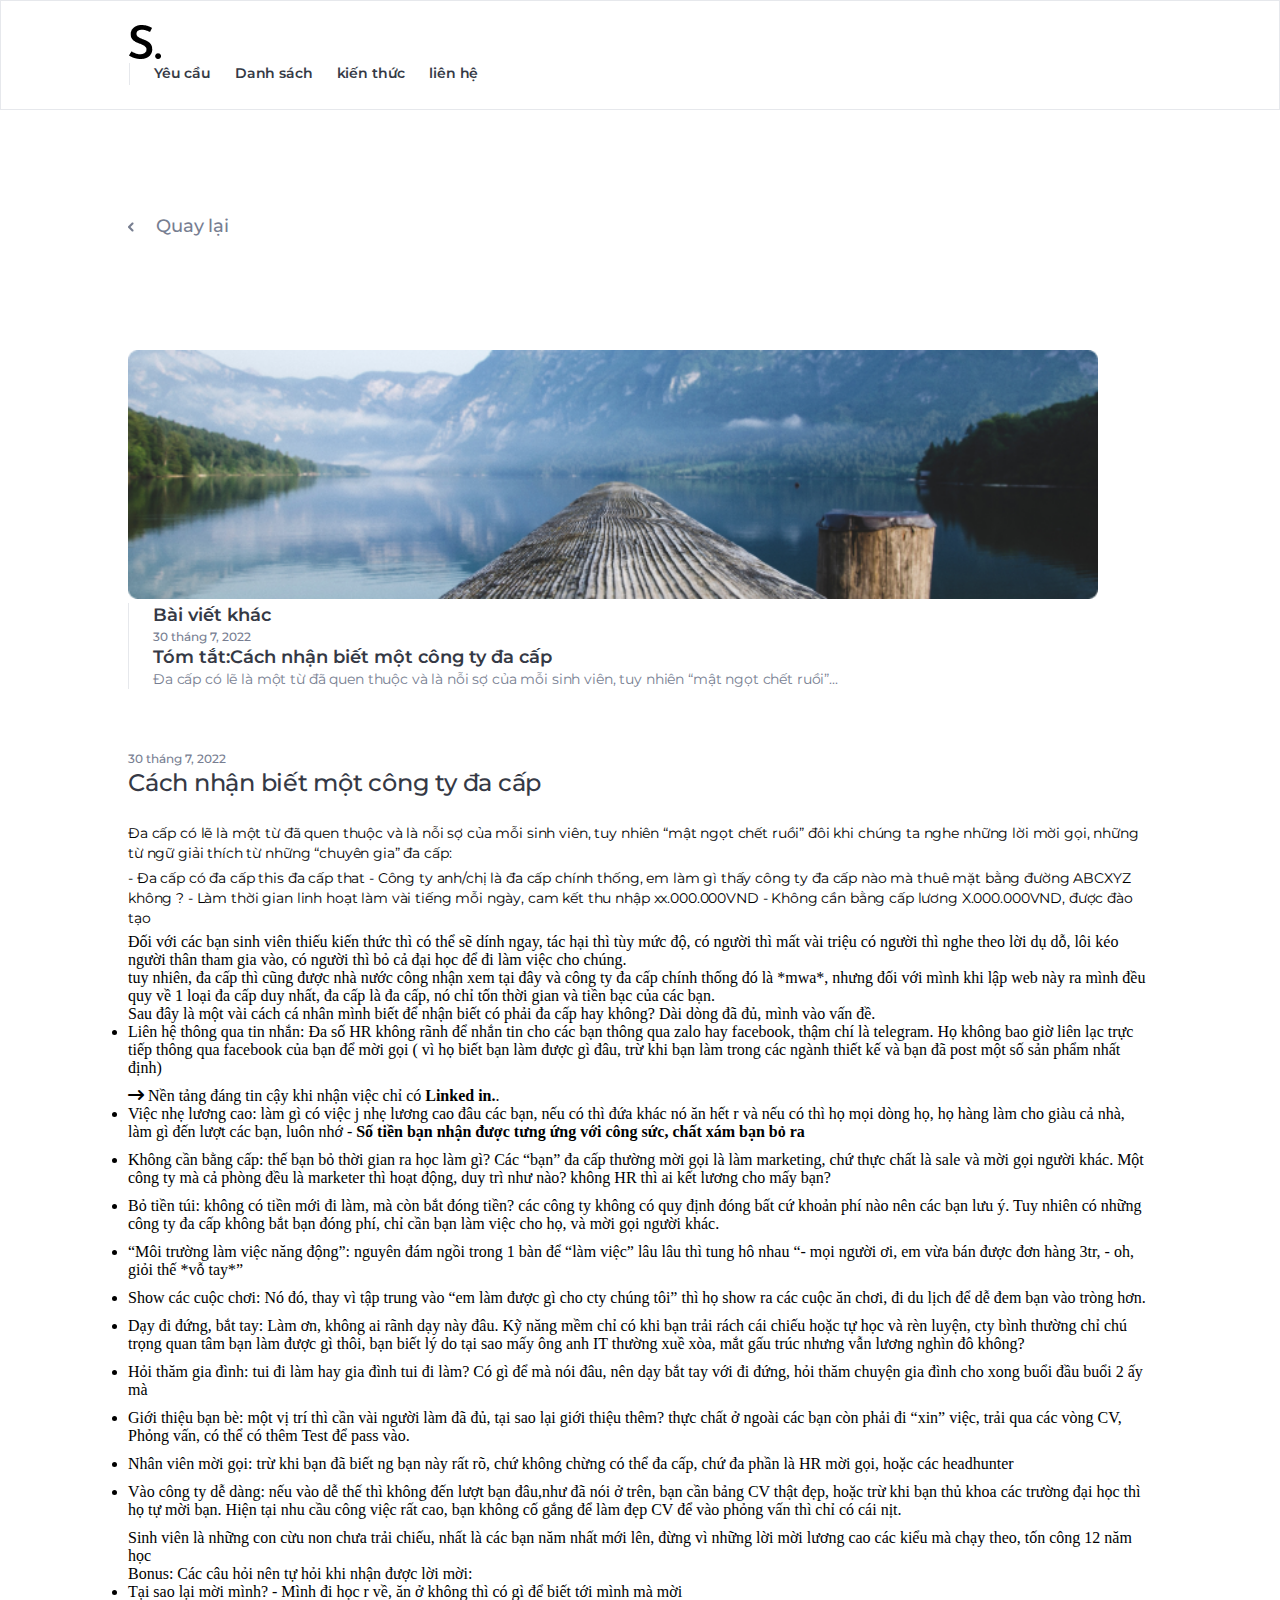
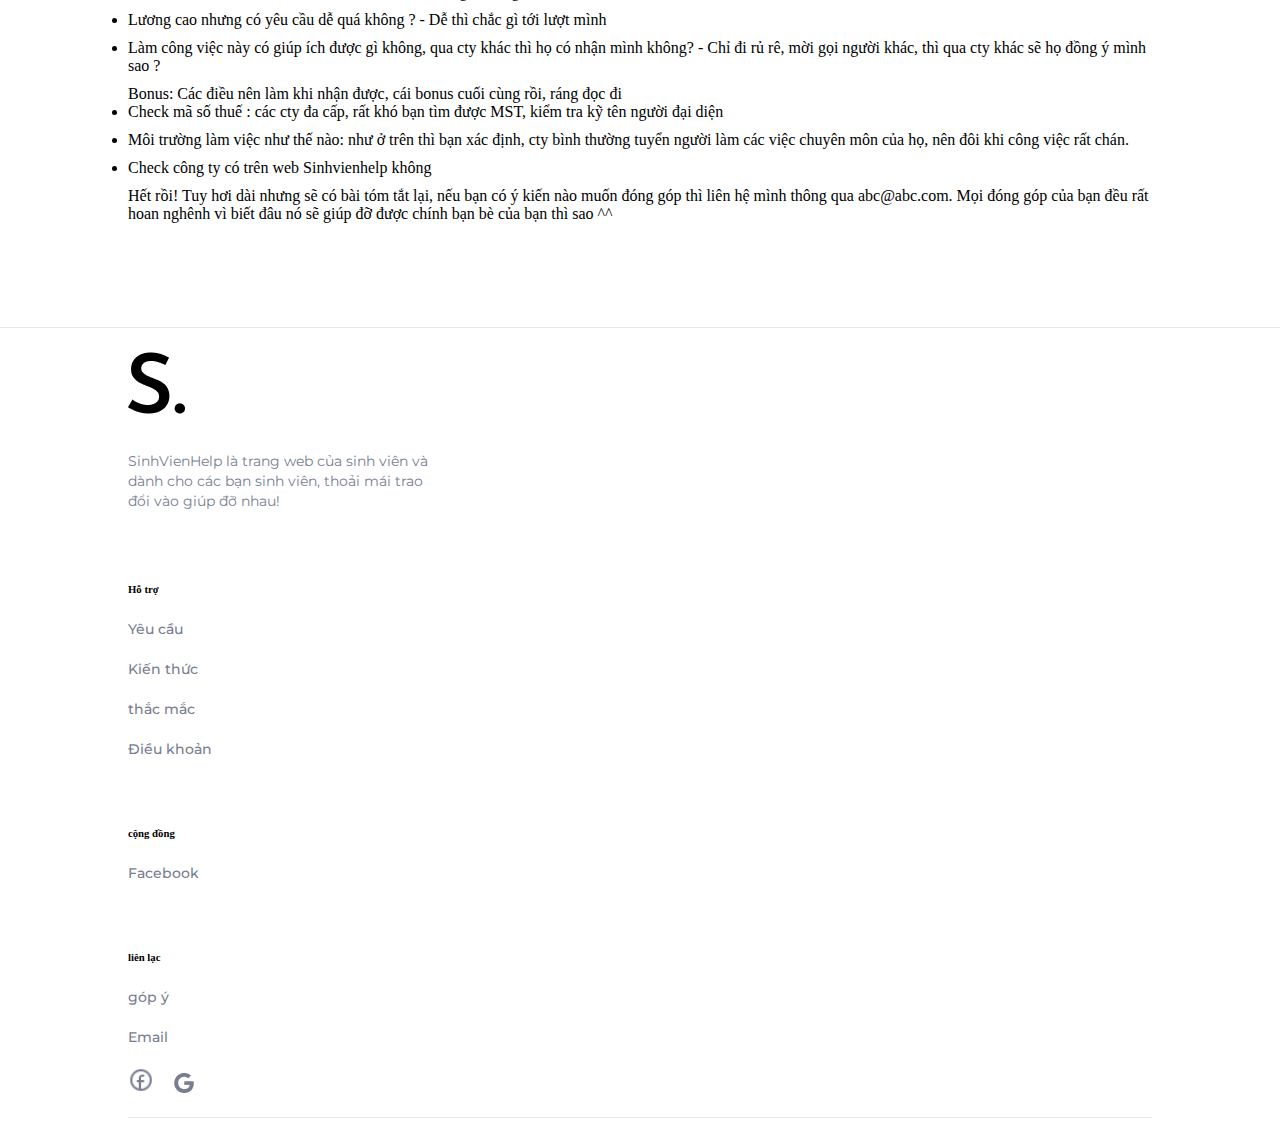
<file: user/giaodien/baiviet1.html>
<!DOCTYPE html>
<html lang="en">
  <head>
    <title>baiviet1</title>
    <!-- Required meta tags -->
    <meta charset="utf-8" />
    <meta
      name="viewport"
      content="width=device-width, initial-scale=1, shrink-to-fit=no"
    />
    <link
      rel="stylesheet"
      href="https://cdnjs.cloudflare.com/ajax/libs/font-awesome/6.1.1/css/all.min.css"
    />
    <link href='https://fonts.googleapis.com/css?family=Montserrat' rel='stylesheet'>
    <!-- Bootstrap CSS v5.2.0-beta1 -->
    <link
      rel="stylesheet"
      href="https://cdn.jsdelivr.net/npm/bootstrap@5.2.0-beta1/dist/css/bootstrap.min.css"
      integrity="sha384-0evHe/X+R7YkIZDRvuzKMRqM+OrBnVFBL6DOitfPri4tjfHxaWutUpFmBp4vmVor"
      crossorigin="anonymous"
    />
    <link rel="stylesheet" href="../css/baiviet.css" />
  </head>
  <body class="renone">
    <div id="ham-none" class="ham-none">
      <div class="ham-text">
        <a href="yeucau.html">Yêu cầu </a>
        <a href="danhsach.html">Danh sách</a>
        <a href="kienthuc.html">Kiến thức</a>
        <a href="yeucau.html">liên hệ </a>
      </div>
    </div>
    <header id="head" class="head">
      <div class="container">
        <div class="row">
          <div class="col-sm-7">
            <a href="home.html">
              <div class="head-logo">
                <img src="../img/Logo.jpg" alt="" />
              </div>
            </a>
          </div>
          <div id="opid" class="col-sm-1">
            <i onclick="openbox()" class="fa-solid fa-bars"></i>
          </div>
          <div class="col-sm-4">
            <div class="head-menu">
              <div class="ani">
                <a href="yeucau.html">Yêu cầu</a>
                <div class="line"></div>
              </div>

              <div  class="ani">
                <a href="danhsach.html">Danh sách </a>
                <div  class="line"></div>
              </div>
              <div class="ani">
                <a href="kienthuc.html">kiến thức </a>
                <div class="line"></div>
              </div>
              <div class="ani">
                <a href="yeucau.html">liên hệ</a>
                <div class="line"></div>
              </div>
            </div>
          </div>
        </div>
      </div>
    </header>
   <a style="text-decoration: none;" href="kienthuc.html">
    <div class="container sos">
       
        <span class="spcss">  <i class="icss"> <img src="../img/Shapebv.png" alt="" /></i> Quay lại</span>
      </div>
   </a>

    <div style="margin-bottom: 12px" class="title">
      <div class="container">
        <div class="row">
          <div class="col-sm-8 colz">
            <img width="100%" src="../img/Rectangle 332.png" alt="" />
          </div>
          <div class="col-sm-4">
            <div>
              <div class="knowlege-text">
                <h1>Bài viết khác</h1>
                <span class="knowlege-textspan">30 tháng 7, 2022</span>
                <a style="text-decoration: none" class="an" href="baiviet1.html"
                  ><h1>Tóm tắt:Cách nhận biết một công ty đa cấp</h1></a
                >
                <p>
                  Đa cấp có lẽ là một từ đã quen thuộc và là nỗi sợ của mỗi sinh
                  viên, tuy nhiên “mật ngọt chết ruồi”...
                </p>
              </div>
            </div>
          </div>
        </div>
      </div>
    </div>
    <div class="blog">
      <div class="container">
        <span style="margin-bottom: 12px" class="knowlege-textspan"
          >30 tháng 7, 2022</span
        >
        <h1 style="margin-bottom: 24px" class="h1css">
          Cách nhận biết một công ty đa cấp
        </h1>
        <div class="blog-text">
          <div class="col-sm-8 ">
            <p class="pcss">
              Đa cấp có lẽ là một từ đã quen thuộc và là nỗi sợ của mỗi sinh
              viên, tuy nhiên “mật ngọt chết ruồi” đôi khi chúng ta nghe những
              lời mời gọi, những từ ngữ giải thích từ những “chuyên gia” đa cấp:
            </p>
            <p class="pcss">
              - Đa cấp có đa cấp this đa cấp that - Công ty anh/chị là đa cấp
              chính thống, em làm gì thấy công ty đa cấp nào mà thuê mặt bằng
              đường ABCXYZ không ? - Làm thời gian linh hoạt làm vài tiếng mỗi
              ngày, cam kết thu nhập xx.000.000VND - Không cần bằng cấp lương
              X.000.000VND, được đào tạo
            </p>
            <p>
              Đối với các bạn sinh viên thiếu kiến thức thì có thể sẽ dính ngay,
              tác hại thì tùy mức độ, có người thì mất vài triệu có người thì
              nghe theo lời dụ dỗ, lôi kéo người thân tham gia vào, có người thì
              bỏ cả đại học để đi làm việc cho chúng.
            </p>
            <p>
              tuy nhiên, đa cấp thì cũng được nhà nước công nhận xem tại đây và
              công ty đa cấp chính thống đó là *mwa*, nhưng đối với mình khi lập
              web này ra mình đều quy về 1 loại đa cấp duy nhất, đa cấp là đa
              cấp, nó chỉ tốn thời gian và tiền bạc của các bạn.
            </p>
            <p>
              Sau đây là một vài cách cá nhân mình biết để nhận biết có phải đa
              cấp hay không? Dài dòng đã đủ, mình vào vấn đề.
            </p>
            <li>
              Liên hệ thông qua tin nhắn: Đa số HR không rãnh để nhắn tin cho
              các bạn thông qua zalo hay facebook, thậm chí là telegram. Họ
              không bao giờ liên lạc trực tiếp thông qua facebook của bạn để mời
              gọi ( vì họ biết bạn làm được gì đâu, trừ khi bạn làm trong các
              ngành thiết kế và bạn đã post một số sản phẩm nhất định)
            </li>
            <p style="margin-top: 10px">
              <i class="fa-solid fa-arrow-right-long"></i> Nền tảng đáng tin cậy
              khi nhận việc chỉ có <b> Linked in.</b>.
            </p>
            <ul style="text-align: left">
              <li>
                Việc nhẹ lương cao: làm gì có việc j nhẹ lương cao đâu các bạn,
                nếu có thì đứa khác nó ăn hết r và nếu có thì họ mọi dòng họ, họ
                hàng làm cho giàu cả nhà, làm gì đến lượt các bạn, luôn nhớ -
                <b
                  >Số tiền bạn nhận được tưng ứng với công sức, chất xám bạn bỏ
                  ra</b
                >
              </li>
              <li>
                Không cần bằng cấp: thế bạn bỏ thời gian ra học làm gì? Các
                “bạn” đa cấp thường mời gọi là làm marketing, chứ thực chất là
                sale và mời gọi người khác. Một công ty mà cả phòng đều là
                marketer thì hoạt động, duy trì như nào? không HR thì ai kết
                lương cho mấy bạn?
              </li>
              <li>
                Bỏ tiền túi: không có tiền mới đi làm, mà còn bắt đóng tiền? các
                công ty không có quy định đóng bất cứ khoản phí nào nên các bạn
                lưu ý. Tuy nhiên có những công ty đa cấp không bắt bạn đóng phí,
                chỉ cần bạn làm việc cho họ, và mời gọi người khác.
              </li>
              <li>“Môi trường làm việc năng động”: nguyên đám ngồi trong 1 bàn để “làm việc” lâu lâu thì tung hô nhau “- mọi người ơi, em vừa bán được đơn hàng 3tr, - oh, giỏi thế *vỗ tay*”
            </li>
              <li>Show các cuộc chơi: Nó đó, thay vì tập trung vào “em làm được gì cho cty chúng tôi” thì họ show ra các cuộc ăn chơi, đi du lịch để dễ đem bạn vào tròng hơn.
            </li>
              <li>Dạy đi đứng, bắt tay: Làm ơn, không ai rãnh dạy này đâu. Kỹ năng mềm chỉ có khi bạn trải rách cái chiếu hoặc tự học và rèn luyện, cty bình thường chỉ chú trọng quan tâm bạn làm được gì thôi, bạn biết lý do tại sao mấy ông anh IT thường xuề xòa, mắt gấu trúc nhưng vẫn lương nghìn đô không?
            </li>
              <li>Hỏi thăm gia đình: tui đi làm hay gia đình tui đi làm? Có gì để mà nói đâu, nên dạy bắt tay với đi đứng, hỏi thăm chuyện gia đình cho xong buổi đầu buổi 2 ấy mà
            </li>
              <li>Giới thiệu bạn bè: một vị trí thì cần vài người làm đã đủ, tại sao lại giới thiệu thêm? thực chất ở ngoài các bạn còn phải đi “xin” việc, trải qua các vòng CV, Phỏng vấn, có thể có thêm Test để pass vào.
            </li>
              <li>Nhân viên mời gọi: trừ khi bạn đã biết ng bạn này rất rõ, chứ không chừng có thể đa cấp, chứ đa phần là HR mời gọi, hoặc các headhunter
            </li>
              <li>Vào công ty dễ dàng: nếu vào dễ thế thì không đến lượt bạn đâu,như đã nói ở trên, bạn cần bảng CV thật đẹp, hoặc trừ khi bạn thủ khoa các trường đại học thì họ tự mời bạn. Hiện tại nhu cầu công việc rất cao, bạn không cố gắng để làm đẹp CV để vào phỏng vấn thì chỉ có cái nịt.
            </li>
            </ul>
            <p>Sinh viên là những con cừu non chưa trải chiếu, nhất là các bạn năm nhất mới lên, đừng vì những lời mời lương cao các kiểu mà chạy theo, tốn công 12 năm học
            </p>
            <p>Bonus: Các câu hỏi nên tự hỏi khi nhận được lời mời:
            </p>
            <ul>
                <li>Tại sao lại mời mình? - Mình đi học r về, ăn ở không thì có gì để biết tới mình mà mời</li>
                <li>Lương cao nhưng có yêu cầu dễ quá không ? - Dễ thì chắc gì tới lượt mình</li>
                <li>Làm công việc này có giúp ích được gì không, qua cty khác thì họ có nhận mình không? - Chỉ đi rủ rê, mời gọi người khác, thì qua cty khác sẽ họ đồng ý mình sao ?</li>
            
            </ul>
            <p>Bonus: Các điều nên làm khi nhận được, cái bonus cuối cùng rồi, ráng đọc đi 
            </p>
            <ul>
                <li>Check mã số thuế : các cty đa cấp, rất khó bạn tìm được MST, kiểm tra kỹ tên người đại diện
                </li>
                <li>Môi trường làm việc như thế nào: như ở trên thì bạn xác định, cty bình thường tuyển người làm các việc chuyên môn của họ, nên đôi khi công việc rất chán.
                </li>
                <li>Check công ty có trên web Sinhvienhelp không
                </li>
            
            </ul>
            <p>Hết rồi! Tuy hơi dài nhưng sẽ có bài tóm tắt lại, nếu bạn có ý kiến nào muốn đóng góp thì liên hệ mình thông qua abc@abc.com. Mọi đóng góp của bạn đều rất hoan nghênh vì biết đâu nó sẽ giúp đỡ được chính bạn bè của bạn thì sao ^^</p>

          </div>
        </div>
      </div>
    </div>

    <section class="footer">
      <div class="container">
        <div class="row">
          <div class="col-sm-6" >
            <a href="home.html"><img class="img" src="../img/Logo2.jpg" alt="" /></a>
            <p>
              SinhVienHelp là trang web của sinh viên và dành cho các bạn sinh viên, thoải mái trao đổi vào giúp đỡ nhau!
            </p>
          </div>
          <div class="col-sm-2" >
            <h6 class="refsp">Hỗ trợ</h6>
            <a href="yeucau.html">Yêu cầu</a>
            <a href="kienthuc.html">Kiến thức</a>
            <a href="thacmac.html">thắc mắc</a>
            <a href="dieukhoan.html">Điều khoản</a>
            <div style="cursor: pointer" id="a1">
              <div style="cursor: pointer" onclick="rpa1()" class="repfoot">
                <span>Hỗ trợ</span>
                <i class="fa-solid fa-chevron-right"></i>
              </div>
            </div>
            <div id="re1" class="refa">
              <a href="yeucau.html">Yêu cầu</a>
            <a href="kienthuc.html">Kiến thức</a>
            <a href="thacmac.html">thắc mắc</a>
            <a href="dieukhoan.html">Điều khoản</a>
            </div>
          </div>

          <div class="col-sm-2" >
            <h6 class="refsp">cộng đồng</h6>
            <a  href="#">Facebook</a>
            <div style="cursor: pointer" id="a2">
              <div onclick="rpa2()" class="repfoot">
                <span>cộng đồng</span>
                <i class="fa-solid fa-chevron-right"></i>
              </div>
            </div>
            <div id="re2" class="refa">
              <a href="#">Facebook</a>
            </div>
          </div>

          <div class="col-sm-2" >
            <h6 class="refsp">liên lạc</h6>
            <a href="yeucau.html">góp ý</a>
            <a href="">Email</a>
            <div style="cursor: pointer" id="a3">
              <div onclick="rpa3()" class="repfoot">
                <span>liên lạc</span>
                <i class="fa-solid fa-chevron-right"></i>
              </div>
            </div>
            <div id="re3" class="refa">
              <a href="yeucau.html">góp ý</a>
              <a href="">Email</a>
            </div>
          </div>
        </div>
        <div class="foot-line">
          <img class="ab" src="../img/Line2.png" alt="" />
          <img src="../img/Vector.png" alt="" />
          <!-- <i class="fa-brands fa-hire-a-helper"></i> -->
        </div>
      </div>
    </section>

    <!-- Bootstrap JavaScript Libraries -->
    <script
      src="https://cdn.jsdelivr.net/npm/@popperjs/core@2.11.5/dist/umd/popper.min.js"
      integrity="sha384-Xe+8cL9oJa6tN/veChSP7q+mnSPaj5Bcu9mPX5F5xIGE0DVittaqT5lorf0EI7Vk"
      crossorigin="anonymous"
    ></script>

    <script
      src="https://cdn.jsdelivr.net/npm/bootstrap@5.2.0-beta1/dist/js/bootstrap.min.js"
      integrity="sha384-kjU+l4N0Yf4ZOJErLsIcvOU2qSb74wXpOhqTvwVx3OElZRweTnQ6d31fXEoRD1Jy"
      crossorigin="anonymous"
    ></script>
    <script src="../userjs/kienthucapi.js"></script>
  </body>
</html>
</file>
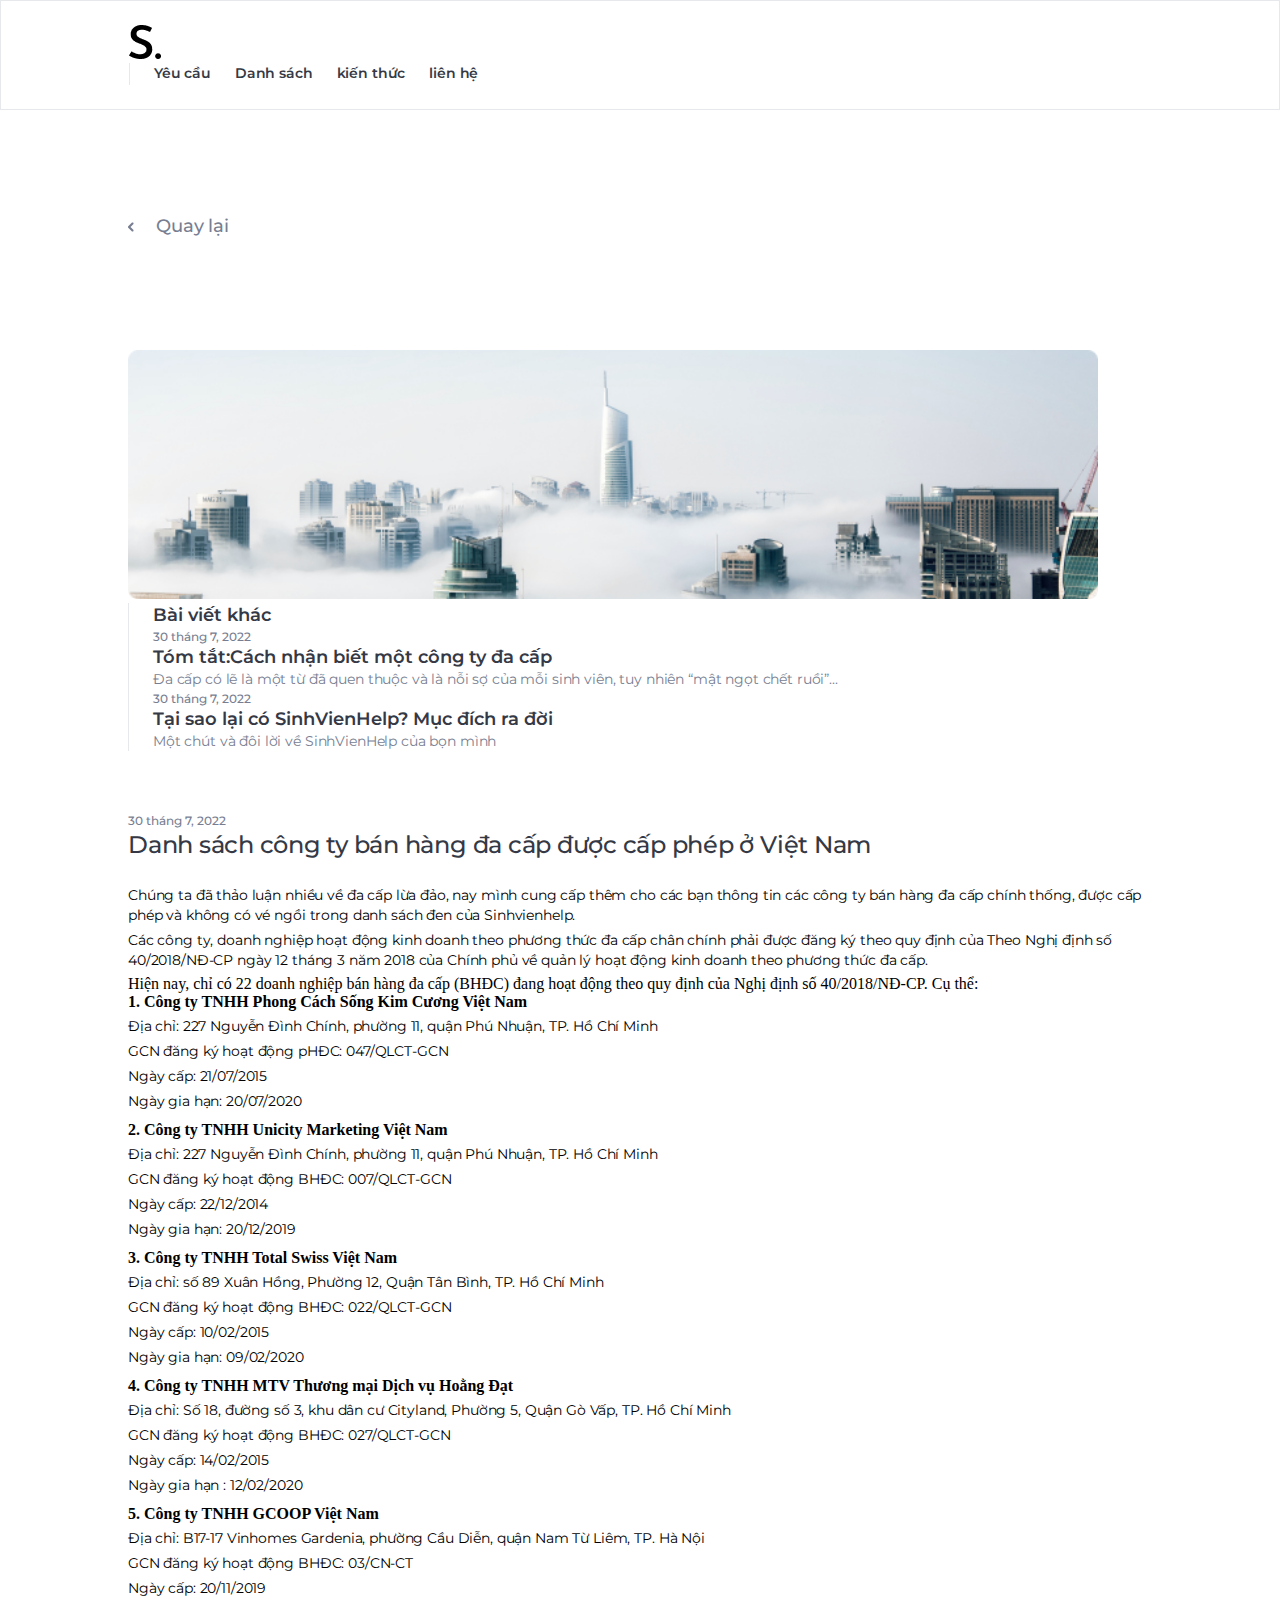
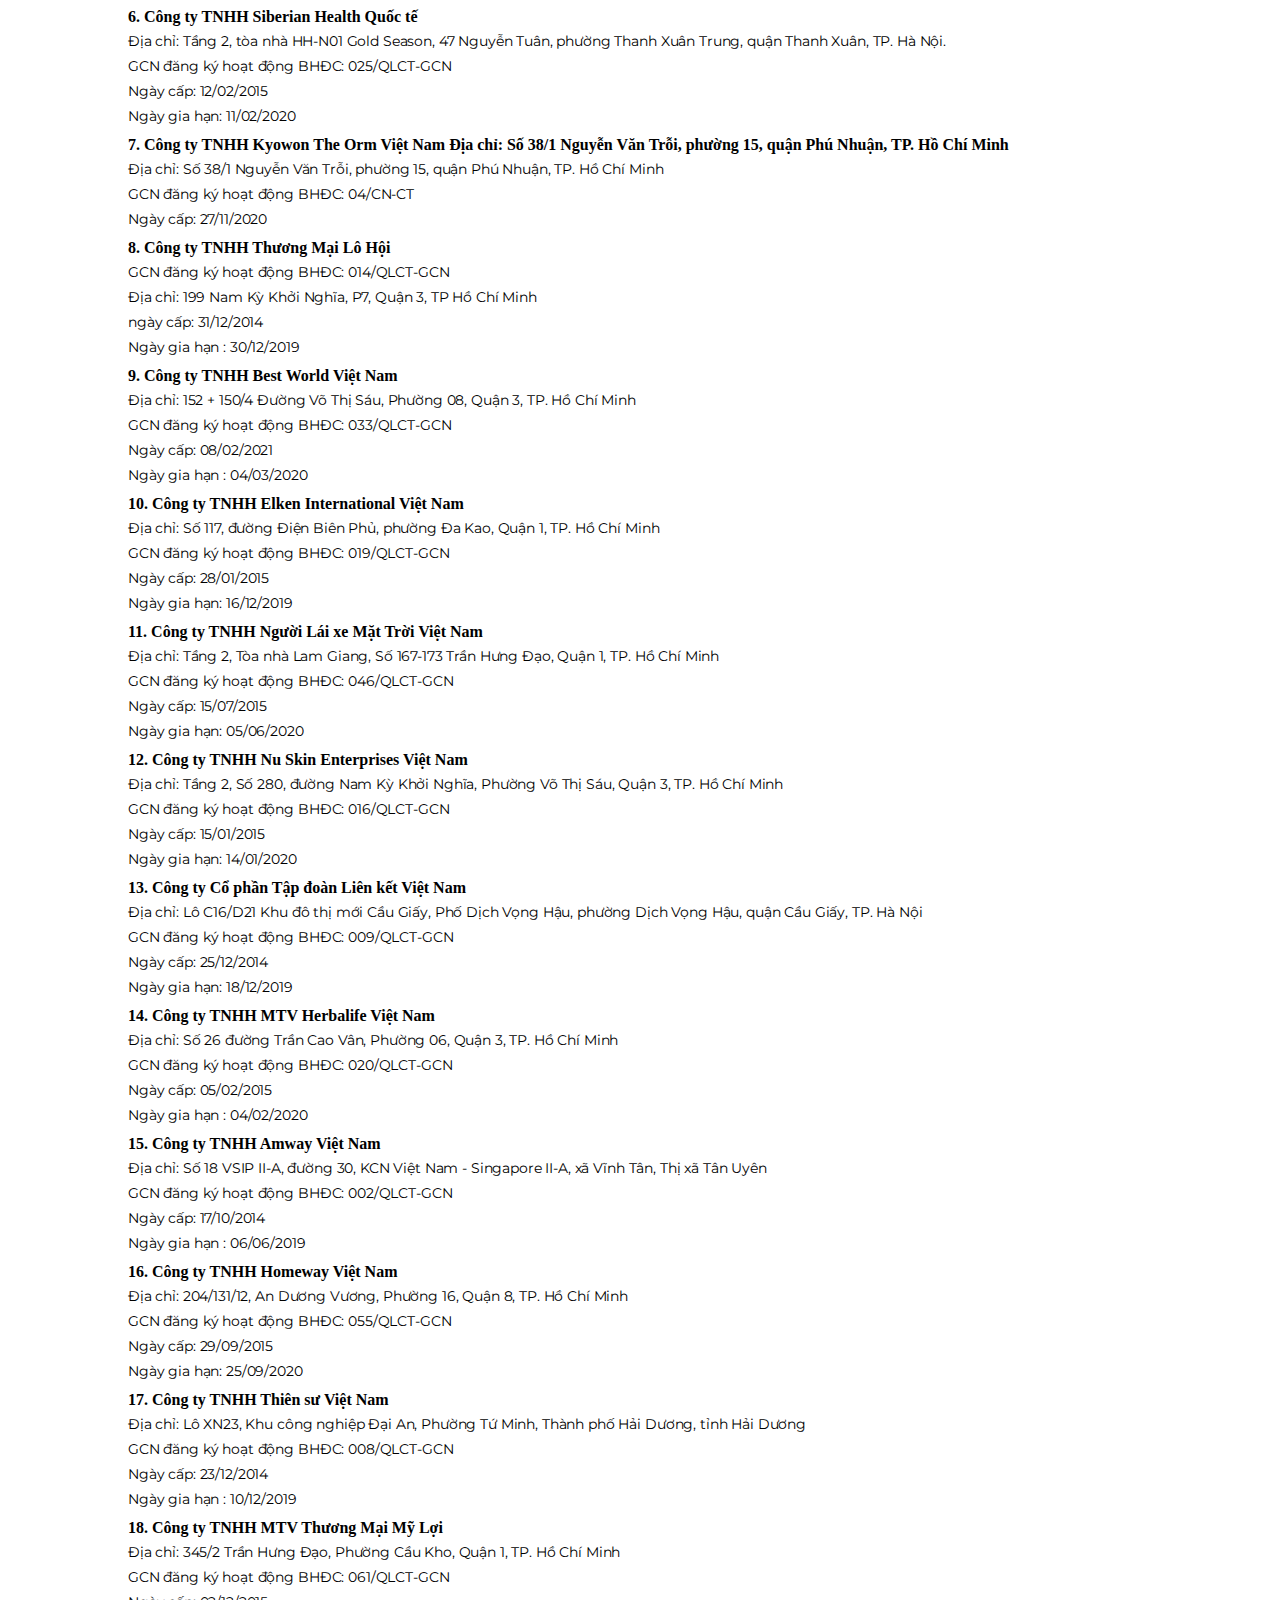
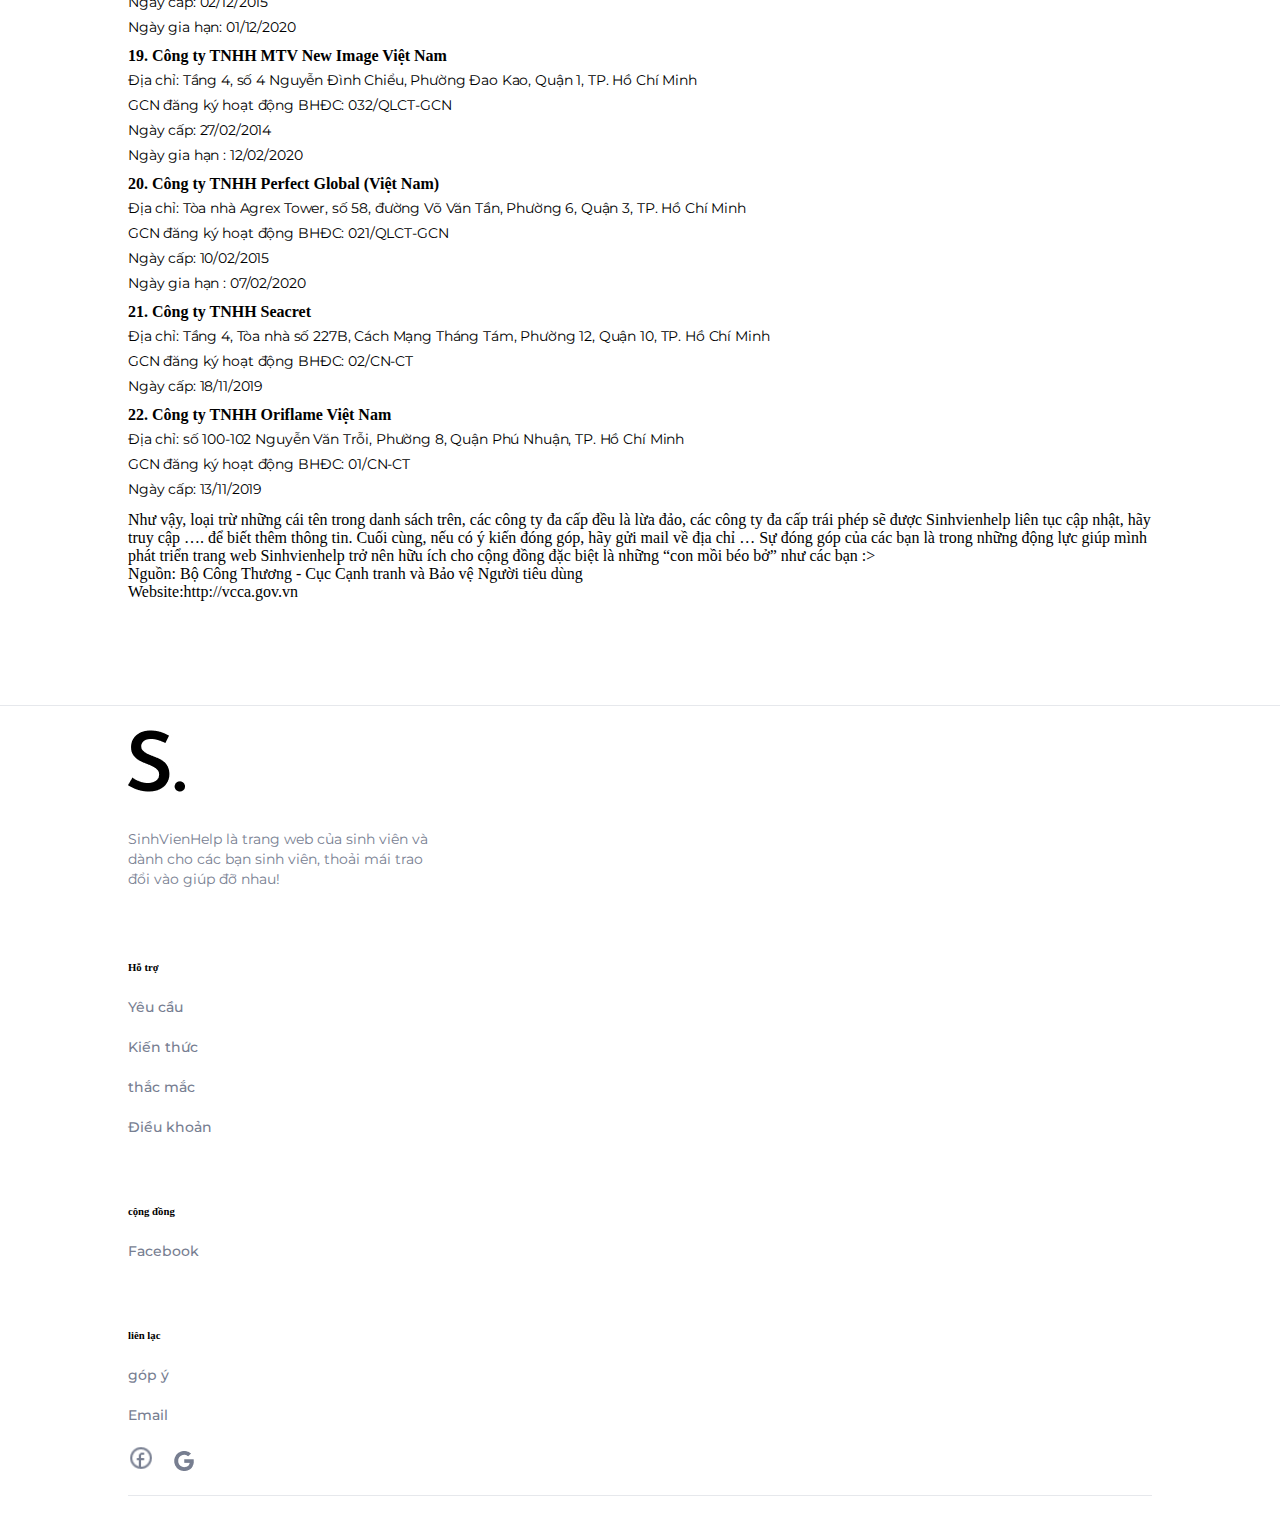
<file: user/giaodien/baiviet2.html>
<!DOCTYPE html>
<html lang="en">
  <head>
    <title>bài viết 2</title>
    <!-- Required meta tags -->
    <meta charset="utf-8" />
    <meta
      name="viewport"
      content="width=device-width, initial-scale=1, shrink-to-fit=no"
    />
    <link
      rel="stylesheet"
      href="https://cdnjs.cloudflare.com/ajax/libs/font-awesome/6.1.1/css/all.min.css"
    />
    <link
      href="https://fonts.googleapis.com/css?family=Montserrat"
      rel="stylesheet"
    />
    <!-- Bootstrap CSS v5.2.0-beta1 -->
    <link
      rel="stylesheet"
      href="https://cdn.jsdelivr.net/npm/bootstrap@5.2.0-beta1/dist/css/bootstrap.min.css"
      integrity="sha384-0evHe/X+R7YkIZDRvuzKMRqM+OrBnVFBL6DOitfPri4tjfHxaWutUpFmBp4vmVor"
      crossorigin="anonymous"
    />
    <link rel="stylesheet" href="../css/baiviet.css" />
  </head>
  <body class="renone">
    <div id="ham-none" class="ham-none">
      <div class="ham-text">
        <a href="yeucau.html">Yêu cầu </a>
        <a href="danhsach.html">Danh sách</a>
        <a href="kienthuc.html">Kiến thức</a>
        <a href="yeucau.html">liên hệ </a>
      </div>
    </div>
    <header id="head" class="head">
      <div class="container">
        <div class="row">
          <div class="col-sm-7">
            <a href="home.html">
              <div class="head-logo">
                <img src="../img/Logo.jpg" alt="" />
              </div>
            </a>
          </div>
          <div id="opid" class="col-sm-1">
            <i onclick="openbox()" class="fa-solid fa-bars"></i>
          </div>
          <div class="col-sm-4">
            <div class="head-menu">
              <div class="ani">
                <a href="yeucau.html">Yêu cầu</a>
                <div class="line"></div>
              </div>

              <div class="ani">
                <a href="danhsach.html">Danh sách </a>
                <div class="line"></div>
              </div>
              <div class="ani">
                <a href="kienthuc.html">kiến thức </a>
                <div class="line"></div>
              </div>
              <div class="ani">
                <a href="yeucau.html">liên hệ</a>
                <div class="line"></div>
              </div>
            </div>
          </div>
        </div>
      </div>
    </header>
    <a style="text-decoration: none" href="kienthuc.html">
      <div class="container sos">
        <span class="spcss">
          <i class="icss"> <img src="../img/Shapebv.png" alt="" /></i> Quay
          lại</span
        >
      </div>
    </a>

    <div style="margin-bottom: 12px" class="title">
      <div class="container">
        <div class="row">
          <div class="col-sm-8 colz">
            <img width="100%" src="../img/Rectangle 20.png" alt="" />
          </div>
          <div class="col-sm-4">
            <div>
              <div class="knowlege-text">
                <h1>Bài viết khác</h1>
                <span class="knowlege-textspan">30 tháng 7, 2022</span>
                <a style="text-decoration: none" class="an" href="baiviet1.html"
                  ><h1>Tóm tắt:Cách nhận biết một công ty đa cấp</h1></a
                >
                <p>
                  Đa cấp có lẽ là một từ đã quen thuộc và là nỗi sợ của mỗi sinh
                  viên, tuy nhiên “mật ngọt chết ruồi”...
                </p>
              </div>
              <div class="knowlege-text">
                <span class="knowlege-textspan">30 tháng 7, 2022</span>
                <a style="text-decoration: none" class="an" href="baiviet1.html"
                  ><h1>Tại sao lại có SinhVienHelp? Mục đích ra đời</h1></a
                >
                <p>Một chút và đôi lời về SinhVienHelp của bọn mình</p>
              </div>
            </div>
          </div>
        </div>
      </div>
    </div>
    <div class="blog">
      <div class="container">
        <span style="margin-bottom: 12px" class="knowlege-textspan"
          >30 tháng 7, 2022</span
        >
       <b> <h1 style="margin-bottom: 24px" class="h1css">
        Danh sách công ty bán hàng đa cấp được cấp phép ở Việt Nam
      </h1></b>
        <div class="blog-text">
          <div class="col-sm-8">
            <p class="pcss">
              Chúng ta đã thảo luận nhiều về đa cấp lừa đảo, nay mình cung cấp
              thêm cho các bạn thông tin các công ty bán hàng đa cấp chính
              thống, được cấp phép và không có vé ngồi trong danh sách đen của
              Sinhvienhelp.
            </p>
            <p class="pcss">
              Các công ty, doanh nghiệp hoạt động kinh doanh theo phương thức đa
              cấp chân chính phải được đăng ký theo quy định của Theo Nghị định
              số 40/2018/NĐ-CP ngày 12 tháng 3 năm 2018 của Chính phủ về quản lý
              hoạt động kinh doanh theo phương thức đa cấp.
            </p>
            <p>
              Hiện nay, chỉ có 22 doanh nghiệp bán hàng đa cấp (BHĐC) đang hoạt
              động theo quy định của Nghị định số 40/2018/NĐ-CP. Cụ thể:
            </p>

            <div class="list">
              <b class="bcss"
                >1. Công ty TNHH Phong Cách Sống Kim Cương Việt Nam</b
              >
              <p class="pcss">
                Địa chỉ: 227 Nguyễn Đình Chính, phường 11, quận Phú Nhuận, TP.
                Hồ Chí Minh
              </p>
              <p class="pcss">GCN đăng ký hoạt động pHĐC: 047/QLCT-GCN</p>
              <p class="pcss">Ngày cấp: 21/07/2015</p>
              <p class="pcss">Ngày gia hạn: 20/07/2020</p>
            </div>
            <div class="list">
              <b class="bcss">2. Công ty TNHH Unicity Marketing Việt Nam</b>
              <p class="pcss">
                Địa chỉ: 227 Nguyễn Đình Chính, phường 11, quận Phú Nhuận, TP.
                Hồ Chí Minh
              </p>
              <p class="pcss">GCN đăng ký hoạt động BHĐC: 007/QLCT-GCN</p>
              <p class="pcss">Ngày cấp: 22/12/2014</p>
              <p class="pcss">Ngày gia hạn: 20/12/2019</p>
            </div>
            <div class="list">
              <b class="bcss">3. Công ty TNHH Total Swiss Việt Nam </b>
              <p class="pcss">
                Địa chỉ: số 89 Xuân Hồng, Phường 12, Quận Tân Bình, TP. Hồ Chí
                Minh
              </p>
              <p class="pcss">GCN đăng ký hoạt động BHĐC: 022/QLCT-GCN</p>
              <p class="pcss">Ngày cấp: 10/02/2015</p>
              <p class="pcss">Ngày gia hạn: 09/02/2020</p>
            </div>
            <div class="list">
              <b class="bcss"
                >4. Công ty TNHH MTV Thương mại Dịch vụ Hoằng Đạt
              </b>
              <p class="pcss">
                Địa chỉ: Số 18, đường số 3, khu dân cư Cityland, Phường 5, Quận
                Gò Vấp, TP. Hồ Chí Minh
              </p>
              <p class="pcss">GCN đăng ký hoạt động BHĐC: 027/QLCT-GCN</p>
              <p class="pcss">Ngày cấp: 14/02/2015</p>
              <p class="pcss">Ngày gia hạn : 12/02/2020</p>
            </div>
            <div class="list">
              <b class="bcss">5. Công ty TNHH GCOOP Việt Nam </b>
              <p class="pcss">
                Địa chỉ: B17-17 Vinhomes Gardenia, phường Cầu Diễn, quận Nam Từ
                Liêm, TP. Hà Nội
              </p>

              <p class="pcss">GCN đăng ký hoạt động BHĐC: 03/CN-CT</p>
              <p class="pcss">Ngày cấp: 20/11/2019</p>
            </div>
            <div class="list">
              <b class="bcss">6. Công ty TNHH Siberian Health Quốc tế </b>
              <p class="pcss">
                Địa chỉ: Tầng 2, tòa nhà HH-N01 Gold Season, 47 Nguyễn Tuân,
                phường Thanh Xuân Trung, quận Thanh Xuân, TP. Hà Nội.
              </p>

              <p class="pcss">GCN đăng ký hoạt động BHĐC: 025/QLCT-GCN</p>
              <p class="pcss">Ngày cấp: 12/02/2015</p>
              <p class="pcss">Ngày gia hạn: 11/02/2020</p>
            </div>
            <div class="list">
              <b class="bcss"
                >7. Công ty TNHH Kyowon The Orm Việt Nam Địa chỉ: Số 38/1 Nguyễn
                Văn Trỗi, phường 15, quận Phú Nhuận, TP. Hồ Chí Minh 
              </b>
              <p class="pcss">
                Địa chỉ: Số 38/1 Nguyễn Văn Trỗi, phường 15, quận Phú Nhuận, TP.
                Hồ Chí Minh
              </p>

              <p class="pcss">GCN đăng ký hoạt động BHĐC: 04/CN-CT</p>
              <p class="pcss">Ngày cấp: 27/11/2020</p>
              <p class="pcss"></p>
            </div>
            <div class="list">
              <b class="bcss">8. Công ty TNHH Thương Mại Lô Hội </b>
              <p class="pcss">GCN đăng ký hoạt động BHĐC: 014/QLCT-GCN</p>

              <p class="pcss">
                Địa chỉ: 199 Nam Kỳ Khởi Nghĩa, P7, Quận 3, TP Hồ Chí Minh
              </p>
              <p class="pcss">ngày cấp: 31/12/2014</p>
              <p class="pcss">Ngày gia hạn : 30/12/2019</p>
            </div>
            <div class="list">
              <b class="bcss">9. Công ty TNHH Best World Việt Nam </b>
              <p class="pcss">
                Địa chỉ: 152 + 150/4 Đường Võ Thị Sáu, Phường 08, Quận 3, TP. Hồ
                Chí Minh
              </p>

              <p class="pcss">GCN đăng ký hoạt động BHĐC: 033/QLCT-GCN</p>
              <p class="pcss">Ngày cấp: 08/02/2021</p>
              <p class="pcss">Ngày gia hạn : 04/03/2020</p>
            </div>
            <div class="list">
              <b class="bcss">10. Công ty TNHH Elken International Việt Nam </b>
              <p class="pcss">
                Địa chỉ: Số 117, đường Điện Biên Phủ, phường Đa Kao, Quận 1, TP.
                Hồ Chí Minh
              </p>

              <p class="pcss">GCN đăng ký hoạt động BHĐC: 019/QLCT-GCN</p>
              <p class="pcss">Ngày cấp: 28/01/2015</p>
              <p class="pcss">Ngày gia hạn: 16/12/2019</p>
            </div>
            <div class="list">
              <b class="bcss"
                >11. Công ty TNHH Người Lái xe Mặt Trời Việt Nam
              </b>
              <p class="pcss">
                Địa chỉ: Tầng 2, Tòa nhà Lam Giang, Số 167-173 Trần Hưng Đạo,
                Quận 1, TP. Hồ Chí Minh
              </p>

              <p class="pcss">GCN đăng ký hoạt động BHĐC: 046/QLCT-GCN</p>
              <p class="pcss">Ngày cấp: 15/07/2015</p>
              <p class="pcss">Ngày gia hạn: 05/06/2020</p>
            </div>
            <div class="list">
              <b class="bcss">12. Công ty TNHH Nu Skin Enterprises Việt Nam </b>
              <p class="pcss">
                Địa chỉ: Tầng 2, Số 280, đường Nam Kỳ Khởi Nghĩa, Phường Võ Thị
                Sáu, Quận 3, TP. Hồ Chí Minh
              </p>

              <p class="pcss">GCN đăng ký hoạt động BHĐC: 016/QLCT-GCN</p>
              <p class="pcss">Ngày cấp: 15/01/2015</p>
              <p class="pcss">Ngày gia hạn: 14/01/2020</p>
            </div>
            <div class="list">
              <b class="bcss"
                >13. Công ty Cổ phần Tập đoàn Liên kết Việt Nam
              </b>
              <p class="pcss">
                Địa chỉ: Lô C16/D21 Khu đô thị mới Cầu Giấy, Phố Dịch Vọng Hậu,
                phường Dịch Vọng Hậu, quận Cầu Giấy, TP. Hà Nội
              </p>

              <p class="pcss">GCN đăng ký hoạt động BHĐC: 009/QLCT-GCN</p>
              <p class="pcss">Ngày cấp: 25/12/2014</p>
              <p class="pcss">Ngày gia hạn: 18/12/2019</p>
            </div>
            <div class="list">
              <b class="bcss">14. Công ty TNHH MTV Herbalife Việt Nam </b>
              <p class="pcss">
                Địa chỉ: Số 26 đường Trần Cao Vân, Phường 06, Quận 3, TP. Hồ Chí
                Minh
              </p>

              <p class="pcss">GCN đăng ký hoạt động BHĐC: 020/QLCT-GCN</p>
              <p class="pcss">Ngày cấp: 05/02/2015</p>
              <p class="pcss">Ngày gia hạn : 04/02/2020</p>
            </div>
            <div class="list">
              <b class="bcss">15. Công ty TNHH Amway Việt Nam </b>
              <p class="pcss">
                Địa chỉ: Số 18 VSIP II-A, đường 30, KCN Việt Nam - Singapore
                II-A, xã Vĩnh Tân, Thị xã Tân Uyên
              </p>

              <p class="pcss">GCN đăng ký hoạt động BHĐC: 002/QLCT-GCN</p>
              <p class="pcss">Ngày cấp: 17/10/2014</p>
              <p class="pcss">Ngày gia hạn : 06/06/2019</p>
            </div>
            <div class="list">
              <b class="bcss">16. Công ty TNHH Homeway Việt Nam </b>
              <p class="pcss">
                Địa chỉ: 204/131/12, An Dương Vương, Phường 16, Quận 8, TP. Hồ
                Chí Minh
              </p>

              <p class="pcss">GCN đăng ký hoạt động BHĐC: 055/QLCT-GCN</p>
              <p class="pcss">Ngày cấp: 29/09/2015</p>
              <p class="pcss">Ngày gia hạn: 25/09/2020</p>
            </div>
            <div class="list">
              <b class="bcss">17. Công ty TNHH Thiên sư Việt Nam </b>
              <p class="pcss">
                Địa chỉ: Lô XN23, Khu công nghiệp Đại An, Phường Tứ Minh, Thành
                phố Hải Dương, tỉnh Hải Dương
              </p>

              <p class="pcss">GCN đăng ký hoạt động BHĐC: 008/QLCT-GCN</p>
              <p class="pcss">Ngày cấp: 23/12/2014</p>
              <p class="pcss">Ngày gia hạn : 10/12/2019</p>
            </div>
            <div class="list">
              <b class="bcss">18. Công ty TNHH MTV Thương Mại Mỹ Lợi</b>
              <p class="pcss">
                Địa chỉ: 345/2 Trần Hưng Đạo, Phường Cầu Kho, Quận 1, TP. Hồ Chí
                Minh
              </p>

              <p class="pcss">GCN đăng ký hoạt động BHĐC: 061/QLCT-GCN</p>
              <p class="pcss">Ngày cấp: 02/12/2015</p>
              <p class="pcss">Ngày gia hạn: 01/12/2020</p>
            </div>
            <div class="list">
              <b class="bcss">19. Công ty TNHH MTV New Image Việt Nam </b>
              <p class="pcss">
                Địa chỉ: Tầng 4, số 4 Nguyễn Đình Chiểu, Phường Đao Kao, Quận 1,
                TP. Hồ Chí Minh
              </p>

              <p class="pcss">GCN đăng ký hoạt động BHĐC: 032/QLCT-GCN</p>
              <p class="pcss">Ngày cấp: 27/02/2014</p>
              <p class="pcss">Ngày gia hạn : 12/02/2020</p>
            </div>
            <div class="list">
              <b class="bcss">20. Công ty TNHH Perfect Global (Việt Nam) </b>
              <p class="pcss">
                Địa chỉ: Tòa nhà Agrex Tower, số 58, đường Võ Văn Tần, Phường 6,
                Quận 3, TP. Hồ Chí Minh
              </p>

              <p class="pcss">GCN đăng ký hoạt động BHĐC: 021/QLCT-GCN</p>
              <p class="pcss">Ngày cấp: 10/02/2015</p>
              <p class="pcss">Ngày gia hạn : 07/02/2020</p>
            </div>
            <div class="list">
              <b class="bcss">21. Công ty TNHH Seacret </b>
              <p class="pcss">
                Địa chỉ: Tầng 4, Tòa nhà số 227B, Cách Mạng Tháng Tám, Phường
                12, Quận 10, TP. Hồ Chí Minh
              </p>

              <p class="pcss">GCN đăng ký hoạt động BHĐC: 02/CN-CT</p>
              <p class="pcss">Ngày cấp: 18/11/2019</p>
              <p class="pcss"></p>
            </div>
            <div class="list">
              <b class="bcss">22. Công ty TNHH Oriflame Việt Nam </b>
              <p class="pcss">
                Địa chỉ: số 100-102 Nguyễn Văn Trỗi, Phường 8, Quận Phú Nhuận,
                TP. Hồ Chí Minh
              </p>

              <p class="pcss">GCN đăng ký hoạt động BHĐC: 01/CN-CT</p>
              <p class="pcss">Ngày cấp: 13/11/2019</p>
              <p class="pcss"></p>
            </div>
          </div>
        </div>
        <div style="margin-top: 12px">
          <p>
            Như vậy, loại trừ những cái tên trong danh sách trên, các công ty đa
            cấp đều là lừa đảo, các công ty đa cấp trái phép sẽ được
            Sinhvienhelp liên tục cập nhật, hãy truy cập …. để biết thêm thông
            tin. Cuối cùng, nếu có ý kiến đóng góp, hãy gửi mail về địa chỉ … Sự
            đóng góp của các bạn là trong những động lực giúp mình phát triển
            trang web Sinhvienhelp trở nên hữu ích cho cộng đồng đặc biệt là
            những “con mồi béo bở” như các bạn :> 
          </p>
          
        </div>
        <p style="margin-bottom: 0px;">Nguồn: Bộ Công Thương -  Cục Cạnh tranh và Bảo vệ Người tiêu dùng</p>
        <span>Website:http://vcca.gov.vn</span>
      </div>
    </div>

    <section class="footer">
      <div class="container">
        <div class="row">
          <div class="col-sm-6" >
            <a href="home.html"><img class="img" src="../img/Logo2.jpg" alt="" /></a>
            <p>
              SinhVienHelp là trang web của sinh viên và dành cho các bạn sinh viên, thoải mái trao đổi vào giúp đỡ nhau!
            </p>
          </div>
          <div class="col-sm-2">
            <h6 class="refsp">Hỗ trợ</h6>
            <a href="yeucau.html">Yêu cầu</a>
            <a href="kienthuc.html">Kiến thức</a>
            <a href="thacmac.html">thắc mắc</a>
            <a href="dieukhoan.html">Điều khoản</a>
            <div style="cursor: pointer" id="a1">
              <div style="cursor: pointer" onclick="rpa1()" class="repfoot">
                <span>Hỗ trợ</span>
                <i class="fa-solid fa-chevron-right"></i>
              </div>
            </div>
            <div id="re1" class="refa">
              <a href="yeucau.html">Yêu cầu</a>
              <a href="kienthuc.html">Kiến thức</a>
              <a href="thacmac.html">thắc mắc</a>
              <a href="dieukhoan.html">Điều khoản</a>
            </div>
          </div>

          <div class="col-sm-2">
            <h6 class="refsp">cộng đồng</h6>
            <a href="#">Facebook</a>
            <div style="cursor: pointer" id="a2">
              <div onclick="rpa2()" class="repfoot">
                <span>cộng đồng</span>
                <i class="fa-solid fa-chevron-right"></i>
              </div>
            </div>
            <div id="re2" class="refa">
              <a href="#">Facebook</a>
            </div>
          </div>

          <div class="col-sm-2">
            <h6 class="refsp">liên lạc</h6>
            <a href="yeucau.html">góp ý</a>
            <a href="">Email</a>
            <div style="cursor: pointer" id="a3">
              <div onclick="rpa3()" class="repfoot">
                <span>liên lạc</span>
                <i class="fa-solid fa-chevron-right"></i>
              </div>
            </div>
            <div id="re3" class="refa">
              <a href="yeucau.html">góp ý</a>
              <a href="">Email</a>
            </div>
          </div>
        </div>
        <div class="foot-line">
          <img class="ab" src="../img/Line2.png" alt="" />
          <img src="../img/Vector.png" alt="" />
          <!-- <i class="fa-brands fa-hire-a-helper"></i> -->
        </div>
      </div>
    </section>

    <!-- Bootstrap JavaScript Libraries -->
    <script
      src="https://cdn.jsdelivr.net/npm/@popperjs/core@2.11.5/dist/umd/popper.min.js"
      integrity="sha384-Xe+8cL9oJa6tN/veChSP7q+mnSPaj5Bcu9mPX5F5xIGE0DVittaqT5lorf0EI7Vk"
      crossorigin="anonymous"
    ></script>

    <script
      src="https://cdn.jsdelivr.net/npm/bootstrap@5.2.0-beta1/dist/js/bootstrap.min.js"
      integrity="sha384-kjU+l4N0Yf4ZOJErLsIcvOU2qSb74wXpOhqTvwVx3OElZRweTnQ6d31fXEoRD1Jy"
      crossorigin="anonymous"
    ></script>
    <script src="../userjs/kienthucapi.js"></script>
  </body>
</html>
</file>
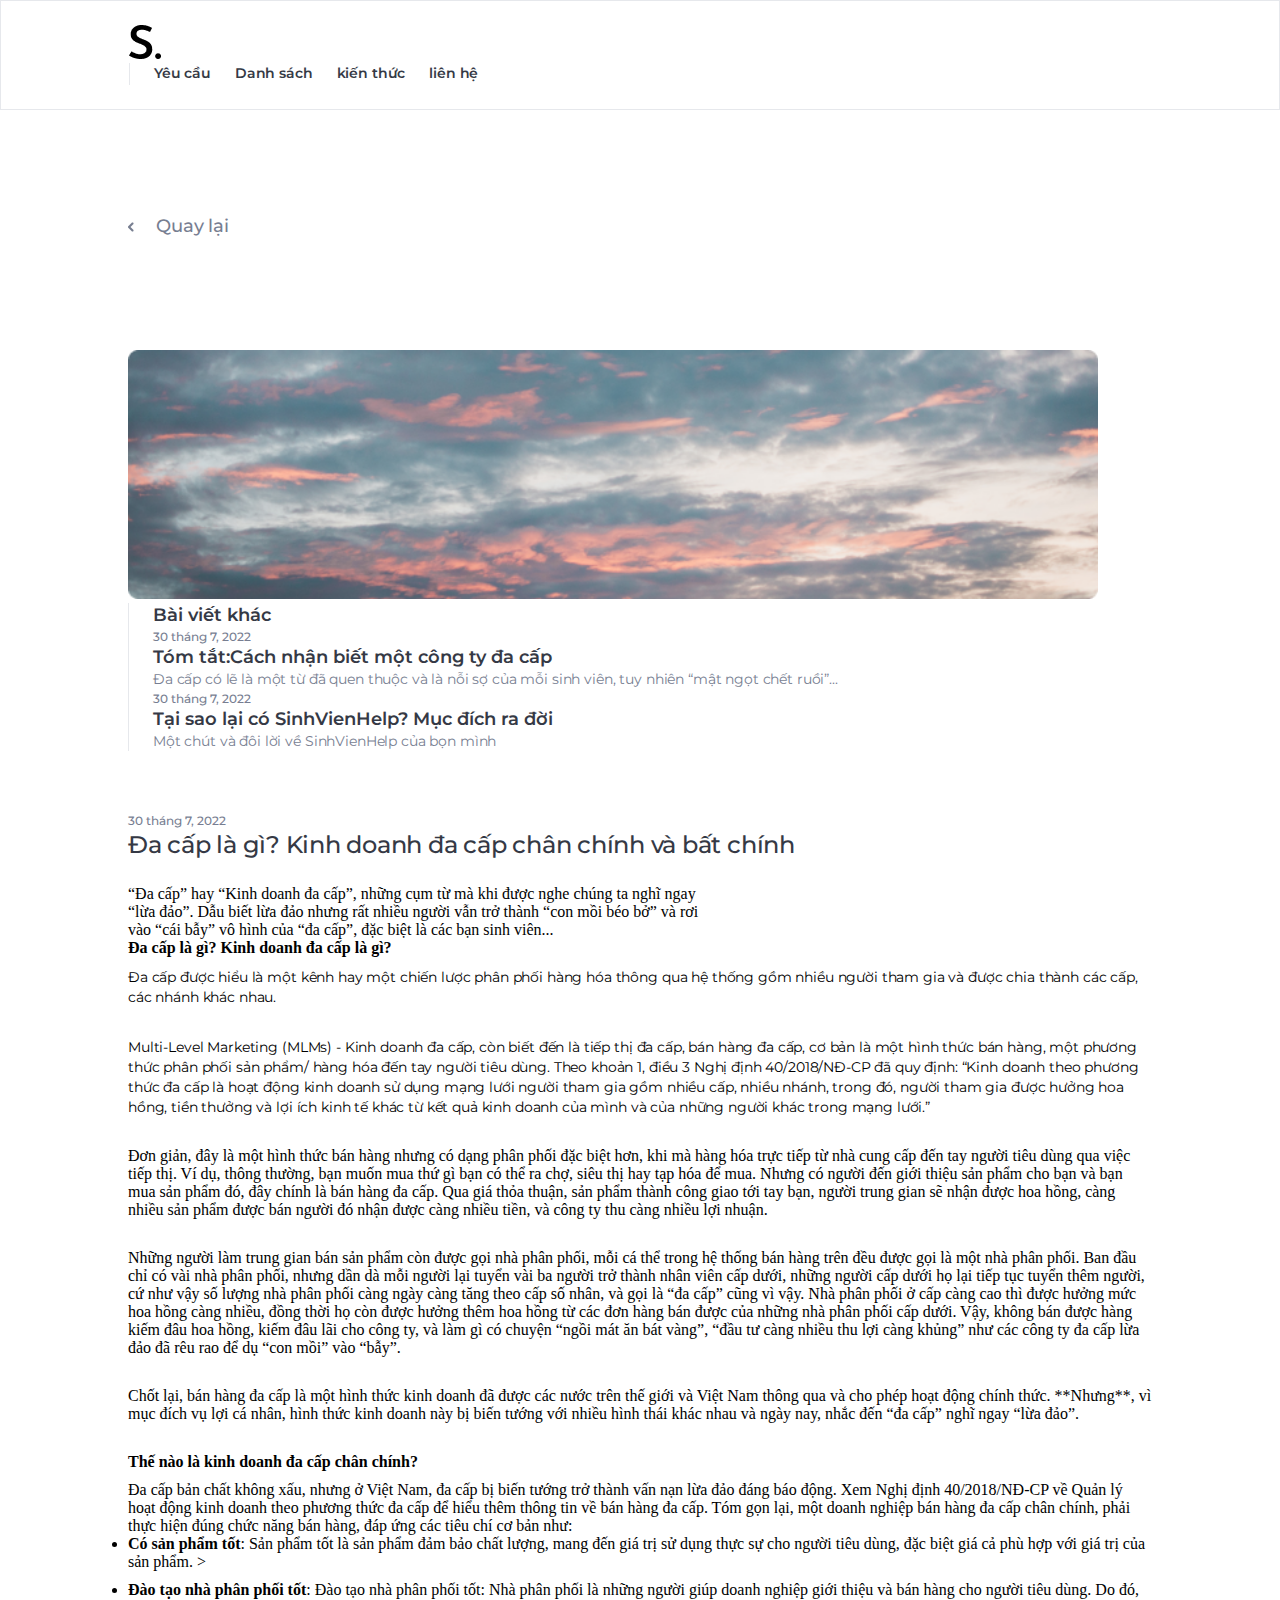
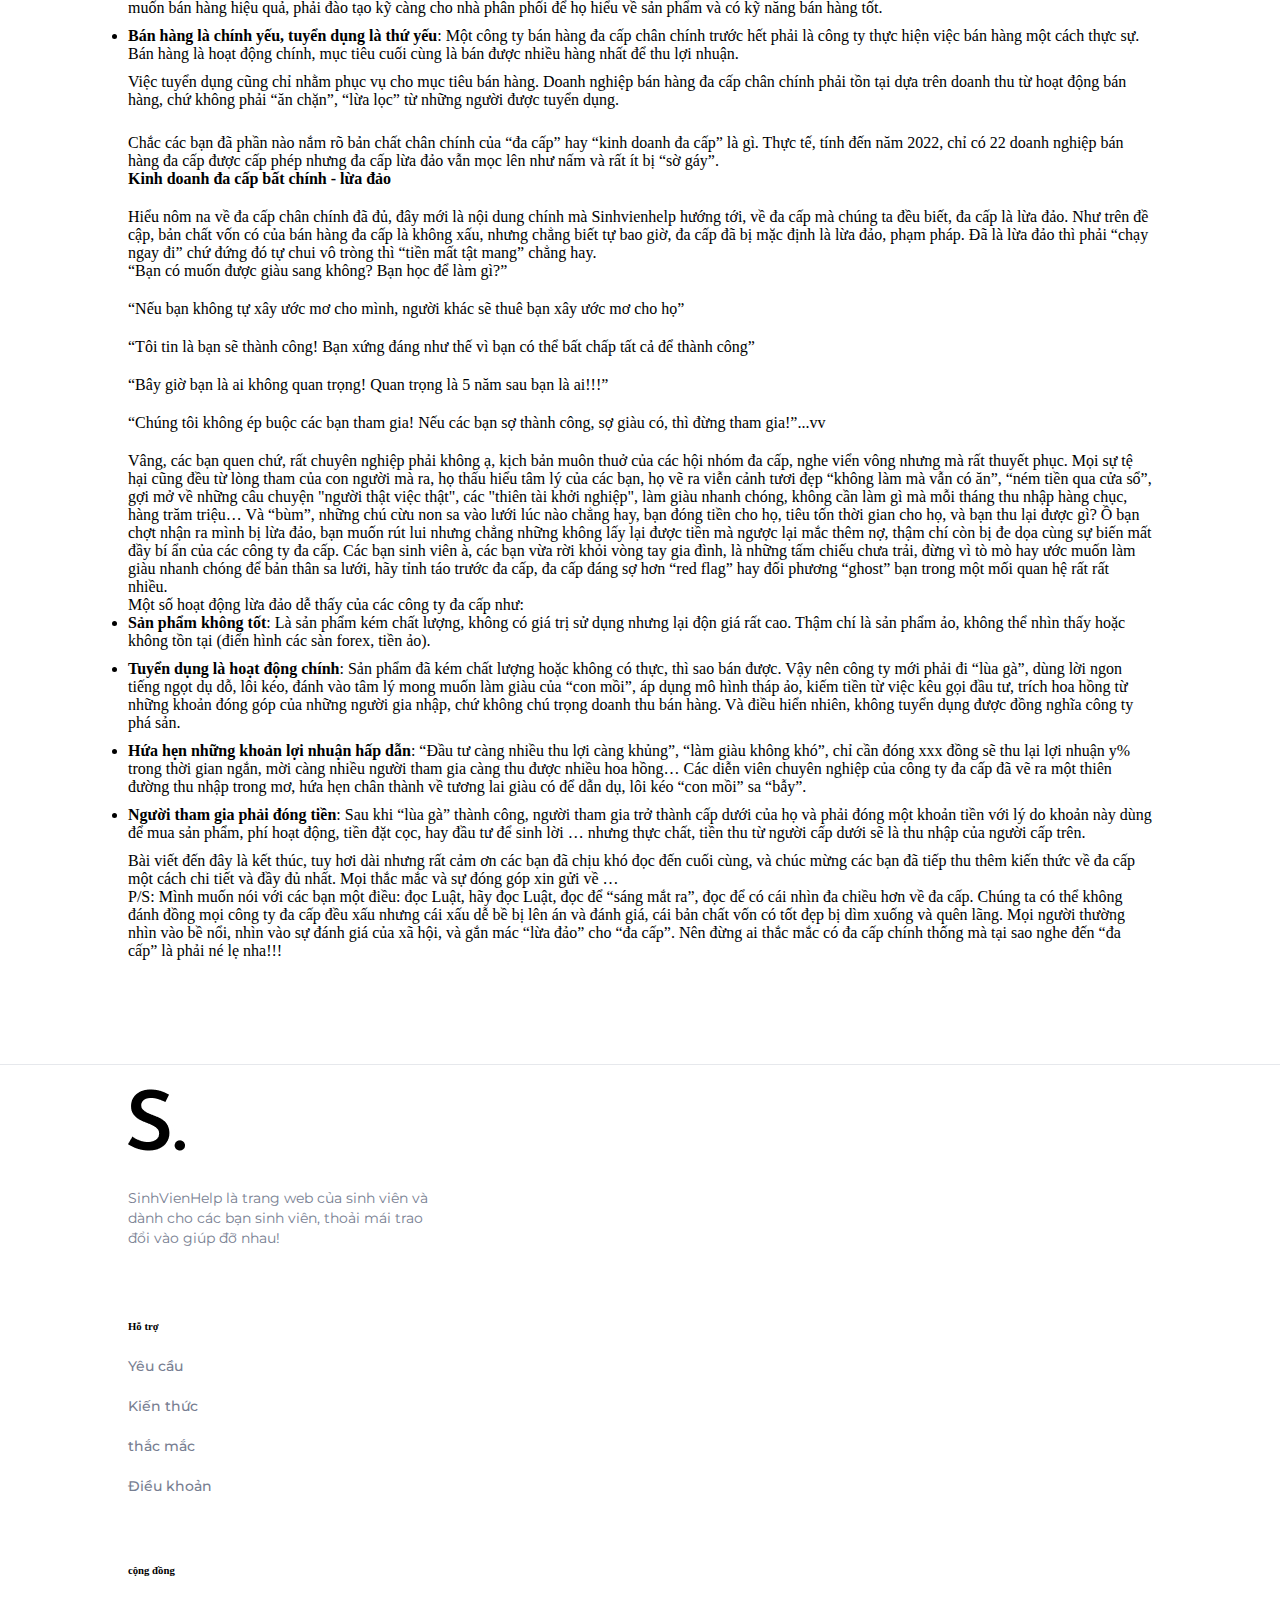
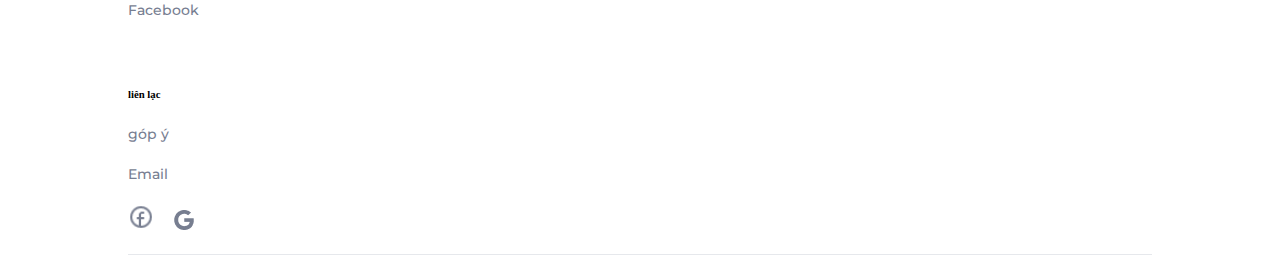
<file: user/giaodien/baiviet3.html>
<!DOCTYPE html>
<html lang="en">
  <head>
    <title>baiviet3</title>
    <!-- Required meta tags -->
    <meta charset="utf-8" />
    <meta
      name="viewport"
      content="width=device-width, initial-scale=1, shrink-to-fit=no"
    />
    <link
      rel="stylesheet"
      href="https://cdnjs.cloudflare.com/ajax/libs/font-awesome/6.1.1/css/all.min.css"
    />
    <link
      href="https://fonts.googleapis.com/css?family=Montserrat"
      rel="stylesheet"
    />
    <!-- Bootstrap CSS v5.2.0-beta1 -->
    <link
      rel="stylesheet"
      href="https://cdn.jsdelivr.net/npm/bootstrap@5.2.0-beta1/dist/css/bootstrap.min.css"
      integrity="sha384-0evHe/X+R7YkIZDRvuzKMRqM+OrBnVFBL6DOitfPri4tjfHxaWutUpFmBp4vmVor"
      crossorigin="anonymous"
    />
    <link rel="stylesheet" href="../css/baiviet.css" />
  </head>
  <body class="renone">
    <div id="ham-none" class="ham-none">
      <div class="ham-text">
        <a href="yeucau.html">Yêu cầu </a>
        <a href="danhsach.html">Danh sách</a>
        <a href="kienthuc.html">Kiến thức</a>
        <a href="yeucau.html">liên hệ </a>
      </div>
    </div>
    <header id="head" class="head">
      <div class="container">
        <div class="row">
          <div class="col-sm-7">
            <a href="home.html">
              <div class="head-logo">
                <img src="../img/Logo.jpg" alt="" />
              </div>
            </a>
          </div>
          <div id="opid" class="col-sm-1">
            <i onclick="openbox()" class="fa-solid fa-bars"></i>
          </div>
          <div class="col-sm-4">
            <div class="head-menu">
              <div class="ani">
                <a href="yeucau.html">Yêu cầu</a>
                <div class="line"></div>
              </div>

              <div class="ani">
                <a href="danhsach.html">Danh sách </a>
                <div class="line"></div>
              </div>
              <div class="ani">
                <a href="kienthuc.html">kiến thức </a>
                <div class="line"></div>
              </div>
              <div class="ani">
                <a href="yeucau.html">liên hệ</a>
                <div class="line"></div>
              </div>
            </div>
          </div>
        </div>
      </div>
    </header>
    <a style="text-decoration: none" href="kienthuc.html">
      <div class="container sos">
        <span class="spcss">
          <i class="icss"> <img src="../img/Shapebv.png" alt="" /></i> Quay
          lại</span
        >
      </div>
    </a>

    <div style="margin-bottom: 12px" class="title">
      <div class="container">
        <div class="row">
          <div class="col-sm-8 colz">
            <img width="100%" src="../img/Rectangle 21.png" alt="" />
          </div>
          <div class="col-sm-4">
            <div>
              <div class="knowlege-text">
                <h1>Bài viết khác</h1>
                <span class="knowlege-textspan">30 tháng 7, 2022</span>
                <a style="text-decoration: none" class="an" href="baiviet1.html"
                  ><h1>Tóm tắt:Cách nhận biết một công ty đa cấp</h1></a
                >
                <p>
                  Đa cấp có lẽ là một từ đã quen thuộc và là nỗi sợ của mỗi sinh
                  viên, tuy nhiên “mật ngọt chết ruồi”...
                </p>
              </div>
              <div class="knowlege-text">
                <span class="knowlege-textspan">30 tháng 7, 2022</span>
                <a style="text-decoration: none" class="an" href="baiviet1.html"
                  ><h1>Tại sao lại có SinhVienHelp? Mục đích ra đời</h1></a
                >
                <p>Một chút và đôi lời về SinhVienHelp của bọn mình</p>
              </div>
            </div>
          </div>
        </div>
      </div>
    </div>
    <div class="blog">
      <div class="container">
        <span style="margin-bottom: 12px" class="knowlege-textspan"
          >30 tháng 7, 2022</span
        >
        <h1 style="margin-bottom: 24px" class="h1css">
          Đa cấp là gì? Kinh doanh đa cấp chân chính và bất chính
        </h1>

        <p class="responp" >
          “Đa cấp” hay “Kinh doanh đa cấp”, những cụm từ mà khi được nghe chúng
          ta nghĩ ngay “lừa đảo”. Dẫu biết lừa đảo nhưng rất nhiều người vẫn trở
          thành “con mồi béo bở” và rơi vào “cái bẫy” vô hình của “đa cấp”, đặc
          biệt là các bạn sinh viên...
        </p>
        <div class="blog-text">
          <div class="col-sm-8">
            <b>Đa cấp là gì? Kinh doanh đa cấp là gì?</b>
            <p style="margin-bottom: 30px; margin-top: 10px" class="pcss">
              Đa cấp được hiểu là một kênh hay một chiến lược phân phối hàng hóa
              thông qua hệ thống gồm nhiều người tham gia và được chia thành các
              cấp, các nhánh khác nhau.
            </p>
            <p style="margin-bottom: 30px" class="pcss">
              Multi-Level Marketing (MLMs) - Kinh doanh đa cấp, còn biết đến là
              tiếp thị đa cấp, bán hàng đa cấp, cơ bản là một hình thức bán
              hàng, một phương thức phân phối sản phẩm/ hàng hóa đến tay người
              tiêu dùng. Theo khoản 1, điều 3 Nghị định 40/2018/NĐ-CP đã quy
              định: “Kinh doanh theo phương thức đa cấp là hoạt động kinh doanh
              sử dụng mạng lưới người tham gia gồm nhiều cấp, nhiều nhánh, trong
              đó, người tham gia được hưởng hoa hồng, tiền thưởng và lợi ích
              kinh tế khác từ kết quả kinh doanh của mình và của những người
              khác trong mạng lưới.”
            </p>
            <p style="margin-bottom: 30px">
              Đơn giản, đây là một hình thức bán hàng nhưng có dạng phân phối
              đặc biệt hơn, khi mà hàng hóa trực tiếp từ nhà cung cấp đến tay
              người tiêu dùng qua việc tiếp thị. Ví dụ, thông thường, bạn muốn
              mua thứ gì bạn có thể ra chợ, siêu thị hay tạp hóa để mua. Nhưng
              có người đến giới thiệu sản phẩm cho bạn và bạn mua sản phẩm đó,
              đây chính là bán hàng đa cấp. Qua giá thỏa thuận, sản phẩm thành
              công giao tới tay bạn, người trung gian sẽ nhận được hoa hồng,
              càng nhiều sản phẩm được bán người đó nhận được càng nhiều tiền,
              và công ty thu càng nhiều lợi nhuận.
            </p>
            <p style="margin-bottom: 30px">
              Những người làm trung gian bán sản phẩm còn được gọi nhà phân
              phối, mỗi cá thể trong hệ thống bán hàng trên đều được gọi là một
              nhà phân phối. Ban đầu chỉ có vài nhà phân phối, nhưng dần dà mỗi
              người lại tuyển vài ba người trở thành nhân viên cấp dưới, những
              người cấp dưới họ lại tiếp tục tuyển thêm người, cứ như vậy số
              lượng nhà phân phối càng ngày càng tăng theo cấp số nhân, và gọi
              là “đa cấp” cũng vì vậy. Nhà phân phối ở cấp càng cao thì được
              hưởng mức hoa hồng càng nhiều, đồng thời họ còn được hưởng thêm
              hoa hồng từ các đơn hàng bán được của những nhà phân phối cấp
              dưới. Vậy, không bán được hàng kiếm đâu hoa hồng, kiếm đâu lãi cho
              công ty, và làm gì có chuyện “ngồi mát ăn bát vàng”, “đầu tư càng
              nhiều thu lợi càng khủng” như các công ty đa cấp lừa đảo đã rêu
              rao để dụ “con mồi” vào “bẫy”.
            </p>
            <p style="margin-bottom: 30px">
              Chốt lại, bán hàng đa cấp là một hình thức kinh doanh đã được các
              nước trên thế giới và Việt Nam thông qua và cho phép hoạt động
              chính thức. **Nhưng**, vì mục đích vụ lợi cá nhân, hình thức kinh
              doanh này bị biến tướng với nhiều hình thái khác nhau và ngày nay,
              nhắc đến “đa cấp” nghĩ ngay “lừa đảo”.
            </p>
            <b>Thế nào là kinh doanh đa cấp chân chính?</b>
            <p style="margin-top: 10px">
              Đa cấp bản chất không xấu, nhưng ở Việt Nam, đa cấp bị biến tướng
              trở thành vấn nạn lừa đảo đáng báo động. Xem Nghị định
              40/2018/NĐ-CP về Quản lý hoạt động kinh doanh theo phương thức đa
              cấp để hiểu thêm thông tin về bán hàng đa cấp. Tóm gọn lại, một
              doanh nghiệp bán hàng đa cấp chân chính, phải thực hiện đúng chức
              năng bán hàng, đáp ứng các tiêu chí cơ bản như:
            </p>
            <ul style="text-align: left">
              <li>
                <b>Có sản phẩm tốt</b>: Sản phẩm tốt là sản phẩm đảm bảo chất
                lượng, mang đến giá trị sử dụng thực sự cho người tiêu dùng, đặc
                biệt giá cả phù hợp với giá trị của sản phẩm. >
              </li>
              <li>
                <b>Đào tạo nhà phân phối tốt</b>: Đào tạo nhà phân phối tốt: Nhà
                phân phối là những người giúp doanh nghiệp giới thiệu và bán
                hàng cho người tiêu dùng. Do đó, muốn bán hàng hiệu quả, phải
                đào tạo kỹ càng cho nhà phân phối để họ hiểu về sản phẩm và có
                kỹ năng bán hàng tốt.
              </li>
              <li>
                <b>Bán hàng là chính yếu, tuyển dụng là thứ yếu</b>: Một công ty
                bán hàng đa cấp chân chính trước hết phải là công ty thực hiện
                việc bán hàng một cách thực sự. Bán hàng là hoạt động chính, mục
                tiêu cuối cùng là bán được nhiều hàng nhất để thu lợi nhuận.
              </li>
            </ul>
            <p style="margin-bottom: 25px">
              Việc tuyển dụng cũng chỉ nhằm phục vụ cho mục tiêu bán hàng. Doanh
              nghiệp bán hàng đa cấp chân chính phải tồn tại dựa trên doanh thu
              từ hoạt động bán hàng, chứ không phải “ăn chặn”, “lừa lọc” từ
              những người được tuyển dụng.
            </p>
            <p>
              Chắc các bạn đã phần nào nắm rõ bản chất chân chính của “đa cấp”
              hay “kinh doanh đa cấp” là gì. Thực tế, tính đến năm 2022, chỉ có
              22 doanh nghiệp bán hàng đa cấp được cấp phép nhưng đa cấp lừa đảo
              vẫn mọc lên như nấm và rất ít bị “sờ gáy”.
            </p>
            <b>Kinh doanh đa cấp bất chính - lừa đảo</b>
            <p style="margin-top: 20px">
              Hiểu nôm na về đa cấp chân chính đã đủ, đây mới là nội dung chính
              mà Sinhvienhelp hướng tới, về đa cấp mà chúng ta đều biết, đa cấp
              là lừa đảo. Như trên đề cập, bản chất vốn có của bán hàng đa cấp
              là không xấu, nhưng chẳng biết tự bao giờ, đa cấp đã bị mặc định
              là lừa đảo, phạm pháp. Đã là lừa đảo thì phải “chạy ngay đi” chứ
              đứng đó tự chui vô tròng thì “tiền mất tật mang” chẳng hay.
            </p>

            <p style="margin-bottom: 20px">
              “Bạn có muốn được giàu sang không? Bạn học để làm gì?”
            </p>

            <p style="margin-bottom: 20px">
              “Nếu bạn không tự xây ước mơ cho mình, người khác sẽ thuê bạn xây
              ước mơ cho họ”
            </p>
            <p style="margin-bottom: 20px">
              “Tôi tin là bạn sẽ thành công! Bạn xứng đáng như thế vì bạn có thể
              bất chấp tất cả để thành công”
            </p>
            <p style="margin-bottom: 20px">
              “Bây giờ bạn là ai không quan trọng! Quan trọng là 5 năm sau bạn
              là ai!!!”
            </p>
            <p style="margin-bottom: 20px">
              “Chúng tôi không ép buộc các bạn tham gia! Nếu các bạn sợ thành
              công, sợ giàu có, thì đừng tham gia!”...vv
            </p>

            <p style="margin-top: 15px">
              Vâng, các bạn quen chứ, rất chuyên nghiệp phải không ạ, kịch bản
              muôn thuở của các hội nhóm đa cấp, nghe viển vông nhưng mà rất
              thuyết phục. Mọi sự tệ hại cũng đều từ lòng tham của con người mà
              ra, họ thấu hiểu tâm lý của các bạn, họ vẽ ra viễn cảnh tươi đẹp
              “không làm mà vẫn có ăn”, “ném tiền qua cửa sổ”, gợi mở về những
              câu chuyện "người thật việc thật", các "thiên tài khởi nghiệp",
              làm giàu nhanh chóng, không cần làm gì mà mỗi tháng thu nhập hàng
              chục, hàng trăm triệu… Và “bùm”, những chú cừu non sa vào lưới lúc
              nào chẳng hay, bạn đóng tiền cho họ, tiêu tốn thời gian cho họ, và
              bạn thu lại được gì? Ồ bạn chợt nhận ra mình bị lừa đảo, bạn muốn
              rút lui nhưng chẳng những không lấy lại được tiền mà ngược lại mắc
              thêm nợ, thậm chí còn bị đe dọa cùng sự biến mất đầy bí ẩn của các
              công ty đa cấp. Các bạn sinh viên à, các bạn vừa rời khỏi vòng tay
              gia đình, là những tấm chiếu chưa trải, đừng vì tò mò hay ước muốn
              làm giàu nhanh chóng để bản thân sa lưới, hãy tỉnh táo trước đa
              cấp, đa cấp đáng sợ hơn “red flag” hay đối phương “ghost” bạn
              trong một mối quan hệ rất rất nhiều.
            </p>
            <p>Một số hoạt động lừa đảo dễ thấy của các công ty đa cấp như:</p>

            <ul>
              <li>
                <b>Sản phẩm không tốt</b>: Là sản phẩm kém chất lượng, không có
                giá trị sử dụng nhưng lại độn giá rất cao. Thậm chí là sản phẩm
                ảo, không thể nhìn thấy hoặc không tồn tại (điển hình các sàn
                forex, tiền ảo).
              </li>
              <li>
                <b>Tuyển dụng là hoạt động chính</b>: Sản phẩm đã kém chất lượng
                hoặc không có thực, thì sao bán được. Vậy nên công ty mới phải
                đi “lùa gà”, dùng lời ngon tiếng ngọt dụ dỗ, lôi kéo, đánh vào
                tâm lý mong muốn làm giàu của “con mồi”, áp dụng mô hình tháp
                ảo, kiếm tiền từ việc kêu gọi đầu tư, trích hoa hồng từ những
                khoản đóng góp của những người gia nhập, chứ không chú trọng
                doanh thu bán hàng. Và điều hiển nhiên, không tuyển dụng được
                đồng nghĩa công ty phá sản.
              </li>
              <li>
                <b>Hứa hẹn những khoản lợi nhuận hấp dẫn</b>: “Đầu tư càng nhiều
                thu lợi càng khủng”, “làm giàu không khó”, chỉ cần đóng xxx đồng
                sẽ thu lại lợi nhuận y% trong thời gian ngắn, mời càng nhiều
                người tham gia càng thu được nhiều hoa hồng… Các diễn viên
                chuyên nghiệp của công ty đa cấp đã vẽ ra một thiên đường thu
                nhập trong mơ, hứa hẹn chân thành về tương lai giàu có để dẫn
                dụ, lôi kéo “con mồi” sa “bẫy”.
              </li>
              <li>
                <b>Người tham gia phải đóng tiền</b>: Sau khi “lùa gà” thành
                công, người tham gia trở thành cấp dưới của họ và phải đóng một
                khoản tiền với lý do khoản này dùng để mua sản phẩm, phí hoạt
                động, tiền đặt cọc, hay đầu tư để sinh lời … nhưng thực chất,
                tiền thu từ người cấp dưới sẽ là thu nhập của người cấp trên.
              </li>
            </ul>
            <p>
              Bài viết đến đây là kết thúc, tuy hơi dài nhưng rất cảm ơn các bạn
              đã chịu khó đọc đến cuối cùng, và chúc mừng các bạn đã tiếp thu
              thêm kiến thức về đa cấp một cách chi tiết và đầy đủ nhất. Mọi
              thắc mắc và sự đóng góp xin gửi về …
            </p>

            <p>
              P/S: Mình muốn nói với các bạn một điều: đọc Luật, hãy đọc Luật,
              đọc để “sáng mắt ra”, đọc để có cái nhìn đa chiều hơn về đa cấp.
              Chúng ta có thể không đánh đồng mọi công ty đa cấp đều xấu nhưng
              cái xấu dễ bề bị lên án và đánh giá, cái bản chất vốn có tốt đẹp
              bị dìm xuống và quên lãng. Mọi người thường nhìn vào bề nổi, nhìn
              vào sự đánh giá của xã hội, và gắn mác “lừa đảo” cho “đa cấp”. Nên
              đừng ai thắc mắc có đa cấp chính thống mà tại sao nghe đến “đa
              cấp” là phải né lẹ nha!!!
            </p>
          </div>
        </div>
      </div>
    </div>

    <section class="footer">
      <div class="container">
        <div class="row">
          <div class="col-sm-6" >
            <a href="home.html"><img class="img" src="../img/Logo2.jpg" alt="" /></a>
            <p>
              SinhVienHelp là trang web của sinh viên và dành cho các bạn sinh viên, thoải mái trao đổi vào giúp đỡ nhau!
            </p>
          </div>
          <div class="col-sm-2">
            <h6 class="refsp">Hỗ trợ</h6>
            <a href="yeucau.html">Yêu cầu</a>
            <a href="kienthuc.html">Kiến thức</a>
            <a href="thacmac.html">thắc mắc</a>
            <a href="dieukhoan.html">Điều khoản</a>
            <div style="cursor: pointer" id="a1">
              <div style="cursor: pointer" onclick="rpa1()" class="repfoot">
                <span>Hỗ trợ</span>
                <i class="fa-solid fa-chevron-right"></i>
              </div>
            </div>
            <div id="re1" class="refa">
              <a href="yeucau.html">Yêu cầu</a>
              <a href="kienthuc.html">Kiến thức</a>
              <a href="thacmac.html">thắc mắc</a>
              <a href="dieukhoan.html">Điều khoản</a>
            </div>
          </div>

          <div class="col-sm-2">
            <h6 class="refsp">cộng đồng</h6>
            <a href="#">Facebook</a>
            <div style="cursor: pointer" id="a2">
              <div onclick="rpa2()" class="repfoot">
                <span>cộng đồng</span>
                <i class="fa-solid fa-chevron-right"></i>
              </div>
            </div>
            <div id="re2" class="refa">
              <a href="#">Facebook</a>
            </div>
          </div>

          <div class="col-sm-2">
            <h6 class="refsp">liên lạc</h6>
            <a href="yeucau.html">góp ý</a>
            <a href="">Email</a>
            <div style="cursor: pointer" id="a3">
              <div onclick="rpa3()" class="repfoot">
                <span>liên lạc</span>
                <i class="fa-solid fa-chevron-right"></i>
              </div>
            </div>
            <div id="re3" class="refa">
              <a href="yeucau.html">góp ý</a>
              <a href="">Email</a>
            </div>
          </div>
        </div>
        <div class="foot-line">
          <img class="ab" src="../img/Line2.png" alt="" />
          <img src="../img/Vector.png" alt="" />
          <!-- <i class="fa-brands fa-hire-a-helper"></i> -->
        </div>
      </div>
    </section>

    <!-- Bootstrap JavaScript Libraries -->
    <script
      src="https://cdn.jsdelivr.net/npm/@popperjs/core@2.11.5/dist/umd/popper.min.js"
      integrity="sha384-Xe+8cL9oJa6tN/veChSP7q+mnSPaj5Bcu9mPX5F5xIGE0DVittaqT5lorf0EI7Vk"
      crossorigin="anonymous"
    ></script>

    <script
      src="https://cdn.jsdelivr.net/npm/bootstrap@5.2.0-beta1/dist/js/bootstrap.min.js"
      integrity="sha384-kjU+l4N0Yf4ZOJErLsIcvOU2qSb74wXpOhqTvwVx3OElZRweTnQ6d31fXEoRD1Jy"
      crossorigin="anonymous"
    ></script>
    <script src="../userjs/kienthucapi.js"></script>
  </body>
</html>
</file>
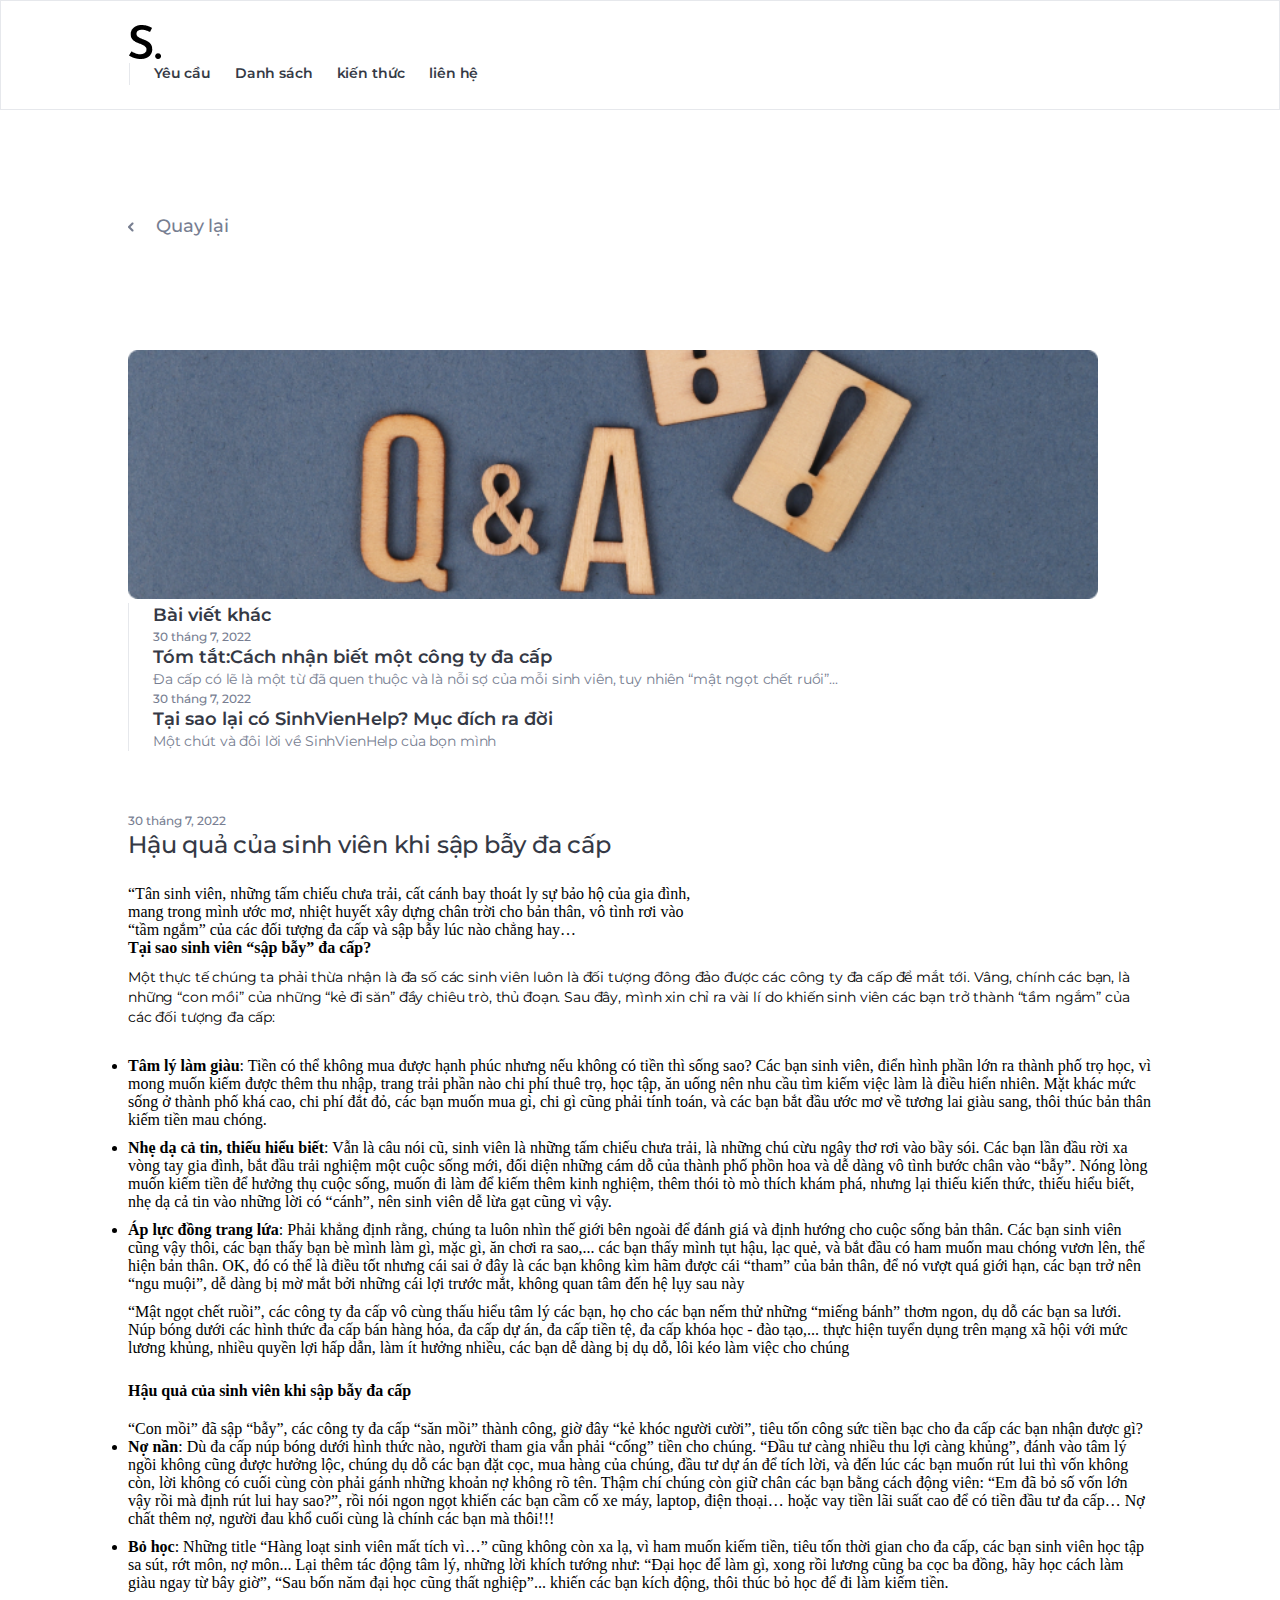
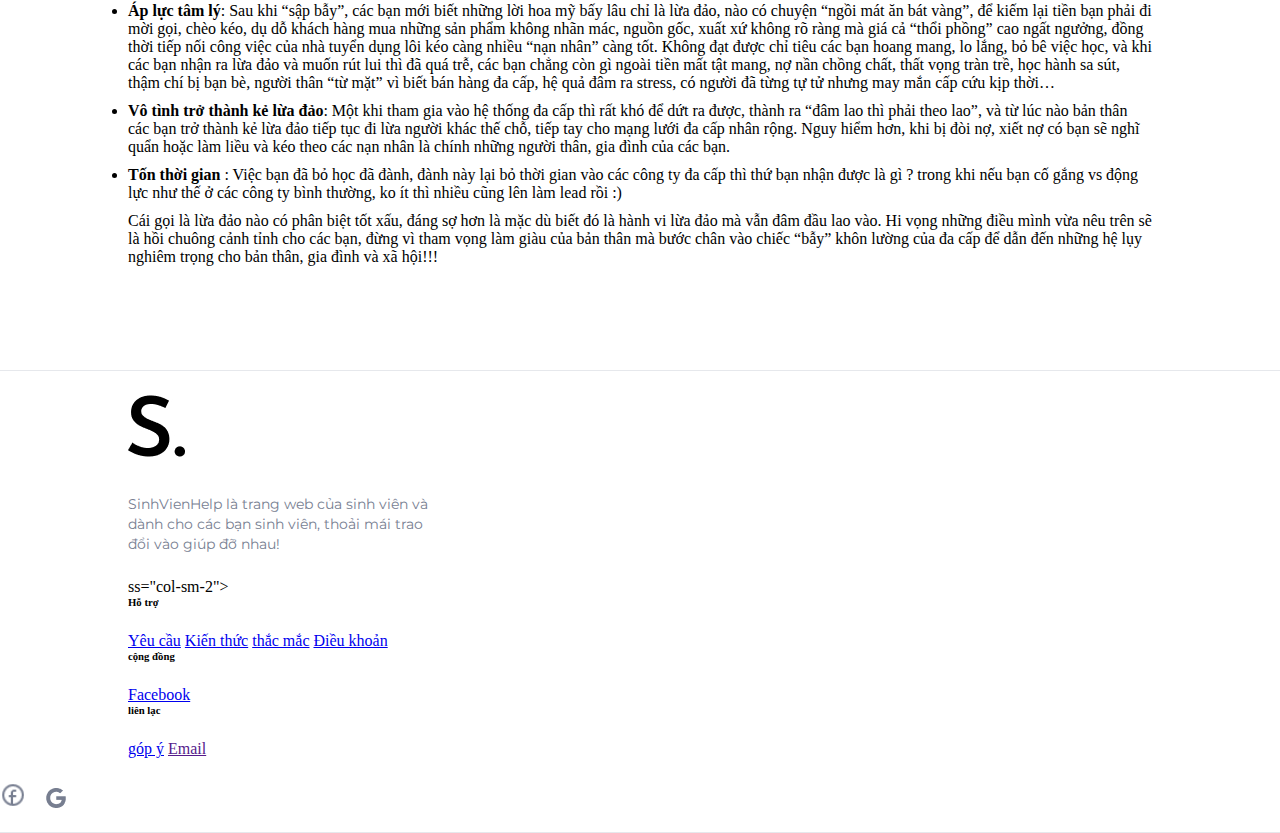
<file: user/giaodien/baiviet4.html>
<!DOCTYPE html>
<html lang="en">
  <head>
    <title>baiviet4</title>
    <!-- Required meta tags -->
    <meta charset="utf-8" />
    <meta
      name="viewport"
      content="width=device-width, initial-scale=1, shrink-to-fit=no"
    />
    <link
      rel="stylesheet"
      href="https://cdnjs.cloudflare.com/ajax/libs/font-awesome/6.1.1/css/all.min.css"
    />
    <link
      href="https://fonts.googleapis.com/css?family=Montserrat"
      rel="stylesheet"
    />
    <!-- Bootstrap CSS v5.2.0-beta1 -->
    <link
      rel="stylesheet"
      href="https://cdn.jsdelivr.net/npm/bootstrap@5.2.0-beta1/dist/css/bootstrap.min.css"
      integrity="sha384-0evHe/X+R7YkIZDRvuzKMRqM+OrBnVFBL6DOitfPri4tjfHxaWutUpFmBp4vmVor"
      crossorigin="anonymous"
    />
    <link rel="stylesheet" href="../css/baiviet.css" />
  </head>
  <body class="renone">
    <div id="ham-none" class="ham-none">
      <div class="ham-text">
        <a href="yeucau.html">Yêu cầu </a>
        <a href="danhsach.html">Danh sách</a>
        <a href="kienthuc.html">Kiến thức</a>
        <a href="yeucau.html">liên hệ </a>
      </div>
    </div>
    <header id="head" class="head">
      <div class="container">
        <div class="row">
          <div class="col-sm-7">
            <a href="home.html">
              <div class="head-logo">
                <img src="../img/Logo.jpg" alt="" />
              </div>
            </a>
          </div>
          <div id="opid" class="col-sm-1">
            <i onclick="openbox()" class="fa-solid fa-bars"></i>
          </div>
          <div class="col-sm-4">
            <div class="head-menu">
              <div class="ani">
                <a href="yeucau.html">Yêu cầu</a>
                <div class="line"></div>
              </div>

              <div class="ani">
                <a href="danhsach.html">Danh sách </a>
                <div class="line"></div>
              </div>
              <div class="ani">
                <a href="kienthuc.html">kiến thức </a>
                <div class="line"></div>
              </div>
              <div class="ani">
                <a href="yeucau.html">liên hệ</a>
                <div class="line"></div>
              </div>
            </div>
          </div>
        </div>
      </div>
    </header>
    <a style="text-decoration: none" href="kienthuc.html">
      <div class="container sos">
        <span class="spcss">
          <i class="icss"> <img src="../img/Shapebv.png" alt="" /></i> Quay
          lại</span
        >
      </div>
    </a>

    <div style="margin-bottom: 12px" class="title">
      <div class="container">
        <div class="row">
          <div class="col-sm-8 colz">
            <img width="100%" src="../img/Rectangle 23.png" alt="" />
          </div>
          <div class="col-sm-4">
            <div>
              <div class="knowlege-text">
                <h1>Bài viết khác</h1>
                <span class="knowlege-textspan">30 tháng 7, 2022</span>
                <a style="text-decoration: none" class="an" href="baiviet1.html"
                  ><h1>Tóm tắt:Cách nhận biết một công ty đa cấp</h1></a
                >
                <p>
                  Đa cấp có lẽ là một từ đã quen thuộc và là nỗi sợ của mỗi sinh
                  viên, tuy nhiên “mật ngọt chết ruồi”...
                </p>
              </div>
              <div class="knowlege-text">
                <span class="knowlege-textspan">30 tháng 7, 2022</span>
                <a style="text-decoration: none" class="an" href="baiviet5.html"
                  ><h1>Tại sao lại có SinhVienHelp? Mục đích ra đời</h1></a
                >
                <p>Một chút và đôi lời về SinhVienHelp của bọn mình</p>
              </div>
            </div>
          </div>
        </div>
      </div>
    </div>
    <div class="blog">
      <div class="container">
        <span style="margin-bottom: 12px" class="knowlege-textspan"
          >30 tháng 7, 2022</span
        >
        <h1 style="margin-bottom: 24px" class="h1css">
          Hậu quả của sinh viên khi sập bẫy đa cấp
        </h1>

        <p class="responp">
          “Tân sinh viên, những tấm chiếu chưa trải, cất cánh bay thoát ly sự
          bảo hộ của gia đình, mang trong mình ước mơ, nhiệt huyết xây dựng chân
          trời cho bản thân, vô tình rơi vào “tầm ngắm” của các đối tượng đa cấp
          và sập bẫy lúc nào chẳng hay…
        </p>
        <div class="blog-text">
          <div class="col-sm-8">
            <b>Tại sao sinh viên “sập bẫy” đa cấp? </b>
            <p style="margin-bottom: 30px; margin-top: 10px" class="pcss">
              Một thực tế chúng ta phải thừa nhận là đa số các sinh viên luôn là
              đối tượng đông đảo được các công ty đa cấp để mắt tới. Vâng, chính
              các bạn, là những “con mồi” của những “kẻ đi săn” đầy chiêu trò,
              thủ đoạn. Sau đây, mình xin chỉ ra vài lí do khiến sinh viên các
              bạn trở thành “tầm ngắm” của các đối tượng đa cấp:
            </p>
            <ul style="text-align: left">
              <li>
                <b>Tâm lý làm giàu</b>: Tiền có thể không mua được hạnh phúc
                nhưng nếu không có tiền thì sống sao? Các bạn sinh viên, điển
                hình phần lớn ra thành phố trọ học, vì mong muốn kiếm được thêm
                thu nhập, trang trải phần nào chi phí thuê trọ, học tập, ăn uống
                nên nhu cầu tìm kiếm việc làm là điều hiển nhiên. Mặt khác mức
                sống ở thành phố khá cao, chi phí đắt đỏ, các bạn muốn mua gì,
                chi gì cũng phải tính toán, và các bạn bắt đầu ước mơ về tương
                lai giàu sang, thôi thúc bản thân kiếm tiền mau chóng.
              </li>
              <li>
                <b>Nhẹ dạ cả tin, thiếu hiểu biết</b>: Vẫn là câu nói cũ, sinh
                viên là những tấm chiếu chưa trải, là những chú cừu ngây thơ rơi
                vào bầy sói. Các bạn lần đầu rời xa vòng tay gia đình, bắt đầu
                trải nghiệm một cuộc sống mới, đối diện những cám dỗ của thành
                phố phồn hoa và dễ dàng vô tình bước chân vào “bẫy”. Nóng lòng
                muốn kiếm tiền để hưởng thụ cuộc sống, muốn đi làm để kiếm thêm
                kinh nghiệm, thêm thói tò mò thích khám phá, nhưng lại thiếu
                kiến thức, thiếu hiểu biết, nhẹ dạ cả tin vào những lời có
                “cánh”, nên sinh viên dễ lừa gạt cũng vì vậy.
              </li>
              <li>
                <b>Áp lực đồng trang lứa</b>: Phải khẳng định rằng, chúng ta
                luôn nhìn thế giới bên ngoài để đánh giá và định hướng cho cuộc
                sống bản thân. Các bạn sinh viên cũng vậy thôi, các bạn thấy bạn
                bè mình làm gì, mặc gì, ăn chơi ra sao,... các bạn thấy mình tụt
                hậu, lạc quẻ, và bắt đầu có ham muốn mau chóng vươn lên, thể
                hiện bản thân. OK, đó có thể là điều tốt nhưng cái sai ở đây là
                các bạn không kìm hãm được cái “tham” của bản thân, để nó vượt
                quá giới hạn, các bạn trở nên “ngu muội”, dễ dàng bị mờ mắt bởi
                những cái lợi trước mắt, không quan tâm đến hệ lụy sau này
              </li>
            </ul>
            <p style="margin-bottom: 25px">
              “Mật ngọt chết ruồi”, các công ty đa cấp vô cùng thấu hiểu tâm lý
              các bạn, họ cho các bạn nếm thử những “miếng bánh” thơm ngon, dụ
              dỗ các bạn sa lưới. Núp bóng dưới các hình thức đa cấp bán hàng
              hóa, đa cấp dự án, đa cấp tiền tệ, đa cấp khóa học - đào tạo,...
              thực hiện tuyển dụng trên mạng xã hội với mức lương khủng, nhiều
              quyền lợi hấp dẫn, làm ít hưởng nhiều, các bạn dễ dàng bị dụ dỗ,
              lôi kéo làm việc cho chúng
            </p>
            <b>Hậu quả của sinh viên khi sập bẫy đa cấp</b>
            <p style="margin-top: 20px">
              “Con mồi” đã sập “bẫy”, các công ty đa cấp “săn mồi” thành công,
              giờ đây “kẻ khóc người cười”, tiêu tốn công sức tiền bạc cho đa
              cấp các bạn nhận được gì?
            </p>

            <ul>
              <li>
                <b>Nợ nần</b>: Dù đa cấp núp bóng dưới hình thức nào, người tham
                gia vẫn phải “cống” tiền cho chúng. “Đầu tư càng nhiều thu lợi
                càng khủng”, đánh vào tâm lý ngồi không cũng được hưởng lộc,
                chúng dụ dỗ các bạn đặt cọc, mua hàng của chúng, đầu tư dự án để
                tích lời, và đến lúc các bạn muốn rút lui thì vốn không còn, lời
                không có cuối cùng còn phải gánh những khoản nợ không rõ tên.
                Thậm chí chúng còn giữ chân các bạn bằng cách động viên: “Em đã
                bỏ số vốn lớn vậy rồi mà định rút lui hay sao?”, rồi nói ngon
                ngọt khiến các bạn cầm cố xe máy, laptop, điện thoại… hoặc vay
                tiền lãi suất cao để có tiền đầu tư đa cấp… Nợ chất thêm nợ,
                người đau khổ cuối cùng là chính các bạn mà thôi!!!
              </li>
              <li>
                <b>Bỏ học</b>: Những title “Hàng loạt sinh viên mất tích vì…”
                cũng không còn xa lạ, vì ham muốn kiếm tiền, tiêu tốn thời gian
                cho đa cấp, các bạn sinh viên học tập sa sút, rớt môn, nợ môn...
                Lại thêm tác động tâm lý, những lời khích tướng như: “Đại học để
                làm gì, xong rồi lương cũng ba cọc ba đồng, hãy học cách làm
                giàu ngay từ bây giờ”, “Sau bốn năm đại học cũng thất nghiệp”...
                khiến các bạn kích động, thôi thúc bỏ học để đi làm kiếm tiền.
              </li>
              <li>
                <b>Áp lực tâm lý</b>: Sau khi “sập bẫy”, các bạn mới biết những
                lời hoa mỹ bấy lâu chỉ là lừa đảo, nào có chuyện “ngồi mát ăn
                bát vàng”, để kiếm lại tiền bạn phải đi mời gọi, chèo kéo, dụ dỗ
                khách hàng mua những sản phẩm không nhãn mác, nguồn gốc, xuất xứ
                không rõ ràng mà giá cả “thổi phồng” cao ngất ngưởng, đồng thời
                tiếp nối công việc của nhà tuyển dụng lôi kéo càng nhiều “nạn
                nhân” càng tốt. Không đạt được chỉ tiêu các bạn hoang mang, lo
                lắng, bỏ bê việc học, và khi các bạn nhận ra lừa đảo và muốn rút
                lui thì đã quá trễ, các bạn chẳng còn gì ngoài tiền mất tật
                mang, nợ nần chồng chất, thất vọng tràn trề, học hành sa sút,
                thậm chí bị bạn bè, người thân “từ mặt” vì biết bán hàng đa cấp,
                hệ quả đâm ra stress, có người đã từng tự tử nhưng may mắn cấp
                cứu kịp thời…
              </li>
              <li>
                <b>Vô tình trở thành kẻ lừa đảo</b>: Một khi tham gia vào hệ
                thống đa cấp thì rất khó để dứt ra được, thành ra “đâm lao thì
                phải theo lao”, và từ lúc nào bản thân các bạn trở thành kẻ lừa
                đảo tiếp tục đi lừa người khác thế chỗ, tiếp tay cho mạng lưới
                đa cấp nhân rộng. Nguy hiểm hơn, khi bị đòi nợ, xiết nợ có bạn
                sẽ nghĩ quẩn hoặc làm liều và kéo theo các nạn nhân là chính
                những người thân, gia đình của các bạn.
              </li>
              <li>
                <b>Tốn thời gian</b> : Việc bạn đã bỏ học đã đành, đành này lại
                bỏ thời gian vào các công ty đa cấp thì thứ bạn nhận được là gì
                ? trong khi nếu bạn cố gắng vs động lực như thế ở các công ty
                bình thường, ko ít thì nhiều cũng lên làm lead rồi :)
              </li>
            </ul>
            <p>
              Cái gọi là lừa đảo nào có phân biệt tốt xấu, đáng sợ hơn là mặc dù
              biết đó là hành vi lừa đảo mà vẫn đâm đầu lao vào. Hi vọng những
              điều mình vừa nêu trên sẽ là hồi chuông cảnh tỉnh cho các bạn,
              đừng vì tham vọng làm giàu của bản thân mà bước chân vào chiếc
              “bẫy” khôn lường của đa cấp để dẫn đến những hệ lụy nghiêm trọng
              cho bản thân, gia đình và xã hội!!!
            </p>

         
          </div>
        </div>
      </div>
    </div>

    <section class="footer">
      <div class="container">
        <div class="row">
          <div class="col-sm-6" >
            <a href="home.html"><img class="img" src="../img/Logo2.jpg" alt="" /></a>
            <p>
              SinhVienHelp là trang web của sinh viên và dành cho các bạn sinh viên, thoải mái trao đổi vào giúp đỡ nhau!
            </p>
          </div>ss="col-sm-2">
            <h6 class="refsp">Hỗ trợ</h6>
            <a href="yeucau.html">Yêu cầu</a>
            <a href="kienthuc.html">Kiến thức</a>
            <a href="thacmac.html">thắc mắc</a>
            <a href="dieukhoan.html">Điều khoản</a>
            <div style="cursor: pointer" id="a1">
              <div style="cursor: pointer" onclick="rpa1()" class="repfoot">
                <span>Hỗ trợ</span>
                <i class="fa-solid fa-chevron-right"></i>
              </div>
            </div>
            <div id="re1" class="refa">
              <a href="yeucau.html">Yêu cầu</a>
              <a href="kienthuc.html">Kiến thức</a>
              <a href="thacmac.html">thắc mắc</a>
              <a href="dieukhoan.html">Điều khoản</a>
            </div>
          </div>

          <div class="col-sm-2">
            <h6 class="refsp">cộng đồng</h6>
            <a href="#">Facebook</a>
            <div style="cursor: pointer" id="a2">
              <div onclick="rpa2()" class="repfoot">
                <span>cộng đồng</span>
                <i class="fa-solid fa-chevron-right"></i>
              </div>
            </div>
            <div id="re2" class="refa">
              <a href="#">Facebook</a>
            </div>
          </div>

          <div class="col-sm-2">
            <h6 class="refsp">liên lạc</h6>
            <a href="yeucau.html">góp ý</a>
            <a href="">Email</a>
            <div style="cursor: pointer" id="a3">
              <div onclick="rpa3()" class="repfoot">
                <span>liên lạc</span>
                <i class="fa-solid fa-chevron-right"></i>
              </div>
            </div>
            <div id="re3" class="refa">
              <a href="yeucau.html">góp ý</a>
              <a href="">Email</a>
            </div>
          </div>
        </div>
        <div class="foot-line">
          <img class="ab" src="../img/Line2.png" alt="" />
          <img src="../img/Vector.png" alt="" />
          <!-- <i class="fa-brands fa-hire-a-helper"></i> -->
        </div>
      </div>
    </section>

    <!-- Bootstrap JavaScript Libraries -->
    <script
      src="https://cdn.jsdelivr.net/npm/@popperjs/core@2.11.5/dist/umd/popper.min.js"
      integrity="sha384-Xe+8cL9oJa6tN/veChSP7q+mnSPaj5Bcu9mPX5F5xIGE0DVittaqT5lorf0EI7Vk"
      crossorigin="anonymous"
    ></script>

    <script
      src="https://cdn.jsdelivr.net/npm/bootstrap@5.2.0-beta1/dist/js/bootstrap.min.js"
      integrity="sha384-kjU+l4N0Yf4ZOJErLsIcvOU2qSb74wXpOhqTvwVx3OElZRweTnQ6d31fXEoRD1Jy"
      crossorigin="anonymous"
    ></script>
    <script src="../userjs/kienthucapi.js"></script>
  </body>
</html>
</file>
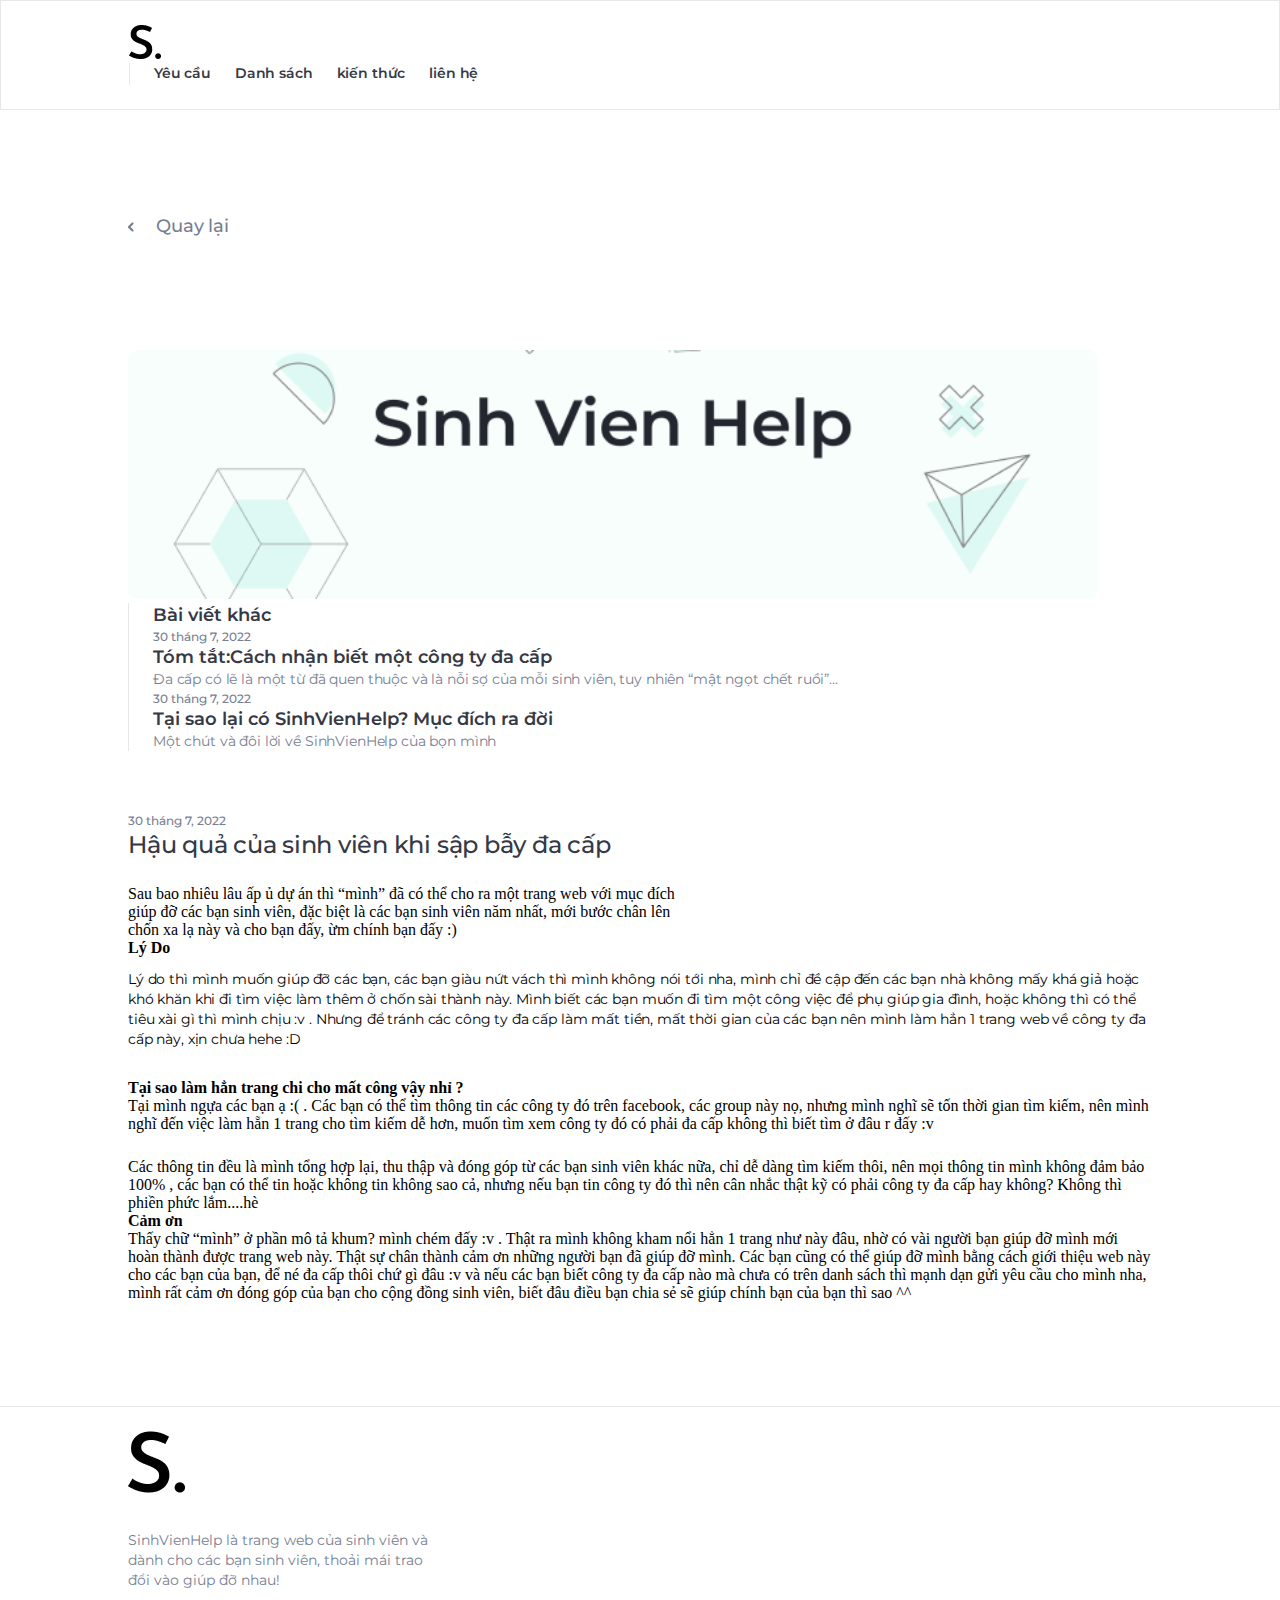
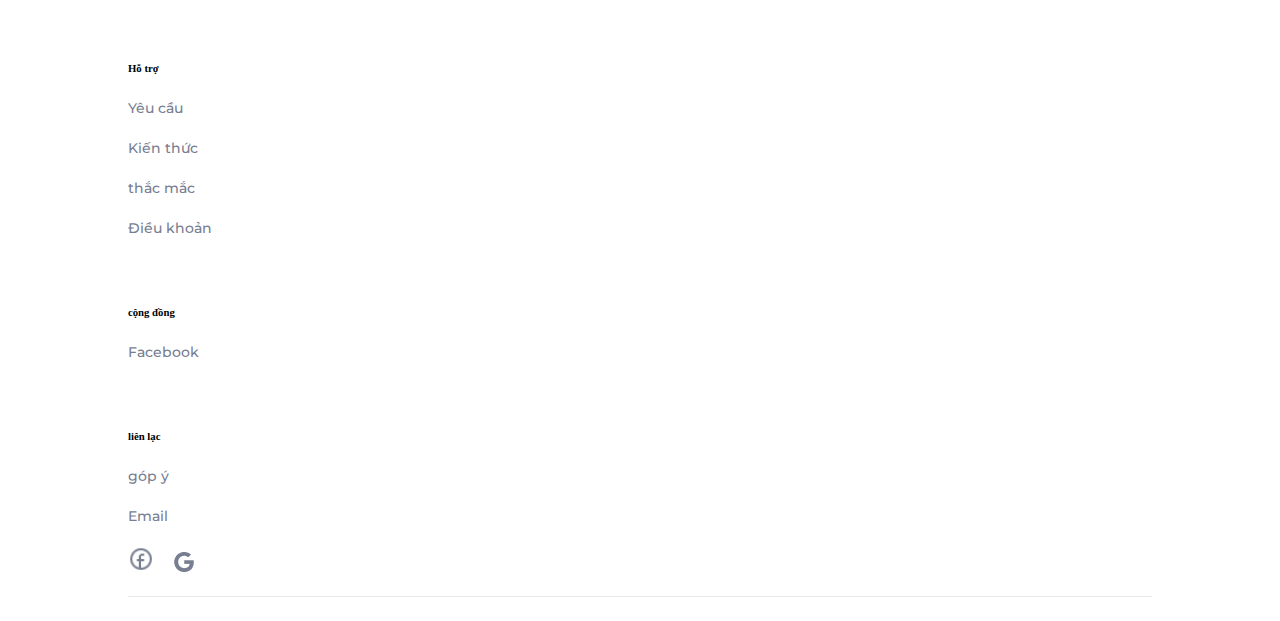
<file: user/giaodien/baiviet5.html>
<!DOCTYPE html>
<html lang="en">
  <head>
    <title>baiviet5</title>
    <!-- Required meta tags -->
    <meta charset="utf-8" />
    <meta
      name="viewport"
      content="width=device-width, initial-scale=1, shrink-to-fit=no"
    />
    <link
      rel="stylesheet"
      href="https://cdnjs.cloudflare.com/ajax/libs/font-awesome/6.1.1/css/all.min.css"
    />
    <link
      href="https://fonts.googleapis.com/css?family=Montserrat"
      rel="stylesheet"
    />
    <!-- Bootstrap CSS v5.2.0-beta1 -->
    <link
      rel="stylesheet"
      href="https://cdn.jsdelivr.net/npm/bootstrap@5.2.0-beta1/dist/css/bootstrap.min.css"
      integrity="sha384-0evHe/X+R7YkIZDRvuzKMRqM+OrBnVFBL6DOitfPri4tjfHxaWutUpFmBp4vmVor"
      crossorigin="anonymous"
    />
    <link rel="stylesheet" href="../css/baiviet.css" />
  </head>
  <body class="renone">
    <div id="ham-none" class="ham-none">
      <div class="ham-text">
        <a href="yeucau.html">Yêu cầu </a>
        <a href="danhsach.html">Danh sách</a>
        <a href="kienthuc.html">Kiến thức</a>
        <a href="yeucau.html">liên hệ </a>
      </div>
    </div>
    <header id="head" class="head">
      <div class="container">
        <div class="row">
          <div class="col-sm-7">
            <a href="home.html">
              <div class="head-logo">
                <img src="../img/Logo.jpg" alt="" />
              </div>
            </a>
          </div>
          <div id="opid" class="col-sm-1">
            <i onclick="openbox()" class="fa-solid fa-bars"></i>
          </div>
          <div class="col-sm-4">
            <div class="head-menu">
              <div class="ani">
                <a href="yeucau.html">Yêu cầu</a>
                <div class="line"></div>
              </div>

              <div class="ani">
                <a href="danhsach.html">Danh sách </a>
                <div class="line"></div>
              </div>
              <div class="ani">
                <a href="kienthuc.html">kiến thức </a>
                <div class="line"></div>
              </div>
              <div class="ani">
                <a href="yeucau.html">liên hệ</a>
                <div class="line"></div>
              </div>
            </div>
          </div>
        </div>
      </div>
    </header>
    <a style="text-decoration: none" href="kienthuc.html">
      <div class="container sos">
        <span class="spcss">
          <i class="icss"> <img src="../img/Shapebv.png" alt="" /></i> Quay
          lại</span
        >
      </div>
    </a>

    <div style="margin-bottom: 12px" class="title">
      <div class="container">
        <div class="row">
          <div class="col-sm-8 colz">
            <img width="100%" src="../img/Rectangle 24.png" alt="" />
          </div>
          <div class="col-sm-4">
            <div>
              <div class="knowlege-text">
                <h1>Bài viết khác</h1>
                <span class="knowlege-textspan">30 tháng 7, 2022</span>
                <a style="text-decoration: none" class="an" href="baiviet1.html"
                  ><h1>Tóm tắt:Cách nhận biết một công ty đa cấp</h1></a
                >
                <p>
                  Đa cấp có lẽ là một từ đã quen thuộc và là nỗi sợ của mỗi sinh
                  viên, tuy nhiên “mật ngọt chết ruồi”...
                </p>
              </div>
              <div class="knowlege-text">
                <span class="knowlege-textspan">30 tháng 7, 2022</span>
                <a style="text-decoration: none" class="an" href="baiviet5.html"
                  ><h1>Tại sao lại có SinhVienHelp? Mục đích ra đời</h1></a
                >
                <p>Một chút và đôi lời về SinhVienHelp của bọn mình</p>
              </div>
            </div>
          </div>
        </div>
      </div>
    </div>
    <div class="blog">
      <div class="container">
        <span style="margin-bottom: 12px" class="knowlege-textspan"
          >30 tháng 7, 2022</span
        >
        <h1 style="margin-bottom: 24px" class="h1css">
          Hậu quả của sinh viên khi sập bẫy đa cấp
        </h1>

        <p class="responp">
          Sau bao nhiêu lâu ấp ủ dự án thì “mình” đã có thể cho ra một trang web
          với mục đích giúp đỡ các bạn sinh viên, đặc biệt là các bạn sinh viên
          năm nhất, mới bước chân lên chốn xa lạ này và cho bạn đấy, ừm chính
          bạn đấy :)
        </p>
        <div class="blog-text">
          <div class="col-sm-8">
            <b>Lý Do </b>
            <p style="margin-bottom: 30px; margin-top: 12px" class="pcss">
              Lý do thì mình muốn giúp đỡ các bạn, các bạn giàu nứt vách thì
              mình không nói tới nha, mình chỉ đề cập đến các bạn nhà không mấy
              khá giả hoặc khó khăn khi đi tìm việc làm thêm ở chốn sài thành
              này. Mình biết các bạn muốn đi tìm một công việc để phụ giúp gia
              đình, hoặc không thì có thể tiêu xài gì thì mình chịu :v . Nhưng
              để tránh các công ty đa cấp làm mất tiền, mất thời gian của các
              bạn nên mình làm hẳn 1 trang web về công ty đa cấp này, xịn chưa
              hehe :D
            </p>
            <b>Tại sao làm hẳn trang chi cho mất công vậy nhỉ ?</b>
            <p style="margin-bottom: 25px">
              Tại mình ngựa các bạn ạ :( . Các bạn có thể tìm thông tin các công
              ty đó trên facebook, các group này nọ, nhưng mình nghĩ sẽ tốn thời
              gian tìm kiếm, nên mình nghĩ đến việc làm hẵn 1 trang cho tìm kiếm
              dễ hơn, muốn tìm xem công ty đó có phải đa cấp không thì biết tìm
              ở đâu r đấy :v
            </p>

            <p style="margin-top: 20px">
              Các thông tin đều là mình tổng hợp lại, thu thập và đóng góp từ
              các bạn sinh viên khác nữa, chỉ dễ dàng tìm kiếm thôi, nên mọi
              thông tin mình không đảm bảo 100% , các bạn có thể tin hoặc không
              tin không sao cả, nhưng nếu bạn tin công ty đó thì nên cân nhắc
              thật kỹ có phải công ty đa cấp hay không? Không thì phiền phức
              lắm....hè
            </p>

            <b>Cảm ơn</b>
            <p>
              Thấy chữ “mình” ở phần mô tả khum? mình chém đấy :v . Thật ra mình
              không kham nổi hẳn 1 trang như này đâu, nhờ có vài người bạn giúp
              đỡ mình mới hoàn thành được trang web này. Thật sự chân thành cảm
              ơn những người bạn đã giúp đỡ mình. Các bạn cũng có thể giúp đỡ
              mình bằng cách giới thiệu web này cho các bạn của bạn, để né đa
              cấp thôi chứ gì đâu :v và nếu các bạn biết công ty đa cấp nào mà
              chưa có trên danh sách thì mạnh dạn gửi yêu cầu cho mình nha, mình
              rất cảm ơn đóng góp của bạn cho cộng đồng sinh viên, biết đâu điều
              bạn chia sẻ sẽ giúp chính bạn của bạn thì sao ^^
            </p>
          </div>
        </div>
      </div>
    </div>

    <section class="footer">
      <div class="container">
        <div class="row">
          <div class="col-sm-6" >
            <a href="home.html"><img class="img" src="../img/Logo2.jpg" alt="" /></a>
            <p>
              SinhVienHelp là trang web của sinh viên và dành cho các bạn sinh viên, thoải mái trao đổi vào giúp đỡ nhau!
            </p>
          </div>
          <div class="col-sm-2">
            <h6 class="refsp">Hỗ trợ</h6>
            <a href="yeucau.html">Yêu cầu</a>
            <a href="kienthuc.html">Kiến thức</a>
            <a href="thacmac.html">thắc mắc</a>
            <a href="dieukhoan.html">Điều khoản</a>
            <div style="cursor: pointer" id="a1">
              <div style="cursor: pointer" onclick="rpa1()" class="repfoot">
                <span>Hỗ trợ</span>
                <i class="fa-solid fa-chevron-right"></i>
              </div>
            </div>
            <div id="re1" class="refa">
              <a href="yeucau.html">Yêu cầu</a>
              <a href="kienthuc.html">Kiến thức</a>
              <a href="thacmac.html">thắc mắc</a>
              <a href="dieukhoan.html">Điều khoản</a>
            </div>
          </div>

          <div class="col-sm-2">
            <h6 class="refsp">cộng đồng</h6>
            <a href="#">Facebook</a>
            <div style="cursor: pointer" id="a2">
              <div onclick="rpa2()" class="repfoot">
                <span>cộng đồng</span>
                <i class="fa-solid fa-chevron-right"></i>
              </div>
            </div>
            <div id="re2" class="refa">
              <a href="#">Facebook</a>
            </div>
          </div>

          <div class="col-sm-2">
            <h6 class="refsp">liên lạc</h6>
            <a href="yeucau.html">góp ý</a>
            <a href="">Email</a>
            <div style="cursor: pointer" id="a3">
              <div onclick="rpa3()" class="repfoot">
                <span>liên lạc</span>
                <i class="fa-solid fa-chevron-right"></i>
              </div>
            </div>
            <div id="re3" class="refa">
              <a href="yeucau.html">góp ý</a>
              <a href="">Email</a>
            </div>
          </div>
        </div>
        <div class="foot-line">
          <img class="ab" src="../img/Line2.png" alt="" />
          <img src="../img/Vector.png" alt="" />
          <!-- <i class="fa-brands fa-hire-a-helper"></i> -->
        </div>
      </div>
    </section>

    <!-- Bootstrap JavaScript Libraries -->
    <script
      src="https://cdn.jsdelivr.net/npm/@popperjs/core@2.11.5/dist/umd/popper.min.js"
      integrity="sha384-Xe+8cL9oJa6tN/veChSP7q+mnSPaj5Bcu9mPX5F5xIGE0DVittaqT5lorf0EI7Vk"
      crossorigin="anonymous"
    ></script>

    <script
      src="https://cdn.jsdelivr.net/npm/bootstrap@5.2.0-beta1/dist/js/bootstrap.min.js"
      integrity="sha384-kjU+l4N0Yf4ZOJErLsIcvOU2qSb74wXpOhqTvwVx3OElZRweTnQ6d31fXEoRD1Jy"
      crossorigin="anonymous"
    ></script>
    <script src="../userjs/kienthucapi.js"></script>
  </body>
</html>
</file>
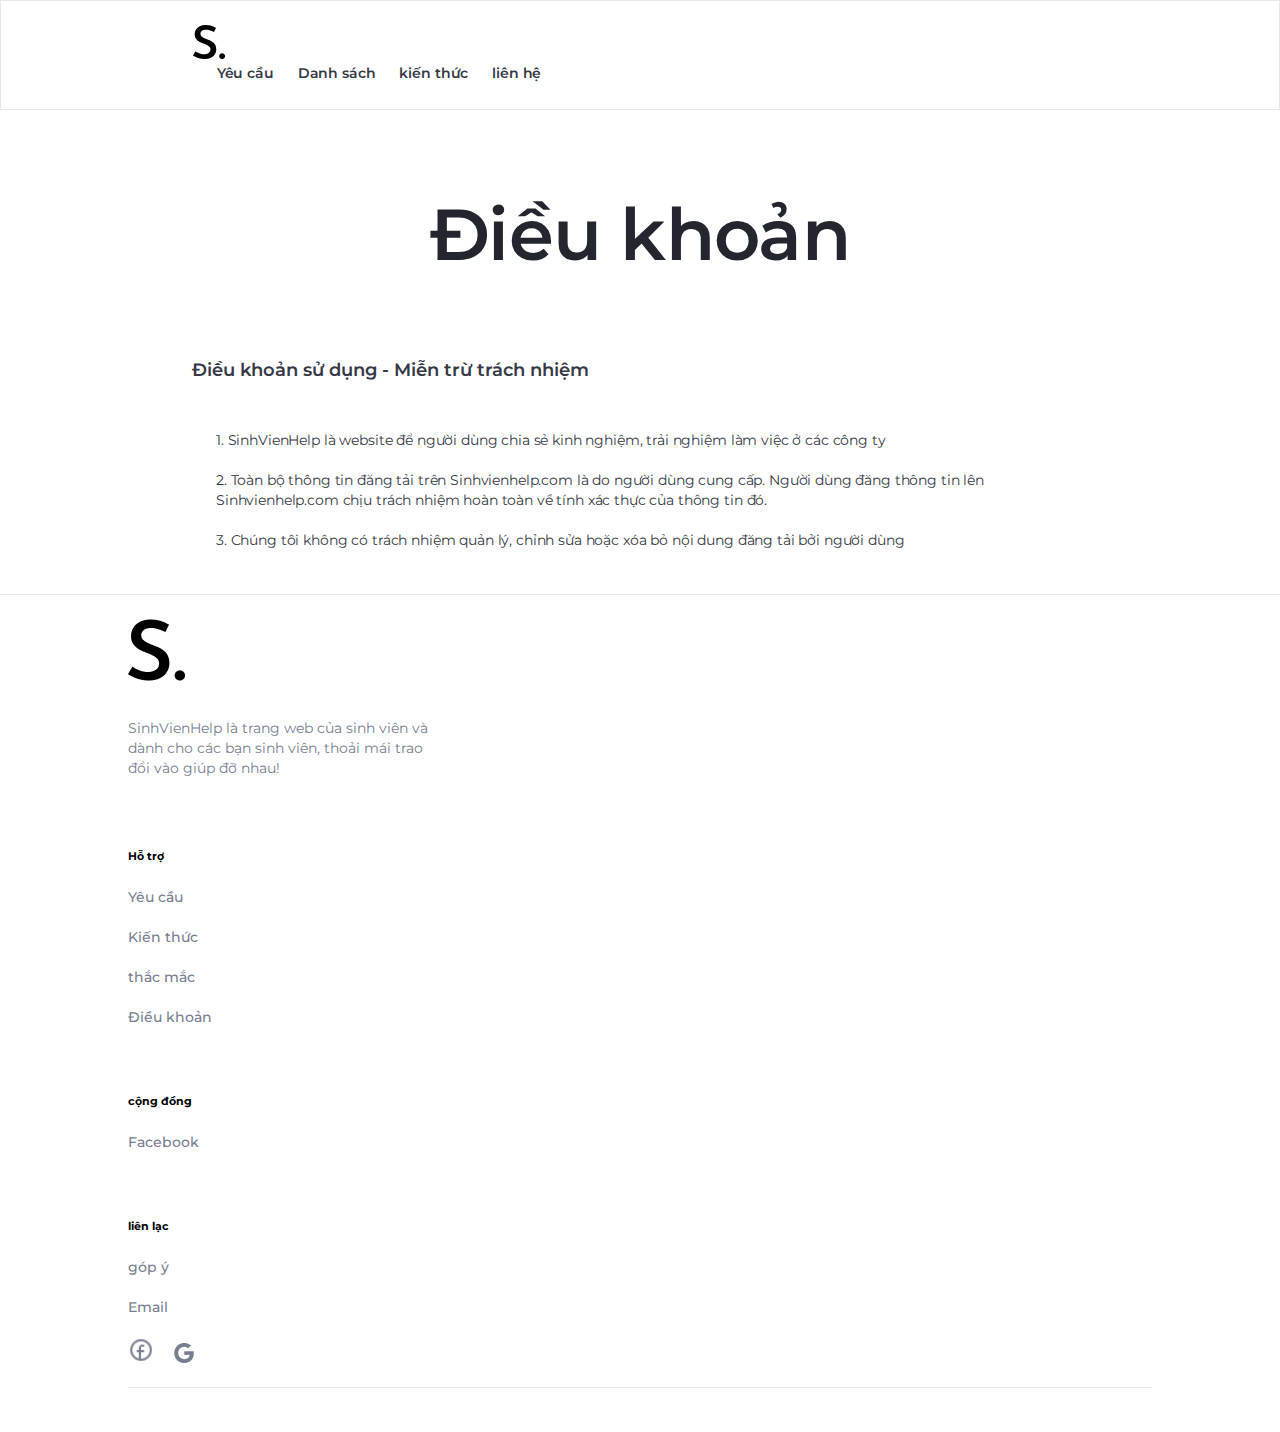
<file: user/giaodien/dieukhoan.html>
<!DOCTYPE html>
<html lang="en">
  <head>
    <title>Điều khoản</title>
    <!-- Required meta tags -->
    <meta charset="utf-8" />
    <meta
      name="viewport"
      content="width=device-width, initial-scale=1, shrink-to-fit=no"
    />
    <link
      href="https://fonts.googleapis.com/css?family=Montserrat"
      rel="stylesheet"
    />
    <link
      rel="stylesheet"
      href="https://cdnjs.cloudflare.com/ajax/libs/font-awesome/6.1.1/css/all.min.css"
    />
    <!-- Bootstrap CSS v5.2.0-beta1 -->
    <link
      rel="stylesheet"
      href="https://cdn.jsdelivr.net/npm/bootstrap@5.2.0-beta1/dist/css/bootstrap.min.css"
      integrity="sha384-0evHe/X+R7YkIZDRvuzKMRqM+OrBnVFBL6DOitfPri4tjfHxaWutUpFmBp4vmVor"
      crossorigin="anonymous"
    />
    <link rel="stylesheet" href="../css/dieukhoanthacmac.css" />
  </head>
  <body>
    <div id="ham-none" class="ham-none">
      <div class="ham-text">
        <a href="yeucau.html">Yêu cầu </a>
        <a href="danhsach.html">Danh sách</a>
        <a href="kienthuc.html">Kiến thức</a>
        <a href="yeucau.html">liên hệ </a>
      </div>
    </div>
    <header id="head" class="head">
      <div class="container">
        <div class="row">
          <div class="col-sm-7">
            <a href="home.html">
              <div class="head-logo">
                <img src="../img/Logo.jpg" alt="" />
              </div>
            </a>
          </div>
          <div id="opid" class="col-sm-1">
            <i onclick="openbox()" class="fa-solid fa-bars"></i>
          </div>
          <div class="col-sm-4">
            <div class="head-menu">
              <div class="ani">
                <a href="yeucau.html">Yêu cầu</a>
                <div class="line"></div>
              </div>

              <div class="ani">
                <a href="danhsach.html">Danh sách </a>
                <div class="line"></div>
              </div>
              <div class="ani">
                <a href="kienthuc.html">kiến thức </a>
                <div class="line"></div>
              </div>
              <div class="ani">
                <a href="yeucau.html">liên hệ</a>
                <div class="line"></div>
              </div>
            </div>
          </div>
        </div>
      </div>
    </header>

    <section>
      <h1 class="head-line1">Điều khoản</h1>
      <div class="container">
       <div style="margin-bottom: 48px;"> <b class="title"> Điều khoản sử dụng - Miễn trừ trách nhiệm </b></div>
        <div style="padding: 0px 24px;">
          <p class="pcss">
            1. SinhVienHelp là website để người dùng chia sẻ kinh nghiệm, trải
            nghiệm làm việc ở các công ty
          </p>
          <p class="pcss">
            2. Toàn bộ thông tin đăng tải trên Sinhvienhelp.com là do người dùng
            cung cấp. Người dùng đăng thông tin lên Sinhvienhelp.com chịu trách
            nhiệm hoàn toàn về tính xác thực của thông tin đó.
          </p>
          <p class="pcss">3. Chúng tôi không có trách nhiệm quản lý, chỉnh sửa hoặc xóa bỏ nội dung đăng tải bởi người dùng</p>
        </div>
      </div>
    </section>

    <section class="footer">
      <div class="container">
        <div class="row">
          <div class="col-sm-6" >
            <a href="home.html"><img class="img" src="../img/Logo2.jpg" alt="" /></a>
            <p>
              SinhVienHelp là trang web của sinh viên và dành cho các bạn sinh viên, thoải mái trao đổi vào giúp đỡ nhau!
            </p>
          </div>
          <div class="col-sm-2">
            <h6 class="refsp">Hỗ trợ</h6>
            <a href="yeucau.html">Yêu cầu</a>
            <a href="kienthuc.html">Kiến thức</a>
            <a href="thacmac.html">thắc mắc</a>
            <a href="dieukhoan.html">Điều khoản</a>
            <div style="cursor: pointer" id="a1">
              <div style="cursor: pointer" onclick="rpa1()" class="repfoot">
                <span>Hỗ trợ</span>
                <i class="fa-solid fa-chevron-right"></i>
              </div>
            </div>
            <div id="re1" class="refa">
              <a href="yeucau.html">Yêu cầu</a>
              <a href="kienthuc.html">Kiến thức</a>
              <a href="thacmac.html">thắc mắc</a>
              <a href="dieukhoan.html">Điều khoản</a>
            </div>
          </div>

          <div class="col-sm-2">
            <h6 class="refsp">cộng đồng</h6>
            <a href="#">Facebook</a>
            <div style="cursor: pointer" id="a2">
              <div onclick="rpa2()" class="repfoot">
                <span>cộng đồng</span>
                <i class="fa-solid fa-chevron-right"></i>
              </div>
            </div>
            <div id="re2" class="refa">
              <a href="#">Facebook</a>
            </div>
          </div>

          <div class="col-sm-2">
            <h6 class="refsp">liên lạc</h6>
            <a href="yeucau.html">góp ý</a>
            <a href="">Email</a>
            <div style="cursor: pointer" id="a3">
              <div onclick="rpa3()" class="repfoot">
                <span>liên lạc</span>
                <i class="fa-solid fa-chevron-right"></i>
              </div>
            </div>
            <div id="re3" class="refa">
              <a href="yeucau.html">góp ý</a>
              <a href="">Email</a>
            </div>
          </div>
        </div>
        <div class="foot-line">
          <img class="ab" src="../img/Line2.png" alt="" />
          <img src="../img/Vector.png" alt="" />
          <!-- <i class="fa-brands fa-hire-a-helper"></i> -->
        </div>
      </div>
    </section>

    <!-- Bootstrap JavaScript Libraries -->
    <script
      src="https://cdn.jsdelivr.net/npm/@popperjs/core@2.11.5/dist/umd/popper.min.js"
      integrity="sha384-Xe+8cL9oJa6tN/veChSP7q+mnSPaj5Bcu9mPX5F5xIGE0DVittaqT5lorf0EI7Vk"
      crossorigin="anonymous"
    ></script>

    <script
      src="https://cdn.jsdelivr.net/npm/bootstrap@5.2.0-beta1/dist/js/bootstrap.min.js"
      integrity="sha384-kjU+l4N0Yf4ZOJErLsIcvOU2qSb74wXpOhqTvwVx3OElZRweTnQ6d31fXEoRD1Jy"
      crossorigin="anonymous"
    ></script>

    <script src="../userjs/kienthucapi.js"></script>
  </body>
</html>
</file>
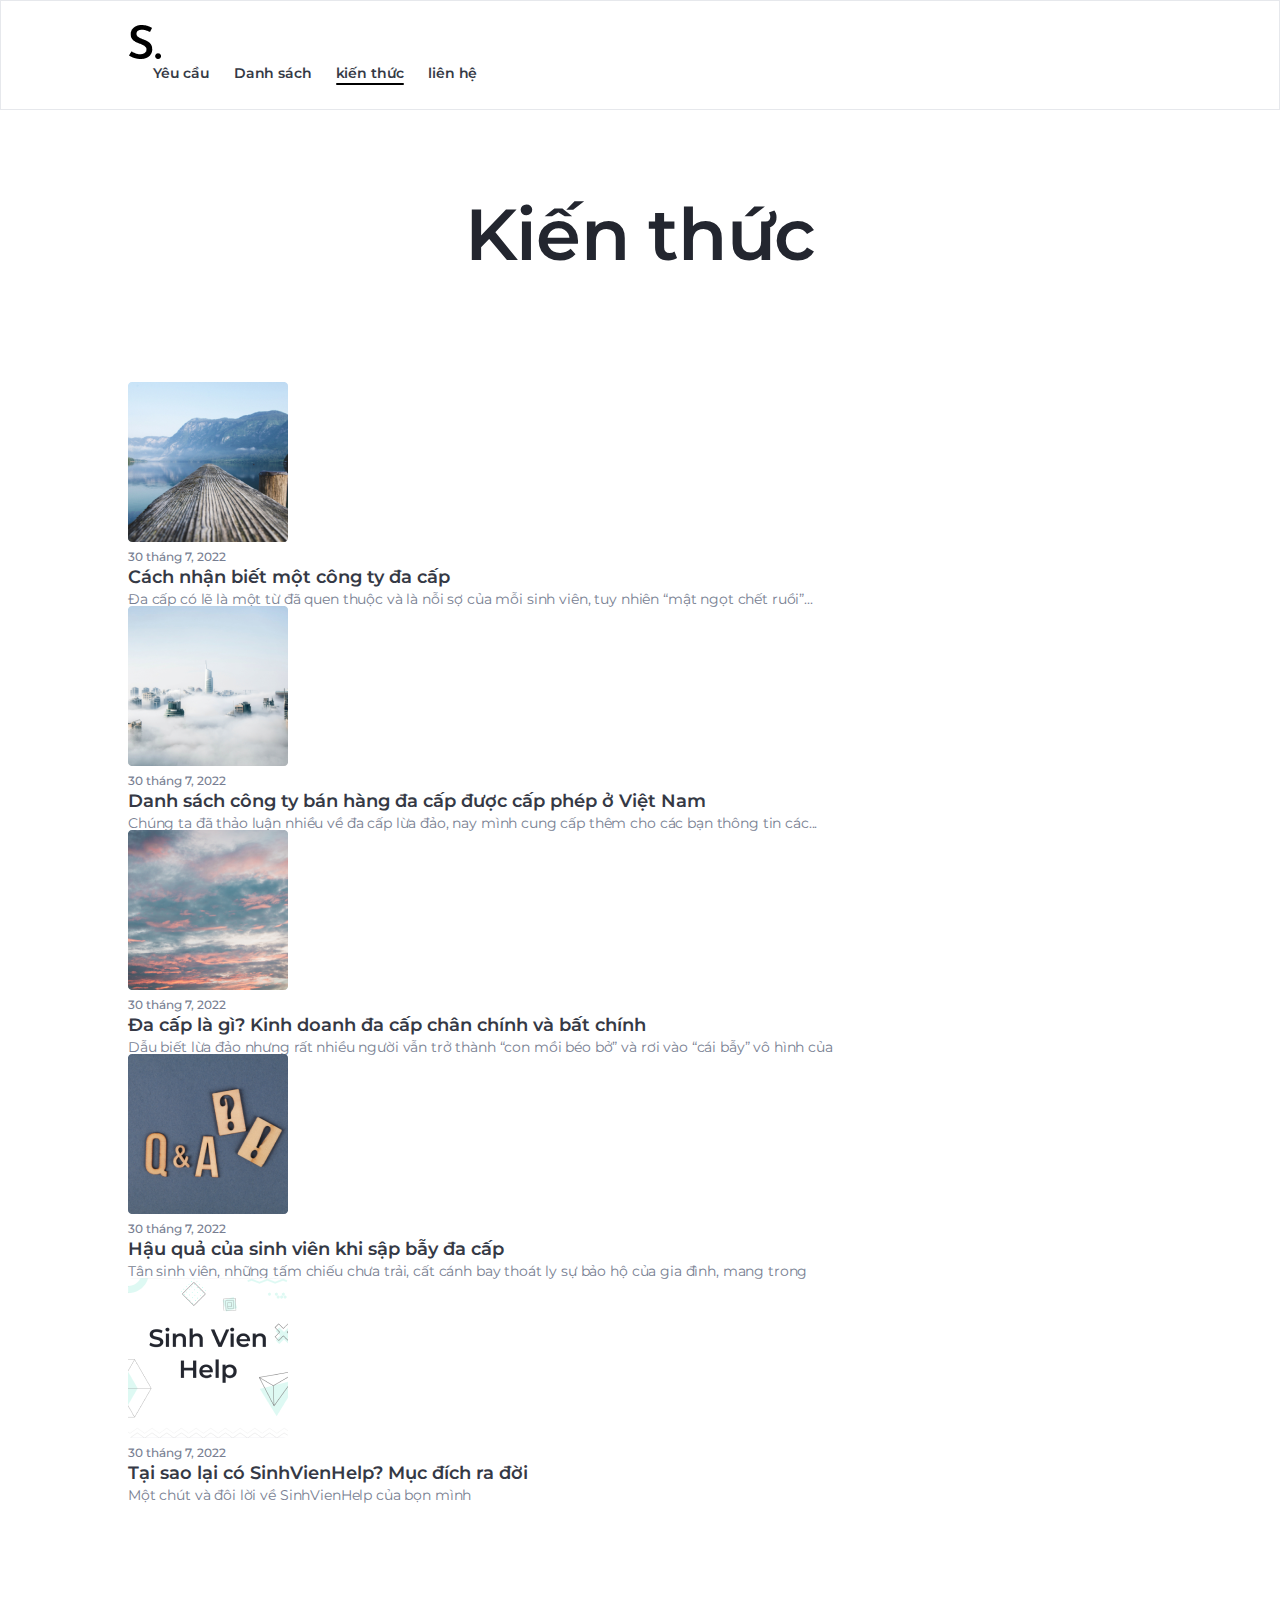
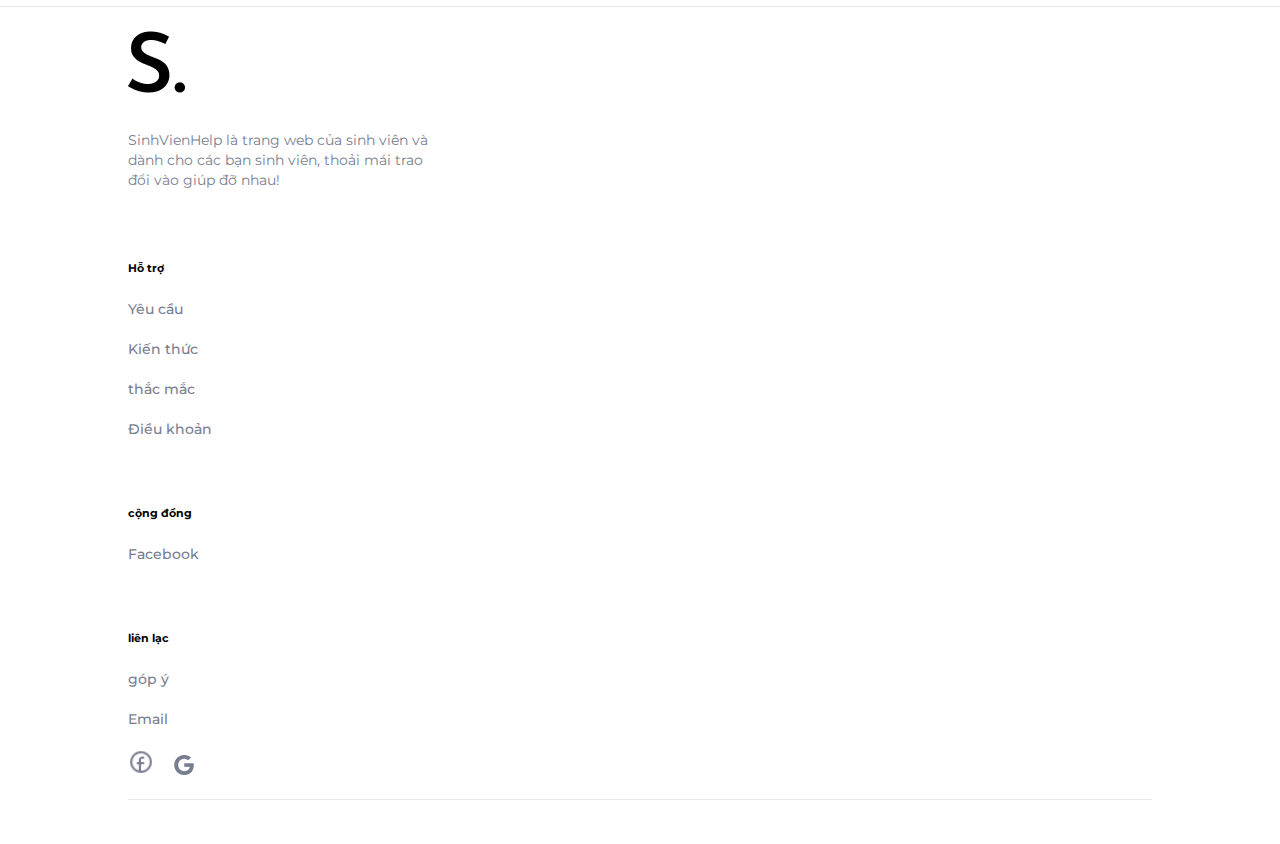
<file: user/giaodien/kienthuc.html>
<!DOCTYPE html>
<html lang="en">
  <head>
    <title>kiến thức</title>
    <!-- Required meta tags -->
    <meta charset="utf-8" />
    <meta
      name="viewport"
      content="width=device-width, initial-scale=1, shrink-to-fit=no"
    />
    <link
      rel="stylesheet"
      href="https://cdnjs.cloudflare.com/ajax/libs/font-awesome/6.1.1/css/all.min.css"
    />
    <link href='https://fonts.googleapis.com/css?family=Montserrat' rel='stylesheet'>
    <!-- Bootstrap CSS v5.2.0-beta1 -->
    <link
      rel="stylesheet"
      href="https://cdn.jsdelivr.net/npm/bootstrap@5.2.0-beta1/dist/css/bootstrap.min.css"
      integrity="sha384-0evHe/X+R7YkIZDRvuzKMRqM+OrBnVFBL6DOitfPri4tjfHxaWutUpFmBp4vmVor"
      crossorigin="anonymous"
    />
    <link rel="stylesheet" href="../css/kienthuc.css" />
  </head>
  <body class="renone">
    <div id="ham-none" class="ham-none">
      <div class="ham-text">
        <a href="yeucau.html">Yêu cầu </a>
        <a href="danhsach.html">Danh sách</a>
        <a href="kienthuc.html">Kiến thức</a>
        <a href="yeucau.html">liên hệ </a>
      </div>
    </div>
    <header id="head" class="head">
      <div class="container">
        <div class="row">
          <div class="col-sm-7">
            <a href="home.html">
              <div class="head-logo">
                <img src="../img/Logo.jpg" alt="" />
              </div>
            </a>
          </div>
          <div id="opid" class="col-sm-1">
            <i onclick="openbox()" class="fa-solid fa-bars"></i>
          </div>
          <div class="col-sm-4">
            <div class="head-menu">
              <div class="ani">
                <a href="yeucau.html">Yêu cầu</a>
                <div class="line"></div>
              </div>

              <div  class="ani">
                <a href="danhsach.html">  Danh sách </a>
                <div  class="line"></div>
              </div>
              <div class="ani">
                <a  href="kienthuc.html">kiến thức </a>
                <div style="width: 100%; visibility: visible;"  class="line"></div>
              </div>
              <div class="ani">    
                <a href="yeucau.html">liên hệ</a>
                <div class="line"></div>
              </div>
            </div>
          </div>
        </div>
      </div>
    </header>
    <h1 class="new-title">Kiến thức</h1>

    <section class="new-knowlege">
      <div class="container">
        <div class="knowlege row">
          <div class="col-sm-6 d-flex knowlege-item">
            <div class="knowlege-img">
              <img height="100%" src="../img/kt1z.png" alt="" />
            </div>
            <div class="knowlege-text">
              <span>30 tháng 7, 2022</span>
              <a class="an" href="baiviet1.html"
                ><h1>Cách nhận biết một công ty đa cấp</h1></a
              >
              <p>
                Đa cấp có lẽ là một từ đã quen thuộc và là nỗi sợ của mỗi sinh
                viên, tuy nhiên “mật ngọt chết ruồi”...
              </p>
            </div>
          </div>
          <div class="col-sm-6 d-flex knowlege-item">
            <div class="knowlege-img">
              <img height="100%" src="../img/ktz2.png" alt="" />
            </div>
            <div class="knowlege-text">
              <span>30 tháng 7, 2022</span>
              <a class="an" href=""
                ><h1>Danh sách công ty bán hàng đa cấp được cấp phép ở Việt Nam
                </h1></a
              >
              <p>Chúng ta đã thảo luận nhiều về đa cấp lừa đảo, nay mình cung cấp thêm cho các bạn thông tin các...</p>
            </div>
          </div>
          <div class="col-sm-6 d-flex knowlege-item">
            <div class="knowlege-img">
              <img height="100%" src="../img/ktz3.png" alt="" />
            </div>
            <div class="knowlege-text">
              <span>30 tháng 7, 2022</span>
              <a class="an" href=""><h1>Đa cấp là gì? Kinh doanh đa cấp chân chính và bất chính</h1></a>
              <p>
                Dẫu biết lừa đảo nhưng rất nhiều người vẫn trở thành “con mồi béo bở” và rơi vào “cái bẫy” vô hình của “đa cấp”...
              </p>
            </div>
          </div>
          <div class="col-sm-6 d-flex knowlege-item">
            <div class="knowlege-img">
              <img height="100%" src="../img/ktz4.png" alt="" />
            </div>
            <div class="knowlege-text">
              <span>30 tháng 7, 2022</span>
              <a class="an" href=""><h1>Hậu quả của sinh viên khi sập bẫy đa cấp
              </h1></a>
              <p>
                Tân sinh viên, những tấm chiếu chưa trải, cất cánh bay thoát ly sự bảo hộ của gia đình, mang trong mình...
              </p>
            </div>
          </div>
          <div class="col-sm-6 d-flex knowlege-item">
            <div class="knowlege-img">
              <img height="100%" src="../img/ktz5.png" alt="" />
            </div>
            <div class="knowlege-text">
              <span>30 tháng 7, 2022</span>
              <a class="an" href=""><h1>Tại sao lại có SinhVienHelp? Mục đích ra đời
              </h1></a>
              <p>
                Một chút và đôi lời về SinhVienHelp của bọn mình
              </p>
            </div>
          </div>
        </div>
        <!-- <div class="new-button d-flex">
              <button class="btn1">1</button>
              <button class="btn2">2</button>
            </div> -->
      </div>
    </section>


    <section class="footer">
      <div class="container">
        <div class="row">
          <div class="col-sm-6" >
            <a href="home.html"><img class="img" src="../img/Logo2.jpg" alt="" /></a>
            <p>
              SinhVienHelp là trang web của sinh viên và dành cho các bạn sinh viên, thoải mái trao đổi vào giúp đỡ nhau!
            </p>
          </div>
          <div class="col-sm-2" >
            <h6 class="refsp">Hỗ trợ</h6>
            <a href="yeucau.html">Yêu cầu</a>
            <a href="kienthuc.html">Kiến thức</a>
            <a href="thacmac.html">thắc mắc</a>
            <a href="dieukhoan.html">Điều khoản</a>
            <div style="cursor: pointer" id="a1">
              <div style="cursor: pointer" onclick="rpa1()" class="repfoot">
                <span>Hỗ trợ</span>
                <i class="fa-solid fa-chevron-right"></i>
              </div>
            </div>
            <div id="re1" class="refa">
              <a href="yeucau.html">Yêu cầu</a>
            <a href="kienthuc.html">Kiến thức</a>
            <a href="thacmac.html">thắc mắc</a>
            <a href="dieukhoan.html">Điều khoản</a>
            </div>
          </div>

          <div class="col-sm-2" >
            <h6 class="refsp">cộng đồng</h6>
            <a  href="#">Facebook</a>
            <div style="cursor: pointer" id="a2">
              <div onclick="rpa2()" class="repfoot">
                <span>cộng đồng</span>
                <i class="fa-solid fa-chevron-right"></i>
              </div>
            </div>
            <div id="re2" class="refa">
              <a href="#">Facebook</a>
            </div>
          </div>

          <div class="col-sm-2" >
            <h6 class="refsp">liên lạc</h6>
            <a href="yeucau.html">góp ý</a>
            <a href="">Email</a>
            <div style="cursor: pointer" id="a3">
              <div onclick="rpa3()" class="repfoot">
                <span>liên lạc</span>
                <i class="fa-solid fa-chevron-right"></i>
              </div>
            </div>
            <div id="re3" class="refa">
              <a href="yeucau.html">góp ý</a>
              <a href="">Email</a>
            </div>
          </div>
        </div>
        <div class="foot-line">
          <img class="ab" src="../img/Line2.png" alt="" />
          <img src="../img/Vector.png" alt="" />
          <!-- <i class="fa-brands fa-hire-a-helper"></i> -->
        </div>
      </div>
    </section>



    

    <!-- Bootstrap JavaScript Libraries -->
    <script
      src="https://cdn.jsdelivr.net/npm/@popperjs/core@2.11.5/dist/umd/popper.min.js"
      integrity="sha384-Xe+8cL9oJa6tN/veChSP7q+mnSPaj5Bcu9mPX5F5xIGE0DVittaqT5lorf0EI7Vk"
      crossorigin="anonymous"
    ></script>

    <script
      src="https://cdn.jsdelivr.net/npm/bootstrap@5.2.0-beta1/dist/js/bootstrap.min.js"
      integrity="sha384-kjU+l4N0Yf4ZOJErLsIcvOU2qSb74wXpOhqTvwVx3OElZRweTnQ6d31fXEoRD1Jy"
      crossorigin="anonymous"
    ></script>
    <script src="../userjs/kienthucapi.js"></script>
  </body>
</html>
</file>
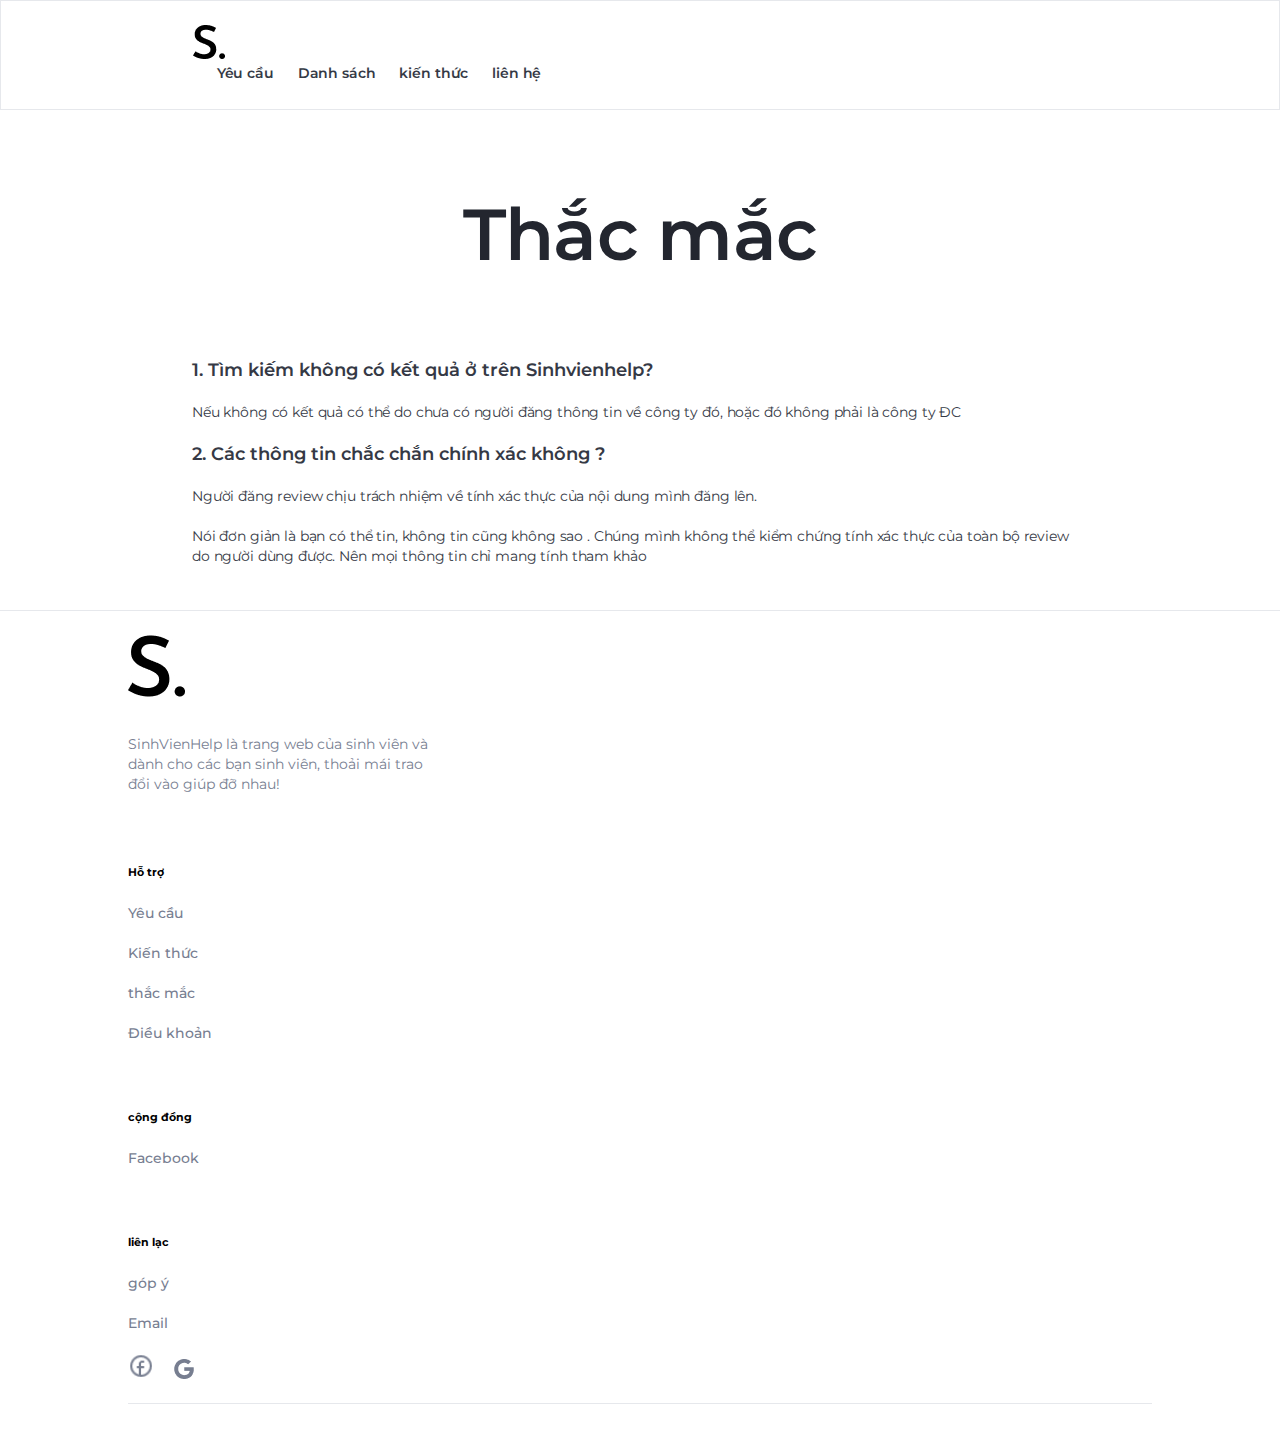
<file: user/giaodien/thacmac.html>
<!doctype html>
<html lang="en">
  <head>
    <title>Thắc mắc</title>
    <!-- Required meta tags -->
    <meta charset="utf-8">
    <meta name="viewport" content="width=device-width, initial-scale=1, shrink-to-fit=no">
    <link href='https://fonts.googleapis.com/css?family=Montserrat' rel='stylesheet'>
    <link
    rel="stylesheet"
    href="https://cdnjs.cloudflare.com/ajax/libs/font-awesome/6.1.1/css/all.min.css"
  />
    <!-- Bootstrap CSS v5.2.0-beta1 -->
    <link rel="stylesheet" href="https://cdn.jsdelivr.net/npm/bootstrap@5.2.0-beta1/dist/css/bootstrap.min.css"  integrity="sha384-0evHe/X+R7YkIZDRvuzKMRqM+OrBnVFBL6DOitfPri4tjfHxaWutUpFmBp4vmVor" crossorigin="anonymous">
    <link rel="stylesheet" href="../css/dieukhoanthacmac.css">
  </head>
  <body>
    <div id="ham-none" class="ham-none">
      <div class="ham-text">
        <a href="yeucau.html">Yêu cầu </a>
        <a href="danhsach.html">Danh sách</a>
        <a href="kienthuc.html">Kiến thức</a>
        <a href="yeucau.html">liên hệ </a>
      </div>
    </div>
    <header id="head" class="head">
      <div class="container">
        <div class="row">
          <div class="col-sm-7">
            <a href="home.html">
              <div class="head-logo">
                <img src="../img/Logo.jpg" alt="" />
              </div>
            </a>
          </div>
          <div id="opid" class="col-sm-1">
            <i onclick="openbox()" class="fa-solid fa-bars"></i>
          </div>
          <div class="col-sm-4">
            <div class="head-menu">
              <div class="ani">
                <a href="yeucau.html">Yêu cầu</a>
                <div class="line"></div>
              </div>

              <div  class="ani">
                <a href="danhsach.html">Danh sách </a>
                <div  class="line"></div>
              </div>
              <div class="ani">
                <a href="kienthuc.html">kiến thức </a>
                <div class="line"></div>
              </div>
              <div class="ani">
                <a href="yeucau.html">liên hệ</a>
                <div class="line"></div>
              </div>
            </div>
          </div>
        </div>
      </div>
    </header>

    <section  >
      <h1 class="head-line1">Thắc mắc</h1>
      <div class="container" >
        <b class="bcss">
          1. Tìm kiếm không có kết quả ở trên Sinhvienhelp?
        </b>
        <p class="pcss">Nếu không có kết quả có thể do chưa có người đăng thông tin về công ty đó, hoặc đó không phải là công ty ĐC</p>
        <b class="bcss">
          2. Các thông tin chắc chắn chính xác không ?
        </b>
        <p class="pcss">Người đăng review chịu trách nhiệm về tính xác thực của nội dung mình đăng lên.</p>
        <p class="pcss"><p class="pcss">Nói đơn giản là bạn có thể tin, không tin cũng không sao . Chúng mình không thể kiểm chứng tính xác thực của toàn bộ review do người dùng được. Nên mọi thông tin chỉ mang tính tham khảo</p></p>
      
      
      </div>
    </section>













    <section class="footer">
      <div class="container">
        <div class="row">
          <div class="col-sm-6" >
            <a href="home.html"><img class="img" src="../img/Logo2.jpg" alt="" /></a>
            <p>
              SinhVienHelp là trang web của sinh viên và dành cho các bạn sinh viên, thoải mái trao đổi vào giúp đỡ nhau!
            </p>
          </div>
          <div class="col-sm-2" >
            <h6 class="refsp">Hỗ trợ</h6>
            <a href="yeucau.html">Yêu cầu</a>
            <a href="kienthuc.html">Kiến thức</a>
            <a href="thacmac.html">thắc mắc</a>
            <a href="dieukhoan.html">Điều khoản</a>
            <div style="cursor: pointer" id="a1">
              <div style="cursor: pointer" onclick="rpa1()" class="repfoot">
                <span>Hỗ trợ</span>
                <i class="fa-solid fa-chevron-right"></i>
              </div>
            </div>
            <div id="re1" class="refa">
              <a href="yeucau.html">Yêu cầu</a>
            <a href="kienthuc.html">Kiến thức</a>
            <a href="thacmac.html">thắc mắc</a>
            <a href="dieukhoan.html">Điều khoản</a>
            </div>
          </div>

          <div class="col-sm-2" >
            <h6 class="refsp">cộng đồng</h6>
            <a  href="#">Facebook</a>
            <div style="cursor: pointer" id="a2">
              <div onclick="rpa2()" class="repfoot">
                <span>cộng đồng</span>
                <i class="fa-solid fa-chevron-right"></i>
              </div>
            </div>
            <div id="re2" class="refa">
              <a href="#">Facebook</a>
            </div>
          </div>

          <div class="col-sm-2" >
            <h6 class="refsp">liên lạc</h6>
            <a href="yeucau.html">góp ý</a>
            <a href="">Email</a>
            <div style="cursor: pointer" id="a3">
              <div onclick="rpa3()" class="repfoot">
                <span>liên lạc</span>
                <i class="fa-solid fa-chevron-right"></i>
              </div>
            </div>
            <div id="re3" class="refa">
              <a href="yeucau.html">góp ý</a>
              <a href="">Email</a>
            </div>
          </div>
        </div>
        <div class="foot-line">
          <img class="ab" src="../img/Line2.png" alt="" />
          <img src="../img/Vector.png" alt="" />
          <!-- <i class="fa-brands fa-hire-a-helper"></i> -->
        </div>
      </div>
    </section>

    <!-- Bootstrap JavaScript Libraries -->
    <script src="https://cdn.jsdelivr.net/npm/@popperjs/core@2.11.5/dist/umd/popper.min.js" integrity="sha384-Xe+8cL9oJa6tN/veChSP7q+mnSPaj5Bcu9mPX5F5xIGE0DVittaqT5lorf0EI7Vk" crossorigin="anonymous"></script>

    <script src="https://cdn.jsdelivr.net/npm/bootstrap@5.2.0-beta1/dist/js/bootstrap.min.js" integrity="sha384-kjU+l4N0Yf4ZOJErLsIcvOU2qSb74wXpOhqTvwVx3OElZRweTnQ6d31fXEoRD1Jy" crossorigin="anonymous"></script>
  
  <script src="../userjs/kienthucapi.js"></script>
  </body>
</html>
</file>
<file: user/css/baiviet.css>
* {
  box-sizing: border-box;
  padding: 0;
  margin: 0;
}
.renone{
  position: relative;
}
.responp{
  width: 56%;
}
.ham-none{
  border-radius: 0px 0px 8px 0px;
  border: 1px solid black;
  display: none;
  width: 150px;
  padding: 12px 24px;
  background-color: white;
  z-index: 1000;
  position: absolute;
  top: 80px;
  left: 0;
  border-left: none;
  border-top:none ;

}
.ham-text a{
  margin-bottom: 20px;
  /* text-align: center; */
  text-decoration: none;
  display: block;
  font-family: "Montserrat";
  font-style: normal;
  font-weight: 600;
  font-size: 14px;
  line-height: 20px;
  /* identical to box height, or 143% */

  letter-spacing: -0.01em;

  /* Neutral/3 */

  color: #353945;
}
.head {
  margin-bottom: 80px;
  border: 1px solid #e6e8ec;
  /* background-color: #F4F5F6; */
  background: #ffffff;
  /* position: fixed; */
  width: 100%;
  /* background-attachment: fixed; */
}
.container {
  width: 80%;
    /* position: fixed; */
  margin: auto;
  padding-top: 24px !important;
  padding: 24px 0px;
  gap: 601px;

  /* width: 1120px;  */
  /* height: 82px; */
/*  */
  /* background:red; */
  /* Neutral/6 */
}

.head-menu a {
  padding: 31px 0px;
  /* width: 69px;
  height: 20px; */

  /* Cap 1 */

  font-family: "Montserrat";
  font-style: normal;
  font-weight: 600;
  font-size: 14px;
  line-height: 20px;
  /* identical to box height, or 143% */

  letter-spacing: -0.01em;

  /* Neutral/3 */

  color: #353945;
  text-decoration: none;
}
.head-menu {
  display: flex;
}
.line {
  height: 2px;
  background-color: black;
  transition: all 0.8s;
  width: 0;
  z-index: 100;
  border-radius: 5px;
  visibility: hidden;
}
.ani {
  margin-left: 24px;
}
.ani:hover .line {
  width: 100%;
  visibility: visible;
}
.col-sm-1{
  cursor: pointer;
  display: none;
  padding-top: 12px;
}
 .spcss{
    font-family: 'Montserrat';
font-style: normal;
font-weight: 500;
font-size: 18px;
line-height: 24px;
/* identical to box height, or 133% */

letter-spacing: -0.01em;

/* Neutral/4 */

color: #777E91;
 }
.sos{
    display: flex;
    align-items: center;
    margin-bottom: 64px;
}
.icss{
    margin-right: 17.5px;
}
.knowlege-text{
    height: 100%;
    padding-left: 24px;
    
    /* border-left: 1px solid black; */
   
}
.knowlege-textspan{
    /* width: 118px; */
  /* height: 16px; */
  
  /* Cap 3 */
  
  font-family: 'Montserrat';
  font-style: normal;
  font-weight: 500;
  font-size: 12px;
  line-height: 16px;
  /* identical to box height, or 133% */
  
  
  /* Neutral/4 */
  
  color: #777E91;
  
  }
  .blog{
    margin-bottom: 80px;
  }
  .knowlege-text h1 {
    
  
  /* Tittle 2 */
  
  font-family: 'Montserrat';
  font-style: normal;
  font-weight: 600;
  font-size: 18px;
  line-height: 24px;
  /* or 133% */
  
  
  /* Neutral/3 */
  
  color: #353945;
  }
  .knowlege-text p{
    /* width: 306px; */
  
  
  /* Body 1 */
  
  font-family: 'Montserrat';
  font-style: normal;
  font-weight: 400;
  font-size: 14px;
  line-height: 20px;
  /* or 143% */
  
  letter-spacing: -0.01em;
  
  /* Neutral/4 */
  
  color: #777E91;
  }
  .col-sm-4{
    border-left: 1px solid #E6E8EC ;
    /* padding-left: 27px !important */
  }
  .colz{
    padding-right: 54px !important;
  }
  .h1css{
    
    color: #353945;
    font-family: 'Montserrat';
font-style: normal;
font-weight: 500;
font-size: 24px;
line-height: 32px;
/* identical to box height, or 133% */

letter-spacing: -0.01em;
  }
.pcss{
       
}
.list{
  margin-bottom: 10px;
}
.pcss{
  margin-top: 5px;
  margin-bottom: 5px;
  font-family: 'Montserrat';
font-style: normal;
font-weight: 400;
font-size: 14px;
line-height: 20px;
/* or 143% */

letter-spacing: -0.01em;

/* Neutral/3 */


}
li{
    margin-bottom: 10px;
}
.img{
  /* text-align: center; */
  margin-bottom: 32px;
}
.footer{
  border-top: 1px solid #E6E8EC;
}
.footer .container .row .col-sm-6 p{
  
  width: 318px;
font-family: 'Montserrat';
font-style: normal;
font-weight: 400;
font-size: 14px;
line-height: 20px;
/* or 143% */


/* Neutral/4 */

color: #777E91;
}
.footer .container{
  width: 80%;
    /* position: fixed; */
  margin: auto;
  
  padding: 24px 0px;
  gap: 601px;
}
.footer .container .row{
  /* justify-content: space-between; */
}
.foozz{
  display: flex;
}
.footer .container .row .col-sm-2{
  padding-top: 48px;
  
}
.footer .container .row .col-sm-6{
  margin-bottom: 24px;
  font-family: 'Montserrat';
font-style: normal;
font-weight: 500;
font-size: 16px;
line-height: 20px;
/* identical to box height, or 125% */


color: #000000;
}
.refsp{
  margin-bottom: 24px;
}

.repfoot{
  width: 100%;
  margin-bottom: 24px;
  display: flex;
  justify-content: space-between;
  display: none;
  cursor: pointer;
}

.repfoot span{
  


font-family: 'Montserrat';
font-style: normal;
font-weight: 500;
font-size: 16px;
line-height: 20px;
/* identical to box height, or 125% */


color: #000000;

}
.footer .container .row .col-sm-2  a{
  
  display: block;
  text-decoration: none;
  margin-bottom: 20px;

/* Cap 2 */

font-family: 'Montserrat';
font-style: normal;
font-weight: 500;
font-size: 14px;
line-height: 20px;
/* identical to box height, or 143% */


/* Neutral/4 */

color: #777E91;
}
.footer .container .row .col-sm-2 .refa a{
  
  display: block;
  text-decoration: none;
  margin-bottom: 20px;

/* Cap 2 */

font-family: 'Montserrat';
font-style: normal;
font-weight: 500;
font-size: 14px;
line-height: 20px;
/* identical to box height, or 143% */


/* Neutral/4 */

color: #777E91;
}
.foot-line{
  padding-bottom: 20px;
  border-bottom: 1px solid #E6E8EC;
}
.ab{
  width: 26px;
  height: 26px;
  margin-right: 16.2px;
}
.refa{
  display: none;
}









@media screen and (max-width: 1200px){
  .head-menu a{
    font-size: 9px;
  }
}

@media screen and (max-width: 1024px){
  .head-menu a{
    font-size: 9px;
  }


 
  
  
  
    .ham-none{
      width: 100%;
      height: 100%;
      border: none;
    }
}

@media screen and (max-width: 992px){
  
  
  
  
    .ham-none{
      width: 100%;
      height: 100%;
      border: none;
    }
   
    .head .container .row .col-sm-7{
      width: 70%;
    }
    .head .container .row .col-sm-1{
      text-align: right;
      width: 30%;
      display: block;
    }
    .head .container .row .col-sm-4{
      display: none;
    }
    
}



@media screen and (max-width: 768px){
  
  
  
  
    .ham-none{
      width: 100%;
      height: 100%;
      border: none;
    }
   
    .head .container .row .col-sm-7{
      width: 70%;
    }
    .head .container .row .col-sm-1{
      text-align: right;
      width: 30%;
      display: block;
    }
    .head .container .row .col-sm-4{
      display: none;
    }
    .col-sm-4{
      display: none;
      width: 100%;
      border: none;
    }
    .colz{
      padding: 0px !important;
    }
    .responp{
      width: 100%;
    }
}




@media screen and (max-width: 576px){
  .col-sm-8{
    width: 100%;
    /* margin: auto; */
  }
  .col-sm-4{
    display: none;
    width: 100%;
    border: none;
  }
  .colz{
    padding: 0px !important;
  }
  
  
  
  
    .ham-none{
      width: 100%;
      height: 100%;
      border: none;
    }
    .footer .container .row .col-sm-2  a{
    
      display: none;
      text-decoration: none;
      margin-bottom: 20px;
    
    /* Cap 2 */
    
    font-family: 'Montserrat';
    font-style: normal;
    font-weight: 500;
    font-size: 14px;
    line-height: 20px;
    /* identical to box height, or 143% */
    
    
    /* Neutral/4 */
    
    color: #777E91;
    }
    .head .container .row .col-sm-7{
      width: 70%;
    }
    .head .container .row .col-sm-1{
      text-align: right;
      width: 30%;
      display: block;
    }
    .head .container .row .col-sm-4{
      display: none;
    }
    .footer .container .row .col-sm-6{
      width: 100%;
      text-align: center;
    }
    .footer .container .row .col-sm-6 p{
      width: 100%;
    }
    .repfoot{
      
        width: 100%;
        margin-bottom: 20px;
        display: flex;
        justify-content: space-between;
        /* display: block; */
      
    }
    .refsp{
      display: none;
    }
    
    .footer .container .row .col-sm-2{
    width: 100% !important;
    margin: 0px;
    padding-top: 10px;
   }
   .refa{
    display: none;
   }
   .responp{
    width: 100%;
  }
}

@media screen and (max-width: 376px){

  .col-sm-8{
    width: 100%;
  }
  .col-sm-4{
    display: none;
    width: 100%;
    border: none;
  }
  .colz{
    padding: 0px !important;
  }
  .responp{
    width: 100%;
  }





  .ham-none{
    width: 100%;
    height: 100%;
    border: none;
  }
  .footer .container .row .col-sm-2  a{
  
    display: none;
    text-decoration: none;
    margin-bottom: 20px;
  
  /* Cap 2 */
  
  font-family: 'Montserrat';
  font-style: normal;
  font-weight: 500;
  font-size: 14px;
  line-height: 20px;
  /* identical to box height, or 143% */
  
  
  /* Neutral/4 */
  
  color: #777E91;
  }
  .head .container .row .col-sm-7{
    width: 70%;
  }
  .head .container .row .col-sm-1{
    text-align: right;
    width: 30%;
    display: block;
  }
  .head .container .row .col-sm-4{
    display: none;
  }
  .footer .container .row .col-sm-6{
    width: 100%;
    text-align: center;
  }
  .repfoot{
    
      width: 100%;
      margin-bottom: 20px;
      display: flex;
      justify-content: space-between;
      /* display: block; */
    
  }
  .refsp{
    display: none;
  }
  
  .footer .container .row .col-sm-2{
  width: 100% !important;
  margin: 0px;
  padding-top: 10px;
 }
 .refa{
  display: none;
 }
}
</file>
<file: user/css/dieukhoanthacmac.css>
* {
    box-sizing: border-box;
    padding: 0;
    margin: 0;
    font-family: 'Montserrat'
  }
  .renone{
    position: relative;
  }
  .ham-none{
    border-radius: 0px 0px 8px 0px;
    border: 1px solid black;
    display: none;
    width: 150px;
    padding: 12px 24px;
    background-color: white;
    z-index: 1000;
    position: absolute;
    top: 80px;
    left: 0;
    border-left: none;
    border-top:none ;
  
  }
  .ham-text a{
    margin-bottom: 20px;
    /* text-align: center; */
    text-decoration: none;
    display: block;
    font-family: "Montserrat";
    font-style: normal;
    font-weight: 600;
    font-size: 14px;
    line-height: 20px;
    /* identical to box height, or 143% */
  
    letter-spacing: -0.01em;
  
    /* Neutral/3 */
  
    color: #353945;
  }
  .head {
    margin-bottom: 80px;
    border: 1px solid #e6e8ec;
    /* background-color: #F4F5F6; */
    background: #ffffff;
    /* position: fixed; */
    width: 100%;
    /* background-attachment: fixed; */
  }
  .container {
    width: 80%;
      /* position: fixed; */
    margin: auto;
    padding-top: 24px !important;
    padding: 24px 0px;
    gap: 601px;
  
    /* width: 1120px;  */
    /* height: 82px; */
  /*  */
    /* background:red; */
    /* Neutral/6 */
  }
  
  .head-menu a {
    padding: 31px 0px;
    /* width: 69px;
    height: 20px; */
  
    /* Cap 1 */
  
    font-family: "Montserrat";
    font-style: normal;
    font-weight: 600;
    font-size: 14px;
    line-height: 20px;
    /* identical to box height, or 143% */
  
    letter-spacing: -0.01em;
  
    /* Neutral/3 */
  
    color: #353945;
    text-decoration: none;
  }
  .head-menu {
    display: flex;
  }
  .line {
    height: 2px;
    background-color: black;
    transition: all 0.8s;
    width: 0;
    z-index: 100;
    border-radius: 5px;
    visibility: hidden;
  }
  .ani {
    margin-left: 24px;
  }
  .ani:hover .line {
    width: 100%;
    visibility: visible;
  }
  .col-sm-1{
    cursor: pointer;
    display: none;
    padding-top: 12px;
  }
  .container{
    width: 70%;
    margin: auto;
  }


.head-line1{
    margin-bottom: 56px;
    text-align: center;
    font-family: 'Montserrat';
font-style: normal;
font-weight: 600;
font-size: 72px;
line-height: 88px;
/* identical to box height, or 122% */

letter-spacing: -0.01em;

/* Neutral/2 */

color: #23262F;
}
.bcss{
    font-family: 'Montserrat';
font-style: normal;
font-weight: 600;
font-size: 18px;
line-height: 24px;
/* identical to box height, or 133% */
margin-bottom: 20px;

/* Neutral/3 */

color: #353945;
}
.pcss{
    margin-top: 20px;
    margin-bottom: 20px;
    font-family: 'Montserrat';
font-style: normal;
font-weight: 400;
font-size: 14px;
line-height: 20px;
/* identical to box height, or 143% */

letter-spacing: -0.01em;

/* Neutral/3 */

color: #353945;
}
.title{
    font-family: 'Montserrat';
font-style: normal;
font-weight: 600;
font-size: 18px;
line-height: 24px;
/* identical to box height, or 133% */


/* Neutral/3 */

color: #353945;
}
























  .footer{
    border-top: 1px solid #E6E8EC;
    padding-bottom: 20px;
  }
  
  .img{
    /* text-align: center; */
    margin-bottom: 32px;
  }
  
  .footer .container .row .col-sm-6 p{
    
    width: 318px;
  font-family: 'Montserrat';
  font-style: normal;
  font-weight: 400;
  font-size: 14px;
  line-height: 20px;
  /* or 143% */
  
  
  /* Neutral/4 */
  
  color: #777E91;
  }
  .footer .container{
    width: 80%;
      /* position: fixed; */
    margin: auto;
    
    padding: 24px 0px;
    gap: 601px;
  }
  .footer .container .row{
    /* justify-content: space-between; */
  }
  .foozz{
    display: flex;
  }
  .footer .container .row .col-sm-2{
    padding-top: 48px;
    
  }
  .footer .container .row .col-sm-6{
    margin-bottom: 24px;
    font-family: 'Montserrat';
  font-style: normal;
  font-weight: 500;
  font-size: 16px;
  line-height: 20px;
  /* identical to box height, or 125% */
  
  
  color: #000000;
  }
  .refsp{
    margin-bottom: 24px;
  }
  
  .repfoot{
    width: 100%;
    margin-bottom: 24px;
    display: flex;
    justify-content: space-between;
    display: none;
    cursor: pointer;
  }
  
  .repfoot span{
    
  
  
  font-family: 'Montserrat';
  font-style: normal;
  font-weight: 500;
  font-size: 16px;
  line-height: 20px;
  /* identical to box height, or 125% */
  
  
  color: #000000;
  
  }
  .footer .container .row .col-sm-2  a{
    
    display: block;
    text-decoration: none;
    margin-bottom: 20px;
  
  /* Cap 2 */
  
  font-family: 'Montserrat';
  font-style: normal;
  font-weight: 500;
  font-size: 14px;
  line-height: 20px;
  /* identical to box height, or 143% */
  
  
  /* Neutral/4 */
  
  color: #777E91;
  }
  .footer .container .row .col-sm-2 .refa a{
    
    display: block;
    text-decoration: none;
    margin-bottom: 20px;
  
  /* Cap 2 */
  
  font-family: 'Montserrat';
  font-style: normal;
  font-weight: 500;
  font-size: 14px;
  line-height: 20px;
  /* identical to box height, or 143% */
  
  
  /* Neutral/4 */
  
  color: #777E91;
  }
  .foot-line{
    padding-bottom: 20px;
    border-bottom: 1px solid #E6E8EC;
  }
  .ab{
    width: 26px;
    height: 26px;
    margin-right: 16.2px;
  }
  .refa{
    display: none;
  }




  @media screen and (max-width: 1200px){
    .head-menu a{
      font-size: 9px;
    }
  }
  
  
  @media screen and (max-width: 1024px){
    .head-menu a{
      font-size: 7px;
      /* margin-left: px; */
    }
  }
  
  @media screen and (max-width: 992px){
    .ham-none{
      width: 100%;
      height: 100%;
      border: none;
    }
    .head .container .row .col-sm-7{
      width: 70%;
    }
    .head .container .row .col-sm-1{
      text-align: right;
      width: 30%;
      display: block;
    }
    .head .container .row .col-sm-4{
      display: none;
  } 
  }
  
  @media screen and (max-width: 768px){
    .head-line1{
        font-size: 40px;
    }
    .ham-none{
      width: 100%;
      height: 100%;
      border: none;
    }
    .head .container .row .col-sm-7{
      width: 70%;
    }
    .head .container .row .col-sm-1{
      text-align: right;
      width: 30%;
      display: block;
    }
    .head .container .row .col-sm-4{
      display: none;
  }
  }
  
  @media screen and (max-width: 576px){
    .head-line1{
        font-size: 40px;
    }
    .ham-none{
      width: 100%;
      height: 100%;
      border: none;
    }
    .footer .container .row .col-sm-2  a{
    
      display: none;
      text-decoration: none;
      margin-bottom: 20px;
    
    /* Cap 2 */
    
    font-family: 'Montserrat';
    font-style: normal;
    font-weight: 500;
    font-size: 14px;
    line-height: 20px;
    /* identical to box height, or 143% */
    
    
    /* Neutral/4 */
    
    color: #777E91;
    }
    .head .container .row .col-sm-7{
      width: 70%;
    }
    .head .container .row .col-sm-1{
      text-align: right;
      width: 30%;
      display: block;
    }
    .head .container .row .col-sm-4{
      display: none;
    }
    
  
    
    
    
    .footer .container .row .col-sm-6{
      width: 100%;
      text-align: center;
    }
    .footer .container .row .col-sm-6 p{
      width: 100%;
    }
    .repfoot{
      
        width: 100%;
        margin-bottom: 20px;
        display: flex;
        justify-content: space-between;
        /* display: block; */
      
    }
    .refsp{
      display: none;
    }
    .footer .container .row .col-sm-2{
    width: 100% !important;
    margin: 0px;
    padding-top: 10px;
   }
   .refa{
    display: none;
   }
  }
    
    
  @media screen and (max-width: 376px) {
    .head-line1{
        font-size: 40px;
    }
  
   
  
  
  
    .ham-none{
      width: 100%;
      height: 100%;
      border: none;
    }
    .footer .container .row .col-sm-2  a{
    
      display: none;
      text-decoration: none;
      margin-bottom: 20px;
    
    /* Cap 2 */
    
    font-family: 'Montserrat';
    font-style: normal;
    font-weight: 500;
    font-size: 14px;
    line-height: 20px;
    /* identical to box height, or 143% */
    
    
    /* Neutral/4 */
    
    color: #777E91;
    }
    .head .container .row .col-sm-7{
      width: 70%;
    }
    .head .container .row .col-sm-1{
      text-align: right;
      width: 30%;
      display: block;
    }
    .head .container .row .col-sm-4{
      display: none;
    }
    
  
    
   
    
    .footer .container .row .col-sm-6{
      width: 100%;
      text-align: center;
    }
    .repfoot{
      
        width: 100%;
        margin-bottom: 20px;
        display: flex;
        justify-content: space-between;
        /* display: block; */
      
    }
    .refsp{
      display: none;
    }
    
    .footer .container .row .col-sm-2{
    width: 100% !important;
    margin: 0px;
    padding-top: 10px;
   }
   .refa{
    display: none;
   }
   
   
   
    
  }
</file>
<file: user/css/kienthuc.css>
* {
  box-sizing: border-box;
  padding: 0;
  margin: 0;
  font-family: 'Montserrat'
}
.renone{
  position: relative;
}
.ham-none{
  border-radius: 0px 0px 8px 0px;
  border: 1px solid black;
  display: none;
  width: 150px;
  padding: 12px 24px;
  background-color: white;
  z-index: 1000;
  position: absolute;
  top: 80px;
  left: 0;
  border-left: none;
  border-top:none ;

}
.ham-text a{
  margin-bottom: 20px;
  /* text-align: center; */
  text-decoration: none;
  display: block;
  font-family: "Montserrat";
  font-style: normal;
  font-weight: 600;
  font-size: 14px;
  line-height: 20px;
  /* identical to box height, or 143% */

  letter-spacing: -0.01em;

  /* Neutral/3 */

  color: #353945;
}
.head {
  margin-bottom: 80px;
  border: 1px solid #e6e8ec;
  /* background-color: #F4F5F6; */
  background: #ffffff;
  /* position: fixed; */
  width: 100%;
  /* background-attachment: fixed; */
}
.container {
  width: 80%;
    /* position: fixed; */
  margin: auto;
  padding-top: 24px !important;
  padding: 24px 0px;
  gap: 601px;

  /* width: 1120px;  */
  /* height: 82px; */
/*  */
  /* background:red; */
  /* Neutral/6 */
}

.head-menu a {
  padding: 31px 0px;
  /* width: 69px;
  height: 20px; */

  /* Cap 1 */

  font-family: "Montserrat";
  font-style: normal;
  font-weight: 600;
  font-size: 14px;
  line-height: 20px;
  /* identical to box height, or 143% */

  letter-spacing: -0.01em;

  /* Neutral/3 */

  color: #353945;
  text-decoration: none;
}
.head-menu {
  display: flex;
}
.line {
  height: 2px;
  background-color: black;
  transition: all 0.8s;
  width: 0;
  z-index: 100;
  border-radius: 5px;
  visibility: hidden;
}
.ani {
  margin-left: 24px;
}
.ani:hover .line {
  width: 100%;
  visibility: visible;
}
.col-sm-1{
  cursor: pointer;
  display: none;
  padding-top: 12px;
}
.new-title {
  text-align: center;
  font-family: "Montserrat";
  font-style: normal;
  font-weight: 600;
  font-size: 72px;
  line-height: 88px;
  /* identical to box height, or 122% */

  letter-spacing: -0.01em;

  /* Neutral/2 */

  color: #23262f;
  margin-bottom: 80px;
}

.new-knowlege{
  margin-bottom: 80px;
}
.container-new{
  /* padding: 0px 24px; */
     width: 1120px;
     margin: auto;
     /* padding: 0 160px; */
}
.container-new p{
  margin-bottom: 40px;
}
.knowlege-item{
  height: 160px;
  margin-bottom: 64px;
  /* padding-left: 50px;
  padding-right: 50px; */
  
  
}
.knowlege-img{
  margin-right: 17px;
}
.knowlege-text span{
  /* width: 118px; */
/* height: 16px; */

/* Cap 3 */

font-family: 'Montserrat';
font-style: normal;
font-weight: 500;
font-size: 12px;
line-height: 16px;
/* identical to box height, or 133% */


/* Neutral/4 */

color: #777E91;

}
.knowlege-text h1 {
  width: 80%;


/* Tittle 2 */

font-family: 'Montserrat';
font-style: normal;
font-weight: 600;
font-size: 18px;
line-height: 24px;
/* or 133% */


/* Neutral/3 */

color: #353945;
}
.knowlege-text p{
  width: 70%;


/* Body 1 */

font-family: 'Montserrat';
font-style: normal;
font-weight: 400;
font-size: 14px;
line-height: 20px;
/* or 143% */

letter-spacing: -0.01em;

/* Neutral/4 */

color: #777E91;
}

.new-button .btn1{
  margin-right: 24px;
  width: 24px;
height: 24px;

/* Cap 1 */

font-family: 'Montserrat';
font-style: normal;
font-weight: 600;
font-size: 14px;
line-height: 20px;
/* or 143% */

display: flex;
align-items: center;
text-align: center;
letter-spacing: -0.01em;

/* Neutral/8 */

color: #FCFCFD;
display: flex;
flex-direction: column;
justify-content: center;
align-items: center;
padding: 0px 9px;
gap: 10px;

width: 24px;
height: 24px;

/* Neutral/3 */

background: #353945;
border-radius: 6px;

}
.an{
  text-decoration: none;
}
.new-button .btn2 {
  display: flex;
flex-direction: column;
justify-content: center;
align-items: center;
padding: 0px 9px;
gap: 10px;

width: 24px;
height: 24px;

background: #FFFFFF;
/* Neutral/6 */

border: 1px solid #E6E8EC;
border-radius: 6px;

  width: 24px;
height: 24px;

/* Cap 1 */

font-family: 'Montserrat';
font-style: normal;
font-weight: 600;
font-size: 14px;
line-height: 20px;
/* or 143% */

display: flex;
align-items: center;
text-align: center;
letter-spacing: -0.01em;

/* Neutral/4 */

color: #777E91;

}


.img{
  /* text-align: center; */
  margin-bottom: 32px;
}
.footer{
  padding-bottom: 20px;
  border-top: 1px solid #E6E8EC;
}
.footer .container .row .col-sm-6 p{
  
  width: 318px;
font-family: 'Montserrat';
font-style: normal;
font-weight: 400;
font-size: 14px;
line-height: 20px;
/* or 143% */


/* Neutral/4 */

color: #777E91;
}
.footer .container{
  width: 80%;
    /* position: fixed; */
  margin: auto;
  
  padding: 24px 0px;
  gap: 601px;
}
.footer .container .row{
  /* justify-content: space-between; */
}
.foozz{
  display: flex;
}
.footer .container .row .col-sm-2{
  padding-top: 48px;
  
}
.footer .container .row .col-sm-6{
  margin-bottom: 24px;
  font-family: 'Montserrat';
font-style: normal;
font-weight: 500;
font-size: 16px;
line-height: 20px;
/* identical to box height, or 125% */


color: #000000;
}
.refsp{
  margin-bottom: 24px;
}

.repfoot{
  width: 100%;
  margin-bottom: 24px;
  display: flex;
  justify-content: space-between;
  display: none;
  cursor: pointer;
}

.repfoot span{
  


font-family: 'Montserrat';
font-style: normal;
font-weight: 500;
font-size: 16px;
line-height: 20px;
/* identical to box height, or 125% */


color: #000000;

}
.footer .container .row .col-sm-2  a{
  
  display: block;
  text-decoration: none;
  margin-bottom: 20px;

/* Cap 2 */

font-family: 'Montserrat';
font-style: normal;
font-weight: 500;
font-size: 14px;
line-height: 20px;
/* identical to box height, or 143% */


/* Neutral/4 */

color: #777E91;
}
.footer .container .row .col-sm-2 .refa a{
  
  display: block;
  text-decoration: none;
  margin-bottom: 20px;

/* Cap 2 */

font-family: 'Montserrat';
font-style: normal;
font-weight: 500;
font-size: 14px;
line-height: 20px;
/* identical to box height, or 143% */


/* Neutral/4 */

color: #777E91;
}
.foot-line{
  padding-bottom: 20px;
  border-bottom: 1px solid #E6E8EC;
}
.ab{
  width: 26px;
  height: 26px;
  margin-right: 16.2px;
}
.refa{
  display: none;
}









@media screen and (max-width: 1200px){
  .head-menu a{
    font-size: 9px;
  }
}

@media screen and (max-width: 1024px){
  .head-menu a{
    font-size: 9px;
  }


  .knowlege-item{
    width: 100%;
  }
  
  
  
    .ham-none{
      width: 100%;
      height: 100%;
      border: none;
    }
}

@media screen and (max-width: 992px){
  .knowlege-item{
    width: 100%;
  }
  
  
  
    .ham-none{
      width: 100%;
      height: 100%;
      border: none;
    }
   
    .head .container .row .col-sm-7{
      width: 70%;
    }
    .head .container .row .col-sm-1{
      text-align: right;
      width: 30%;
      display: block;
    }
    .head .container .row .col-sm-4{
      display: none;
    }
}



@media screen and (max-width: 768px){
  .knowlege-item{
    width: 100%;
  }
  
  
  
    .ham-none{
      width: 100%;
      height: 100%;
      border: none;
    }
   
    .head .container .row .col-sm-7{
      width: 70%;
    }
    .head .container .row .col-sm-1{
      text-align: right;
      width: 30%;
      display: block;
    }
    .head .container .row .col-sm-4{
      display: none;
    }
}




@media screen and (max-width: 576px){
  .knowlege-item{
    width: 100%;
  }
  .knowlege-img{
    display: none;
  }
  
  
  
    .ham-none{
      width: 100%;
      height: 100%;
      border: none;
    }
    .footer .container .row .col-sm-2  a{
    
      display: none;
      text-decoration: none;
      margin-bottom: 20px;
    
    /* Cap 2 */
    
    font-family: 'Montserrat';
    font-style: normal;
    font-weight: 500;
    font-size: 14px;
    line-height: 20px;
    /* identical to box height, or 143% */
    
    
    /* Neutral/4 */
    
    color: #777E91;
    }
    .head .container .row .col-sm-7{
      width: 70%;
    }
    .head .container .row .col-sm-1{
      text-align: right;
      width: 30%;
      display: block;
    }
    .head .container .row .col-sm-4{
      display: none;
    }
    .footer .container .row .col-sm-6{
      width: 100%;
      text-align: center;
    }
    .repfoot{
      
        width: 100%;
        margin-bottom: 20px;
        display: flex;
        justify-content: space-between;
        /* display: block; */
      
    }
    .refsp{
      display: none;
    }
    
    .footer .container .row .col-sm-2{
    width: 100% !important;
    margin: 0px;
    padding-top: 10px;
   }
   .refa{
    display: none;
   }
}

@media screen and (max-width: 376px){



.knowlege-item{
  width: 100%;
}
.knowlege-img{
  display: none;
}



  .ham-none{
    width: 100%;
    height: 100%;
    border: none;
  }
  .footer .container .row .col-sm-2  a{
  
    display: none;
    text-decoration: none;
    margin-bottom: 20px;
  
  /* Cap 2 */
  
  font-family: 'Montserrat';
  font-style: normal;
  font-weight: 500;
  font-size: 14px;
  line-height: 20px;
  /* identical to box height, or 143% */
  
  
  /* Neutral/4 */
  
  color: #777E91;
  }
  .head .container .row .col-sm-7{
    width: 70%;
  }
  .head .container .row .col-sm-1{
    text-align: right;
    width: 30%;
    display: block;
  }
  .head .container .row .col-sm-4{
    display: none;
  }
  .footer .container .row .col-sm-6{
    width: 100%;
    text-align: center;
  }
  .repfoot{
    
      width: 100%;
      margin-bottom: 20px;
      display: flex;
      justify-content: space-between;
      /* display: block; */
    
  }
  .refsp{
    display: none;
  }
  
  .footer .container .row .col-sm-2{
  width: 100% !important;
  margin: 0px;
  padding-top: 10px;
 }
 .refa{
  display: none;
 }
}
</file>
